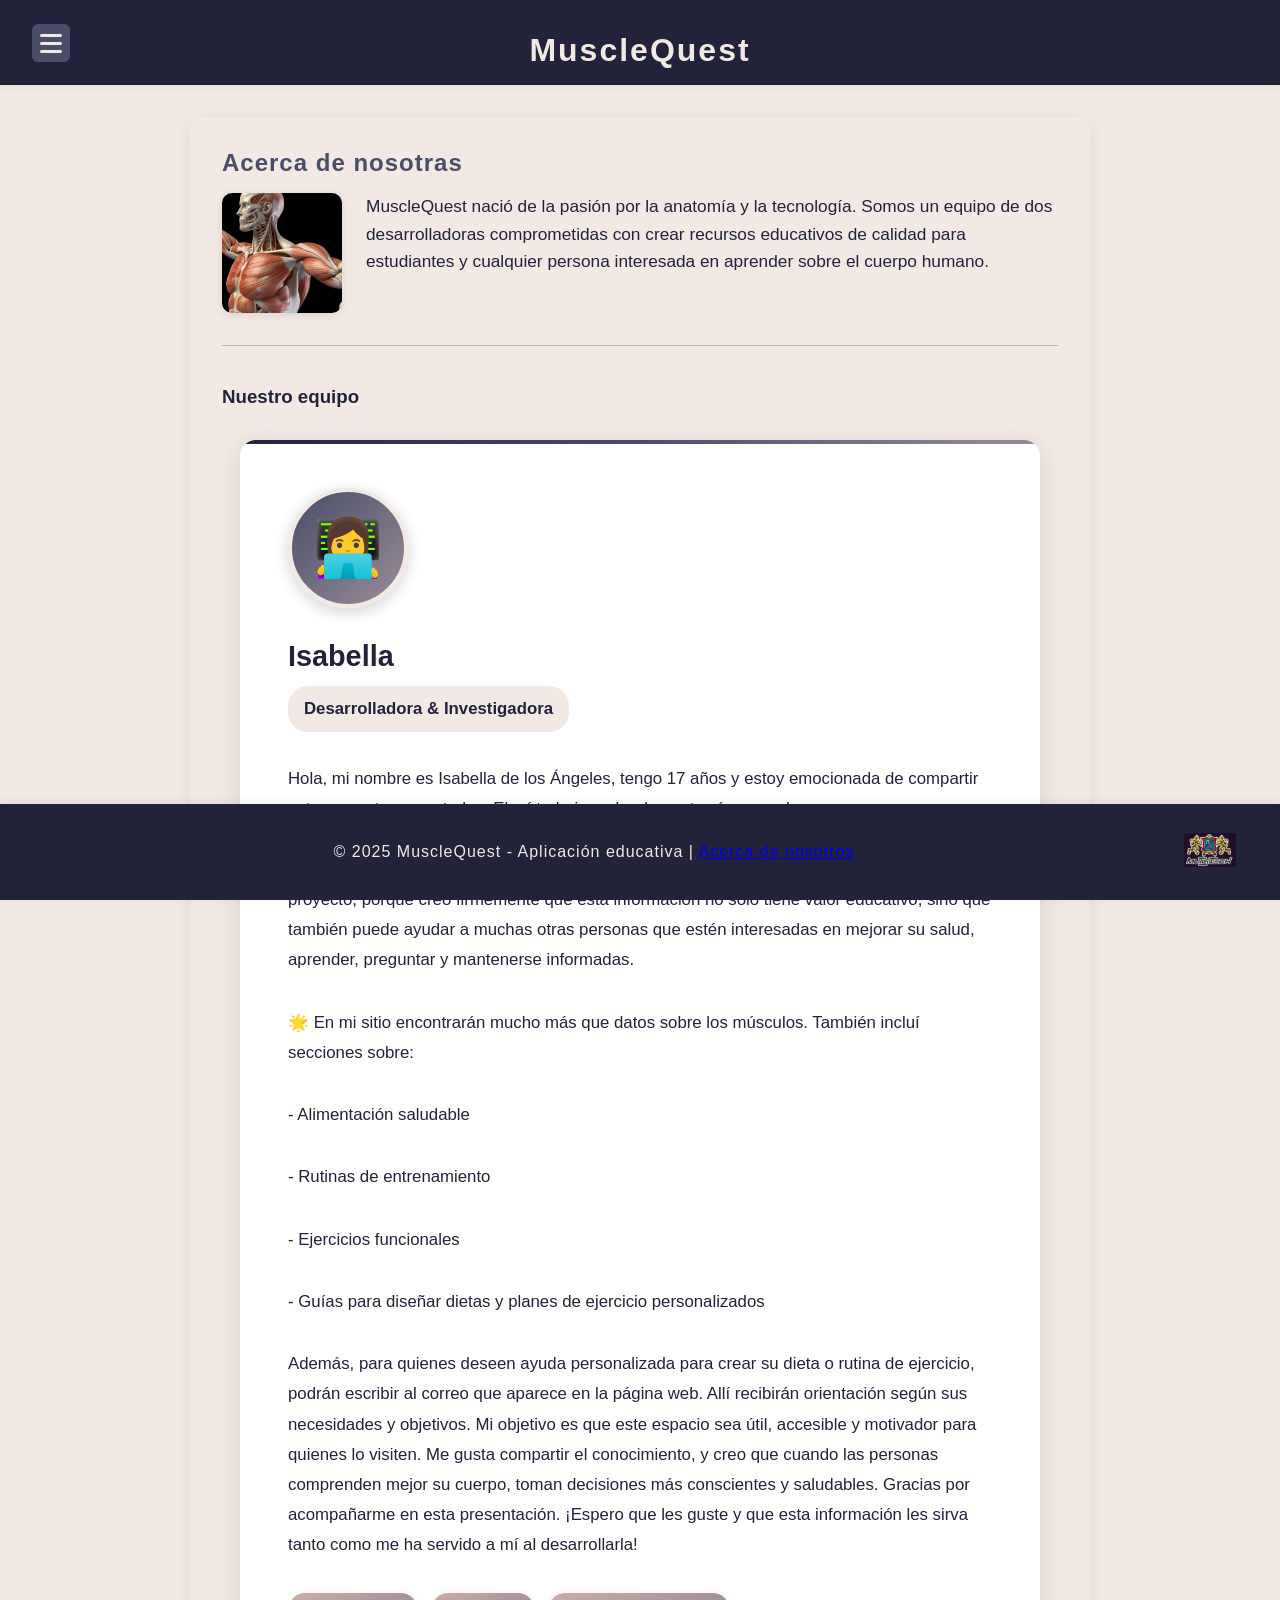
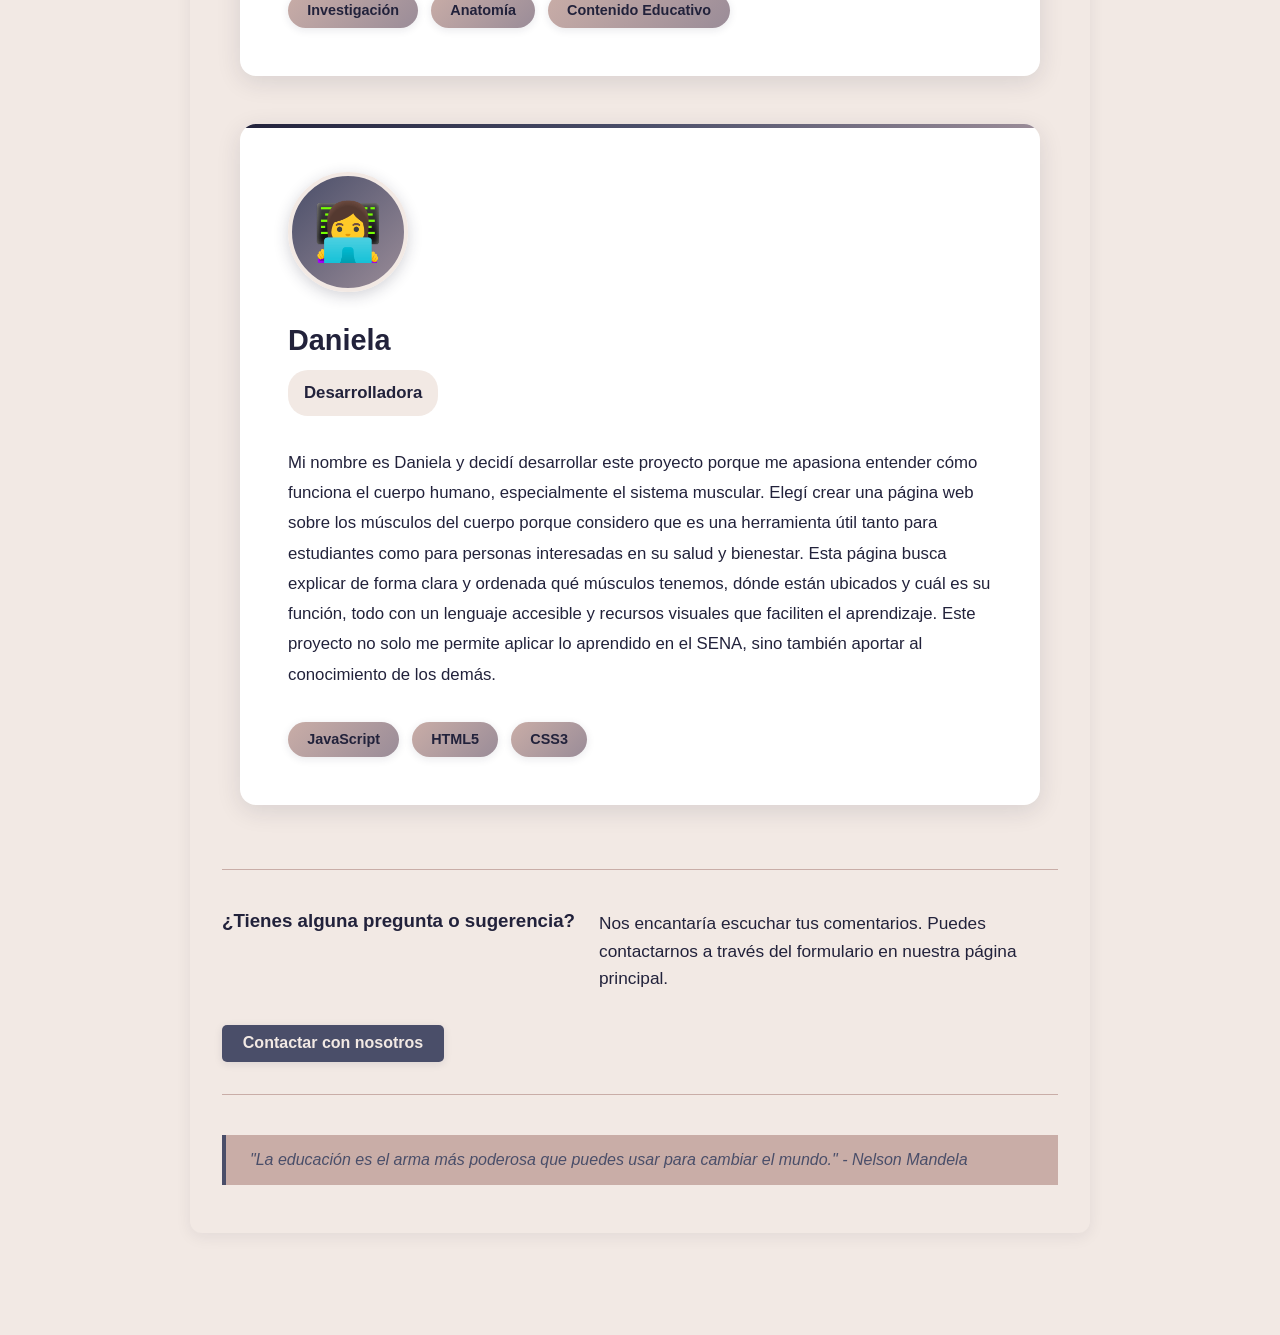
<file: acerca-de-nosotros.html>
<!DOCTYPE html>
<html lang="es">
<head>
    <meta charset="UTF-8">
    <meta name="viewport" content="width=device-width, initial-scale=1.0">
    <title>Acerca de nosotros - MuscleQuest</title>
    <link rel="icon" type="image/x-icon" href="img/favicon.ico">
    <meta name="description" content="Conoce al equipo detrás de MuscleQuest, tu guía de anatomía muscular.">
    <link rel="stylesheet" href="css/styles.css">
</head>
<body>
    <!-- Header con botón hamburguesa -->
    <header>
        <h1 style="margin: 0;">MuscleQuest</h1>
        <button id="menu-btn" aria-label="Abrir menú" aria-expanded="false">
            <span></span>
            <span></span>
            <span></span>
        </button>
    </header>

    <!-- Menú de navegación -->
    <nav id="main-nav">
        <ul>
            <li><a href="index.html">Inicio</a></li>
            <li><a href="que-son-los-musculos.html">¿Qué son los músculos?</a></li>
            <li><a href="tipos-de-musculos.html">Tipos de músculos</a></li>
            <li><a href="funciones-de-los-musculos.html">Funciones de los músculos</a></li>
            <li><a href="anatomia-muscular.html">Anatomía muscular</a></li>
            <li><a href="enfermedades-y-lesiones.html">Enfermedades y lesiones</a></li>
            <li><a href="nutricion-y-musculos.html">Nutrición y músculos</a></li>
            <li><a href="ejercicios-y-entrenamiento-muscular.html">Ejercicios y entrenamiento muscular</a></li>
            <li><a href="todos-los-musculos.html">Todos los músculos</a></li>
            <li><a href="quizzes.html">Quizzes</a></li>
            <li><a href="acerca-de-nosotros.html" class="active">Acerca de nosotros</a></li>
        </ul>
    </nav>

    <!-- Contenido principal -->
    <main>
        <h2>Acerca de nosotras</h2>

        <!-- Sección de introducción -->
        <section class="contenido-seccion">
            <img src="img/musculo-principal.jpg" alt="Equipo MuscleQuest" class="img-seccion">
            <p>MuscleQuest nació de la pasión por la anatomía y la tecnología. Somos un equipo de dos desarrolladoras comprometidas con crear recursos educativos de calidad para estudiantes y cualquier persona interesada en aprender sobre el cuerpo humano.</p>
        </section>

        <!-- Sección del equipo -->
        <section>
            <h3>Nuestro equipo</h3>
            <div class="equipo-grid">
                <div class="miembro-equipo">
                    <div class="avatar-placeholder">
                        <span>👩‍💻</span>
                    </div>
                    <h4>Isabella</h4>
                    <p class="rol">Desarrolladora & Investigadora</p>
                    <p>Hola, mi nombre es Isabella de los Ángeles, tengo 17 años y estoy emocionada de compartir este proyecto con ustedes. Elegí trabajar sobre la anatomía muscular porque me parece un tema fascinante: entender cómo funciona nuestro cuerpo desde adentro me inspira y me motiva a seguir aprendiendo.
                        Decidí crear una página web interactiva como parte de este proyecto, porque creo firmemente que esta información no solo tiene valor educativo, sino que también puede ayudar a muchas otras personas que estén interesadas en mejorar su salud, aprender, preguntar y mantenerse informadas.
                        <p>🌟 En mi sitio encontrarán mucho más que datos sobre los músculos. También incluí secciones sobre:</p>
                        <p>-  Alimentación saludable</p>
                        <p>-  Rutinas de entrenamiento</p>
                        <p>-  Ejercicios funcionales</p>
                        <p>-  Guías para diseñar dietas y planes de ejercicio personalizados</p>
                        </p>
                    <p>Además, para quienes deseen ayuda personalizada para crear su dieta o rutina de ejercicio, podrán escribir al correo que aparece en la página web. Allí recibirán orientación según sus necesidades y objetivos.
                        Mi objetivo es que este espacio sea útil, accesible y motivador para quienes lo visiten. Me gusta compartir el conocimiento, y creo que cuando las personas comprenden mejor su cuerpo, toman decisiones más conscientes y saludables.
                        Gracias por acompañarme en esta presentación. ¡Espero que les guste y que esta información les sirva tanto como me ha servido a mí al desarrollarla!</p>
                    <div class="habilidades">
                        <span class="habilidad">Investigación</span>
                        <span class="habilidad">Anatomía</span>
                        <span class="habilidad">Contenido Educativo</span>
                    </div>
                </div>

                <div class="miembro-equipo">
                    <div class="avatar-placeholder">
                        <span>👩‍💻</span>
                    </div>
                    <h4>Daniela</h4>
                    <p class="rol">Desarrolladora</p>
                    <p>Mi nombre es Daniela y decidí desarrollar este proyecto porque me apasiona entender cómo funciona el cuerpo humano, especialmente el sistema muscular. Elegí crear una página web sobre los músculos del cuerpo porque considero que es una herramienta útil tanto para estudiantes como para personas interesadas en su salud y bienestar. Esta página busca explicar de forma clara y ordenada qué músculos tenemos, dónde están ubicados y cuál es su función, todo con un lenguaje accesible y recursos visuales que faciliten el aprendizaje. Este proyecto no solo me permite aplicar lo aprendido en el SENA, sino también aportar al conocimiento de los demás.</p>
                    
                    <div class="habilidades">
                        
                        <span class="habilidad">JavaScript</span>
                        <span class="habilidad">HTML5</span>
                        <span class="habilidad">CSS3</span>
                    </div>
                </div>
            </div>
        </section>


        <!-- Sección de contacto -->
        <section class="contenido-seccion">
            <h3>¿Tienes alguna pregunta o sugerencia?</h3>
            <p>Nos encantaría escuchar tus comentarios. Puedes contactarnos a través del formulario en nuestra página principal.</p>
            <a href="index.html#contacto" class="boton-nav">Contactar con nosotros</a>
        </section>

        <!-- Cita destacada -->
        <blockquote>
            "La educación es el arma más poderosa que puedes usar para cambiar el mundo." - Nelson Mandela
        </blockquote>
    </main>

    <!-- Footer -->
    <footer>
        <div class="footer-content">
            <div class="footer-text">
                © 2025 MuscleQuest - Aplicación educativa | <a href="acerca-de-nosotros.html">Acerca de nosotros</a>
            </div>
            <div class="footer-logo">
                <img src="img/escudo-colegio(1).jpg" alt="Escudo del colegio" class="escudo-colegio">
            </div>
        </div>
    </footer>

    <!-- Scripts -->
    <script src="js/menu.js"></script>
</body>
</html>
</file>
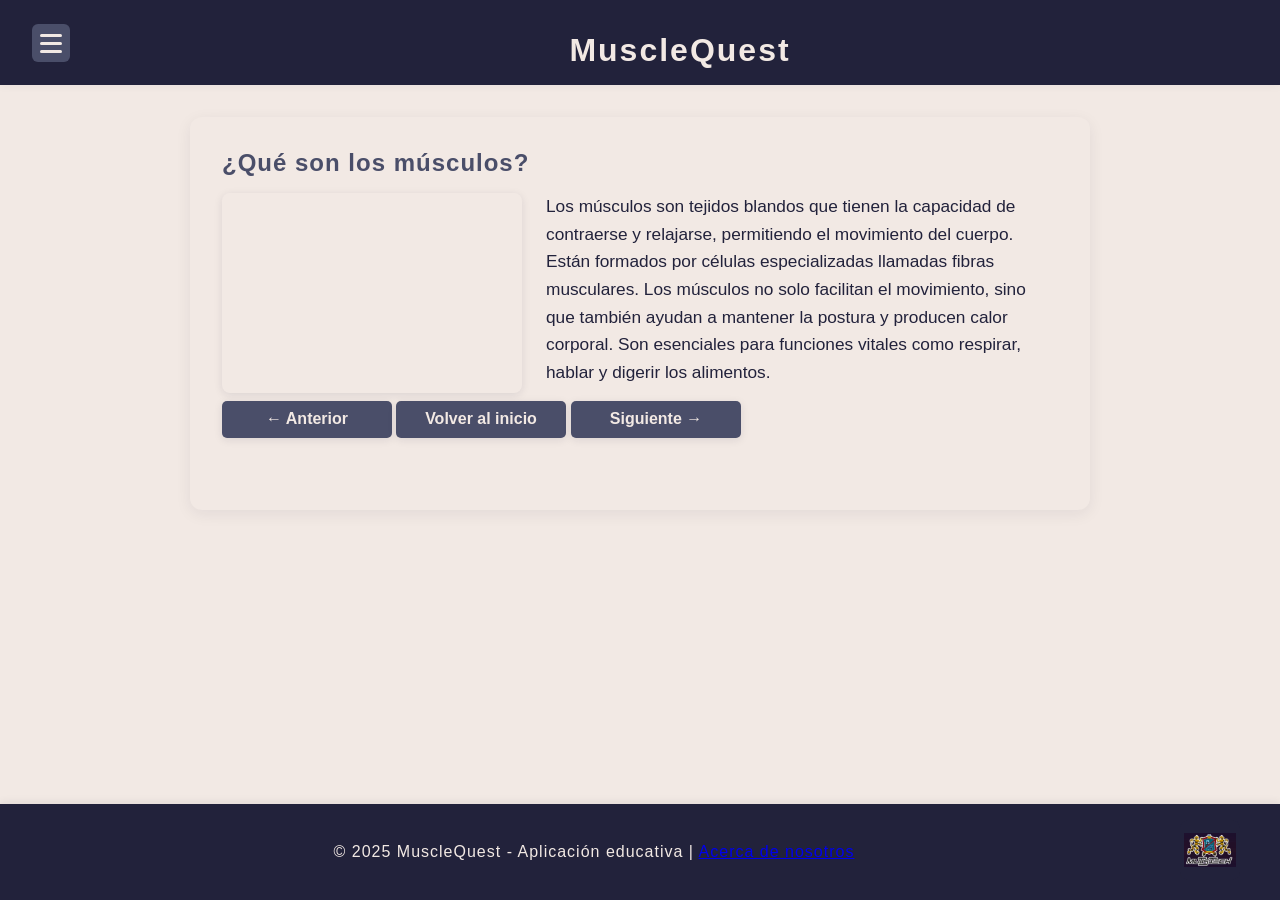
<file: que-son-los-musculos.html>
<!DOCTYPE html>
<html lang="es">
<head>
    <meta charset="UTF-8">
    <meta name="viewport" content="width=device-width, initial-scale=1.0">
    <title>¿Qué son los músculos? | MuscleQuest</title>
    <meta name="description" content="Aprende qué son los músculos y su importancia en el cuerpo humano.">
    <link rel="stylesheet" href="css/styles.css">
    <link rel="icon" type="image/x-icon" href="img/favicon.ico">
</head>
<body>
    <!-- Header con botón hamburguesa -->
    <header>
        <h1>MuscleQuest</h1>
        <button id="menu-btn" aria-label="Abrir menú" aria-expanded="false">
            <span></span>
            <span></span>
            <span></span>
        </button>
    </header>

    <!-- Menú de navegación -->
    <nav id="main-nav">
        <ul>
            <li><a href="index.html">Inicio</a></li>
            <li><a href="que-son-los-musculos.html">¿Qué son los músculos?</a></li>
            <li><a href="tipos-de-musculos.html">Tipos de músculos</a></li>
            <li><a href="funciones-de-los-musculos.html">Funciones de los músculos</a></li>
            <li><a href="anatomia-muscular.html">Anatomía muscular</a></li>
            <li><a href="enfermedades-y-lesiones.html">Enfermedades y lesiones</a></li>
            <li><a href="nutricion-y-musculos.html">Nutrición y músculos</a></li>
            <li><a href="ejercicios-y-entrenamiento-muscular.html">Ejercicios y entrenamiento muscular</a></li>
            <li><a href="todos-los-musculos.html">Todos los músculos</a></li>
            <li><a href="quizzes.html">Quizzes</a></li>
            <li><a href="acerca-de-nosotros.html">Acerca de nosotros</a></li>
        </ul>
    </nav>

    <!-- Contenido principal -->
    <main>
        <section>
            <h2>¿Qué son los músculos?</h2>
            <div class="contenido-seccion">
                <iframe src="https://www.youtube.com/embed/ij_PEFJ_ko0" width="560" height="315" frameborder="0" allowfullscreen class="imagen-derecha"></iframe>
                <p>
                    Los músculos son tejidos blandos que tienen la capacidad de contraerse y relajarse, 
                    permitiendo el movimiento del cuerpo. Están formados por células especializadas 
                    llamadas fibras musculares. Los músculos no solo facilitan el movimiento, sino que 
                    también ayudan a mantener la postura y producen calor corporal. Son esenciales para 
                    funciones vitales como respirar, hablar y digerir los alimentos.
                </p>
            </div>

            <!-- Navegación entre secciones -->
            <div class="navegacion-secciones">
                <a href="ejercicios-y-entrenamiento-muscular.html" class="boton-nav">← Anterior</a>
                <a href="index.html" class="boton-volver">Volver al inicio</a>
                <a href="tipos-de-musculos.html" class="boton-nav">Siguiente →</a>
            </div>
        </section>
    </main>

    <!-- Footer -->
    <footer>
        <div class="footer-content">
            <div class="footer-text">
                © 2025 MuscleQuest - Aplicación educativa | <a href="acerca-de-nosotros.html">Acerca de nosotros</a>
            </div>
            <div class="footer-logo">
                <img src="img/escudo-colegio(1).jpg" alt="Escudo del colegio" class="escudo-colegio">
            </div>
        </div>
    </footer>

    <!-- Scripts -->
    <script src="js/menu.js"></script>
</body>
</html>
</file>
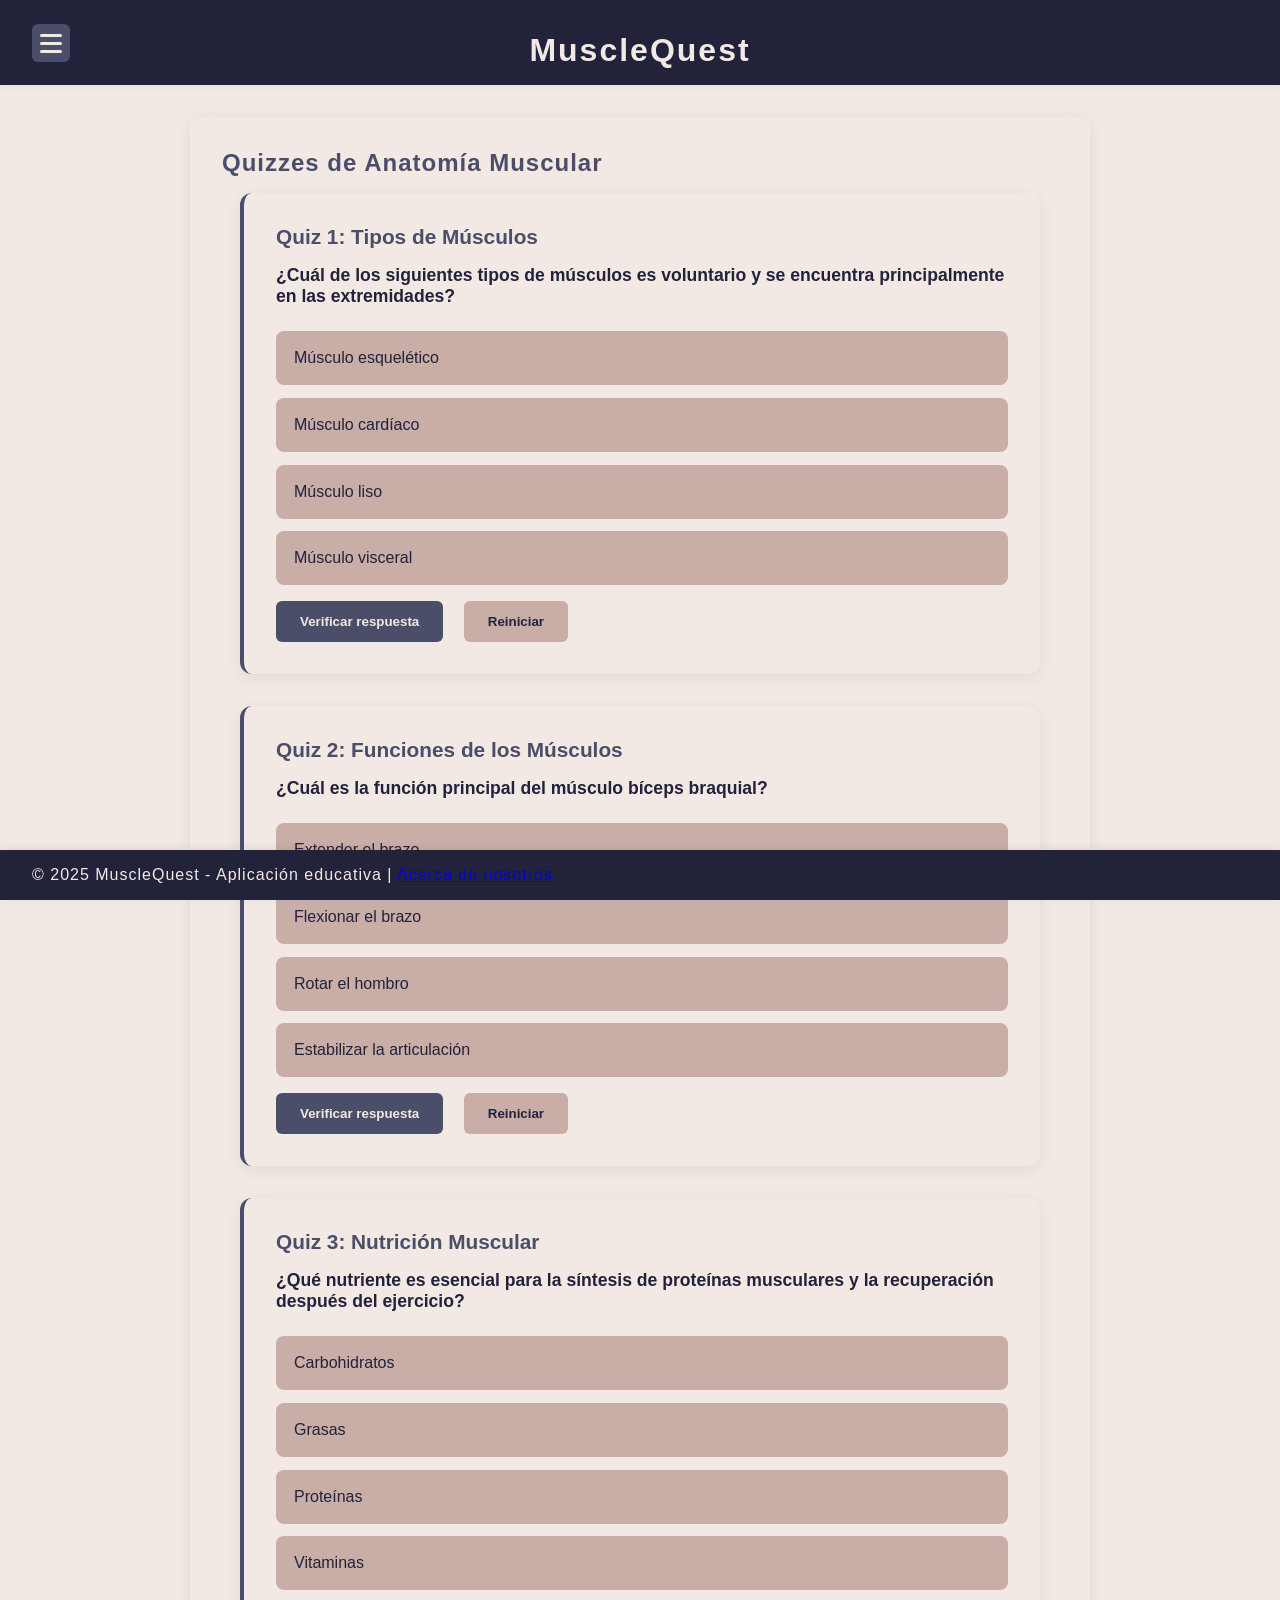
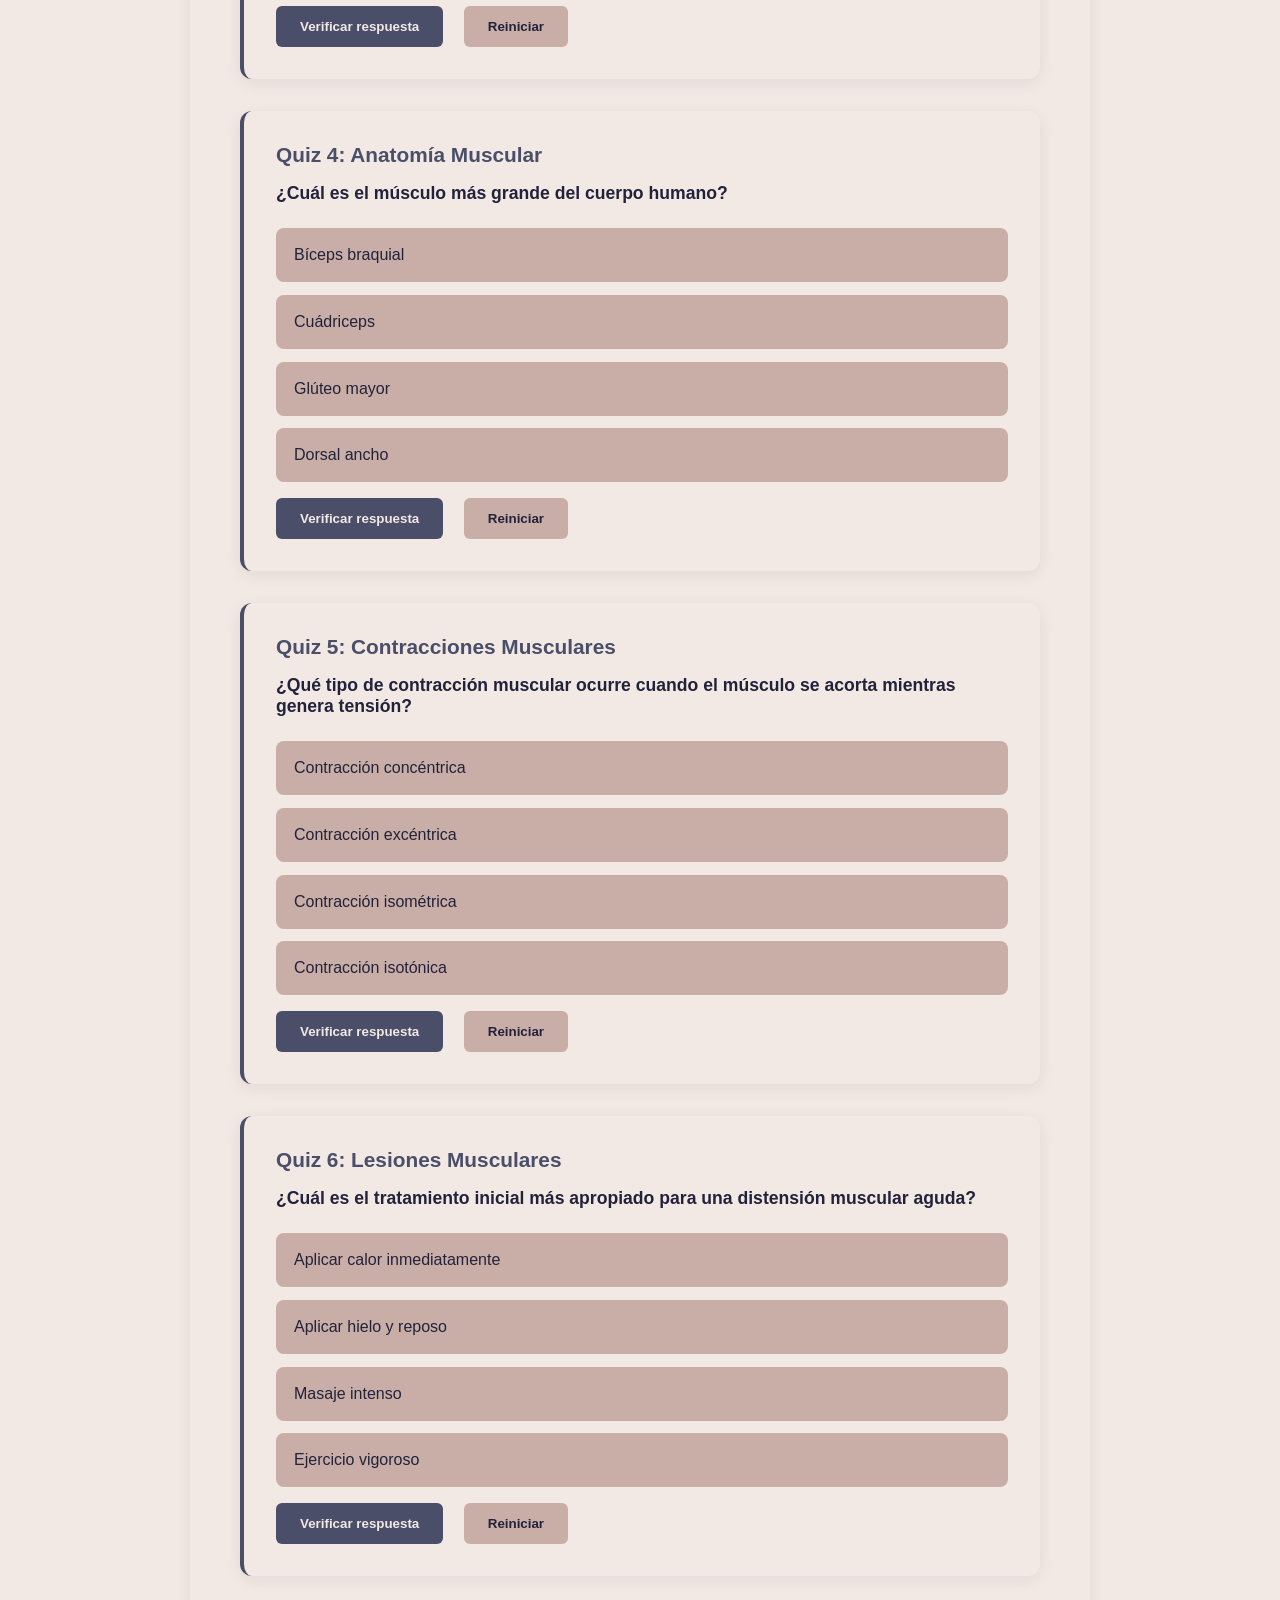
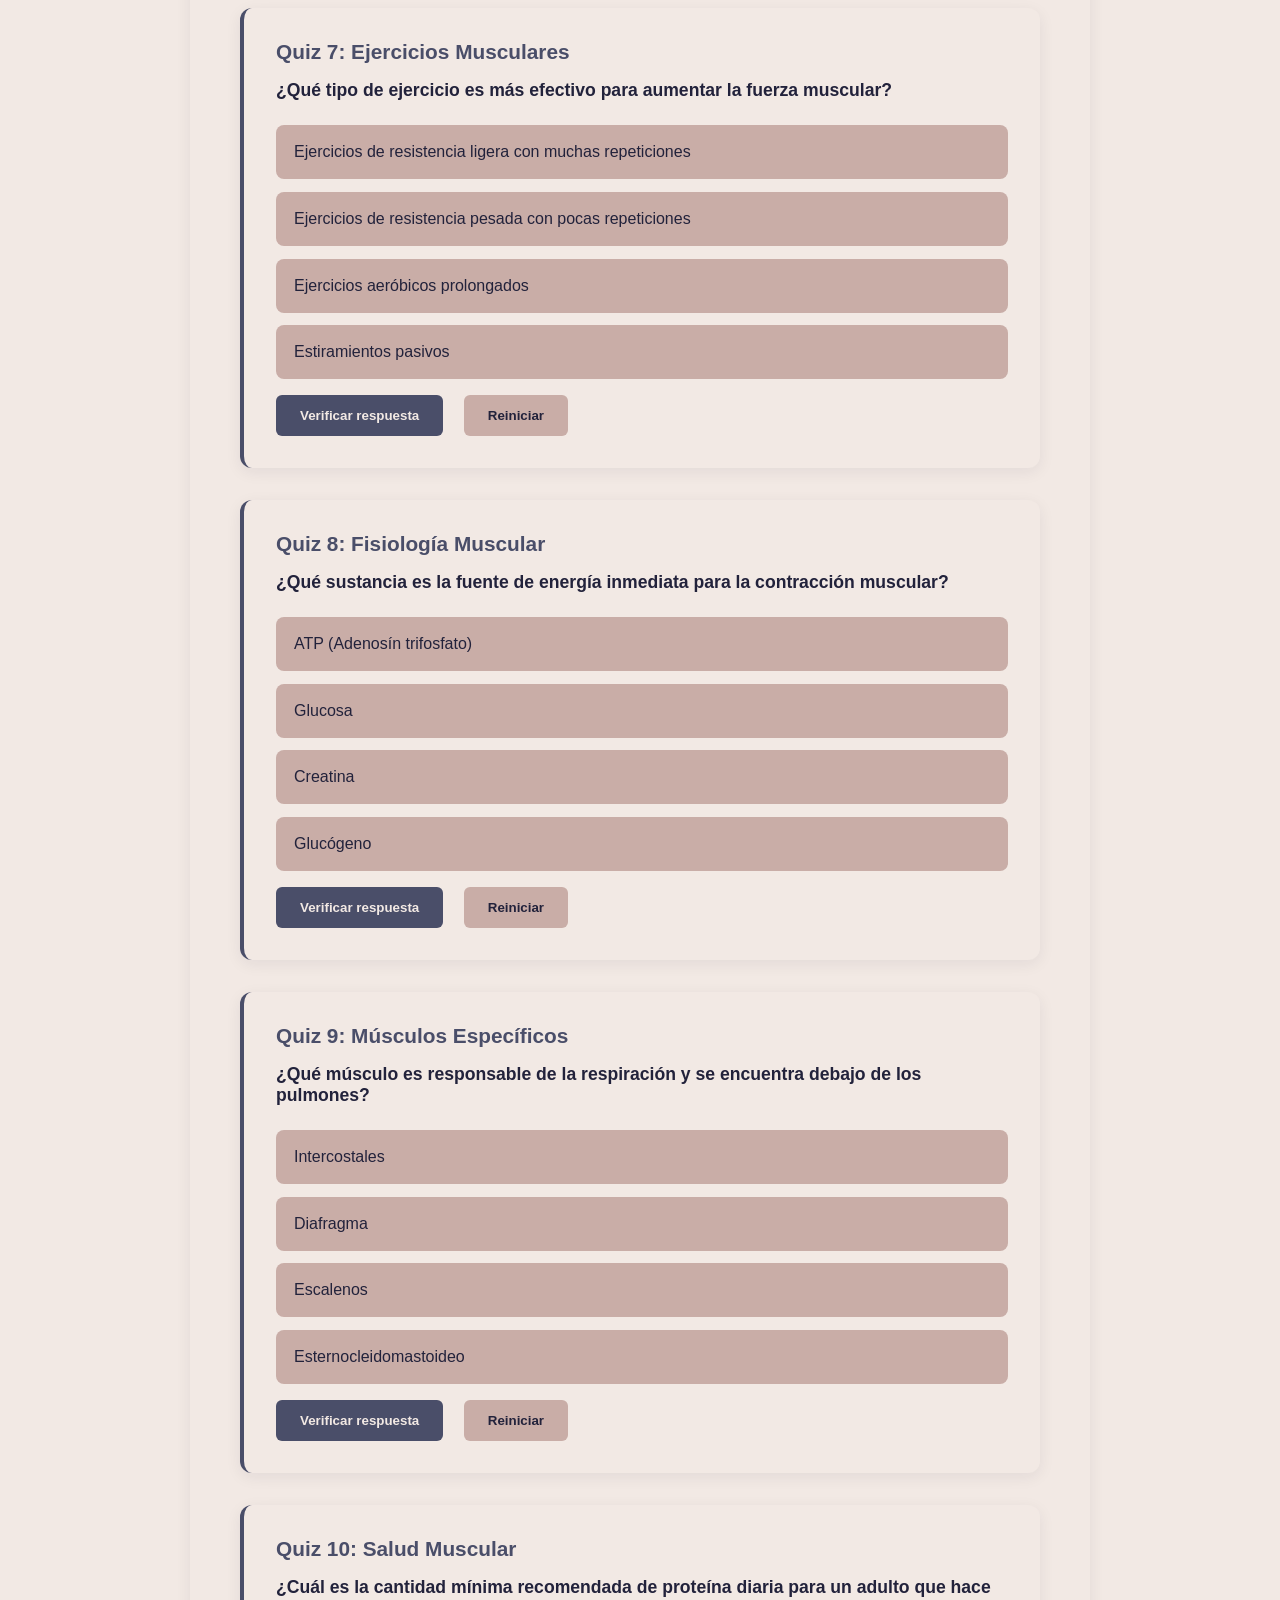
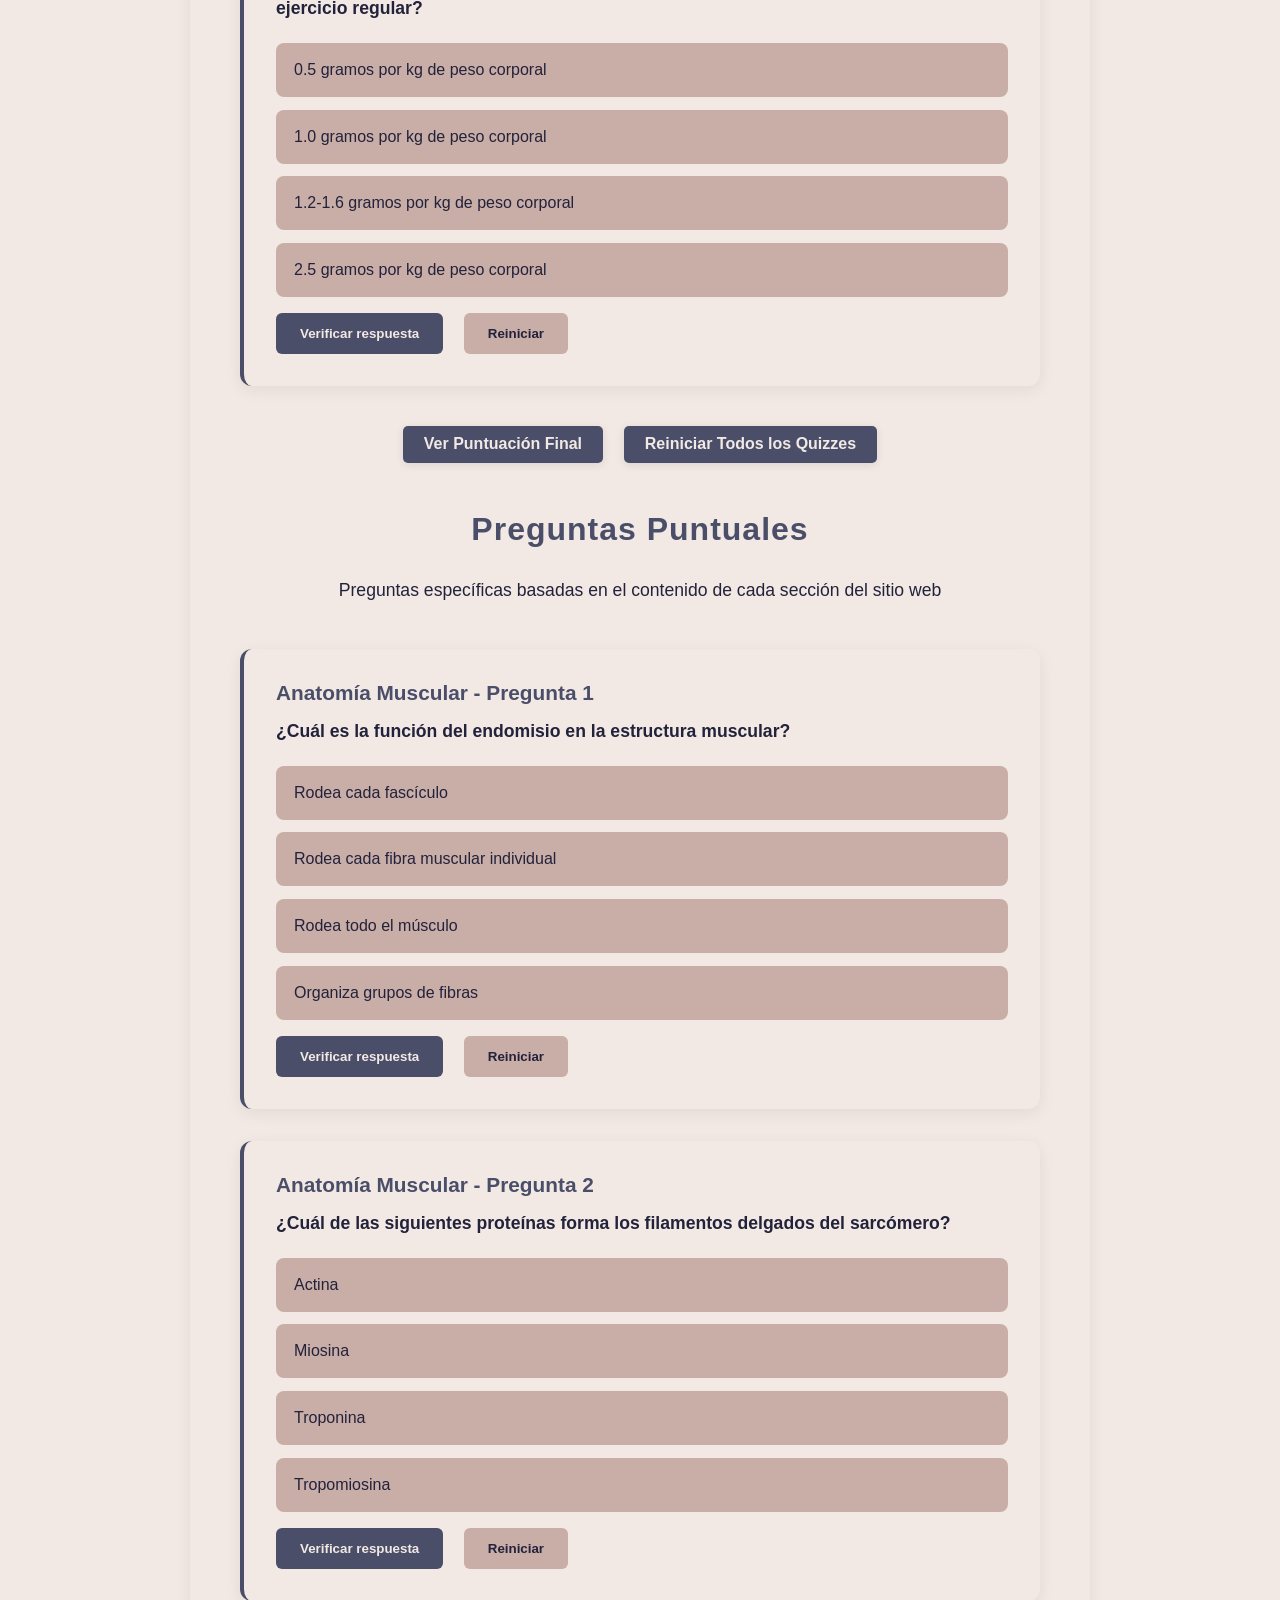
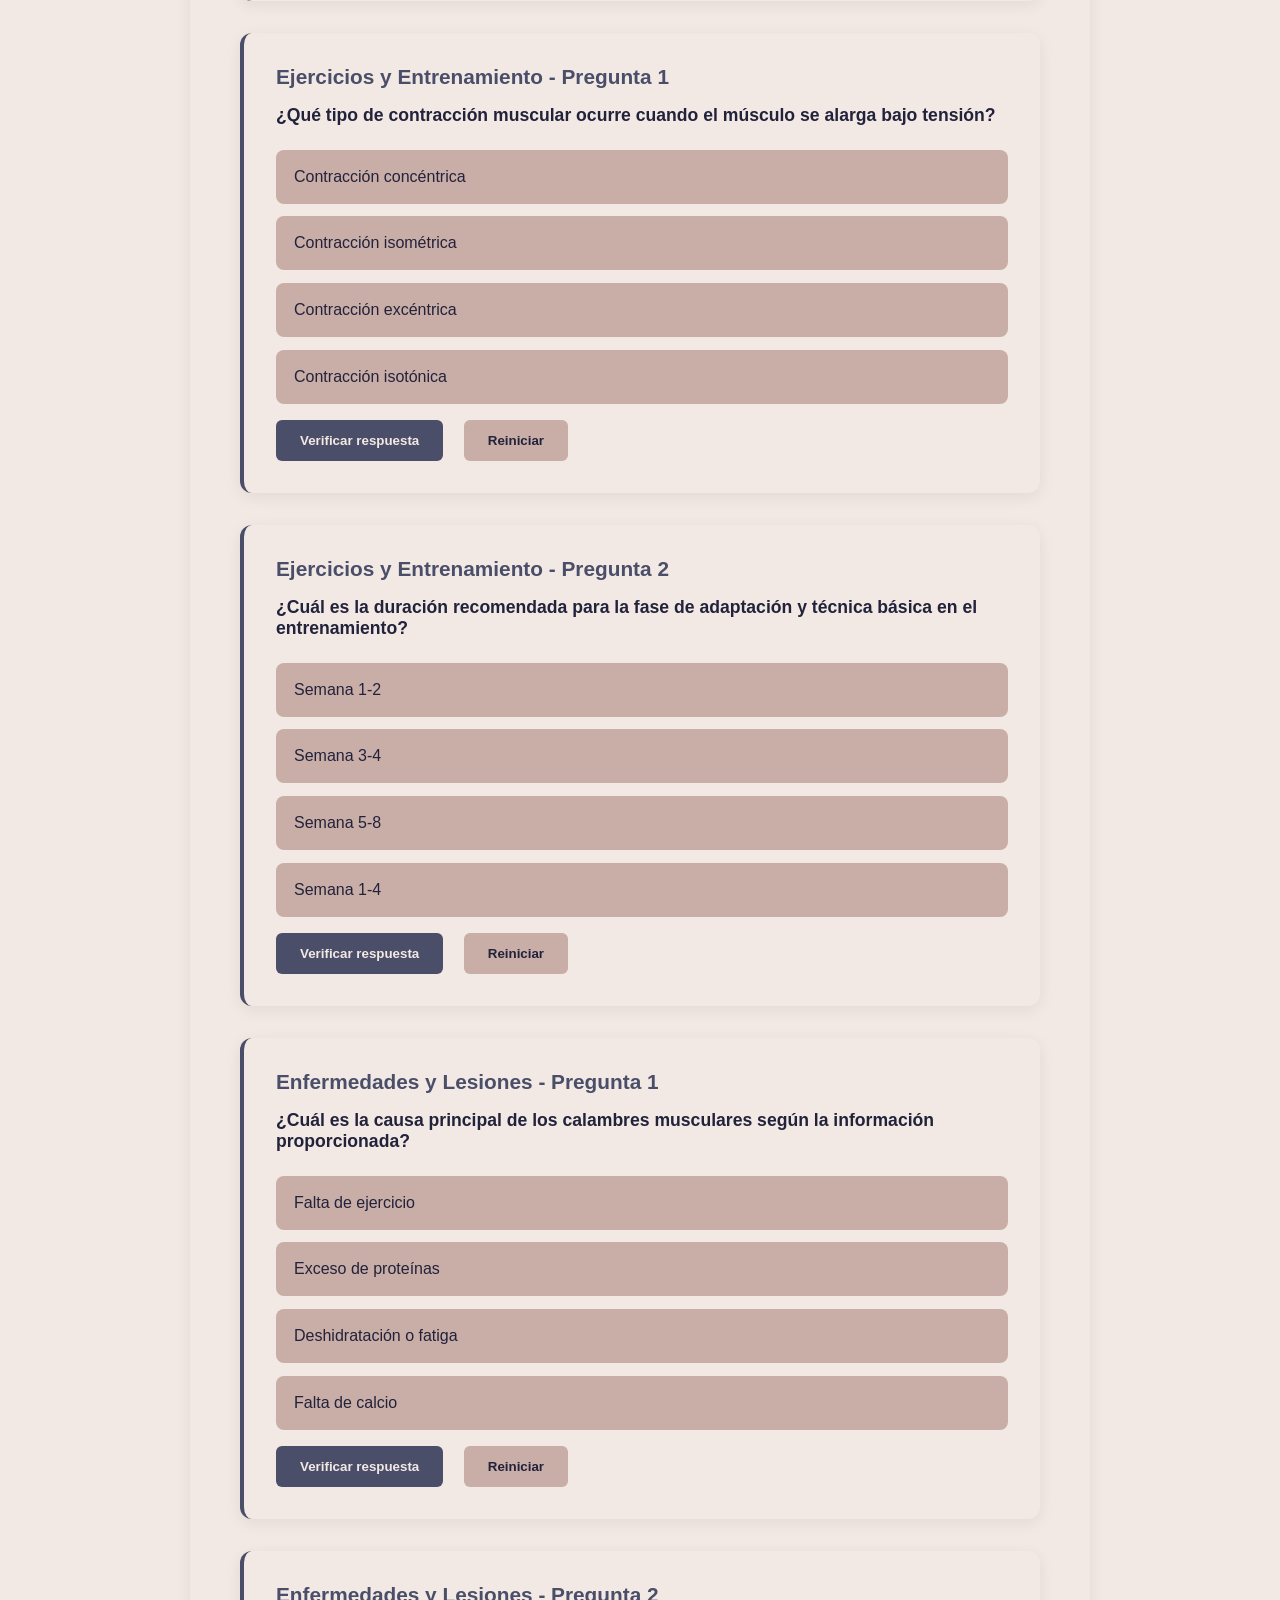
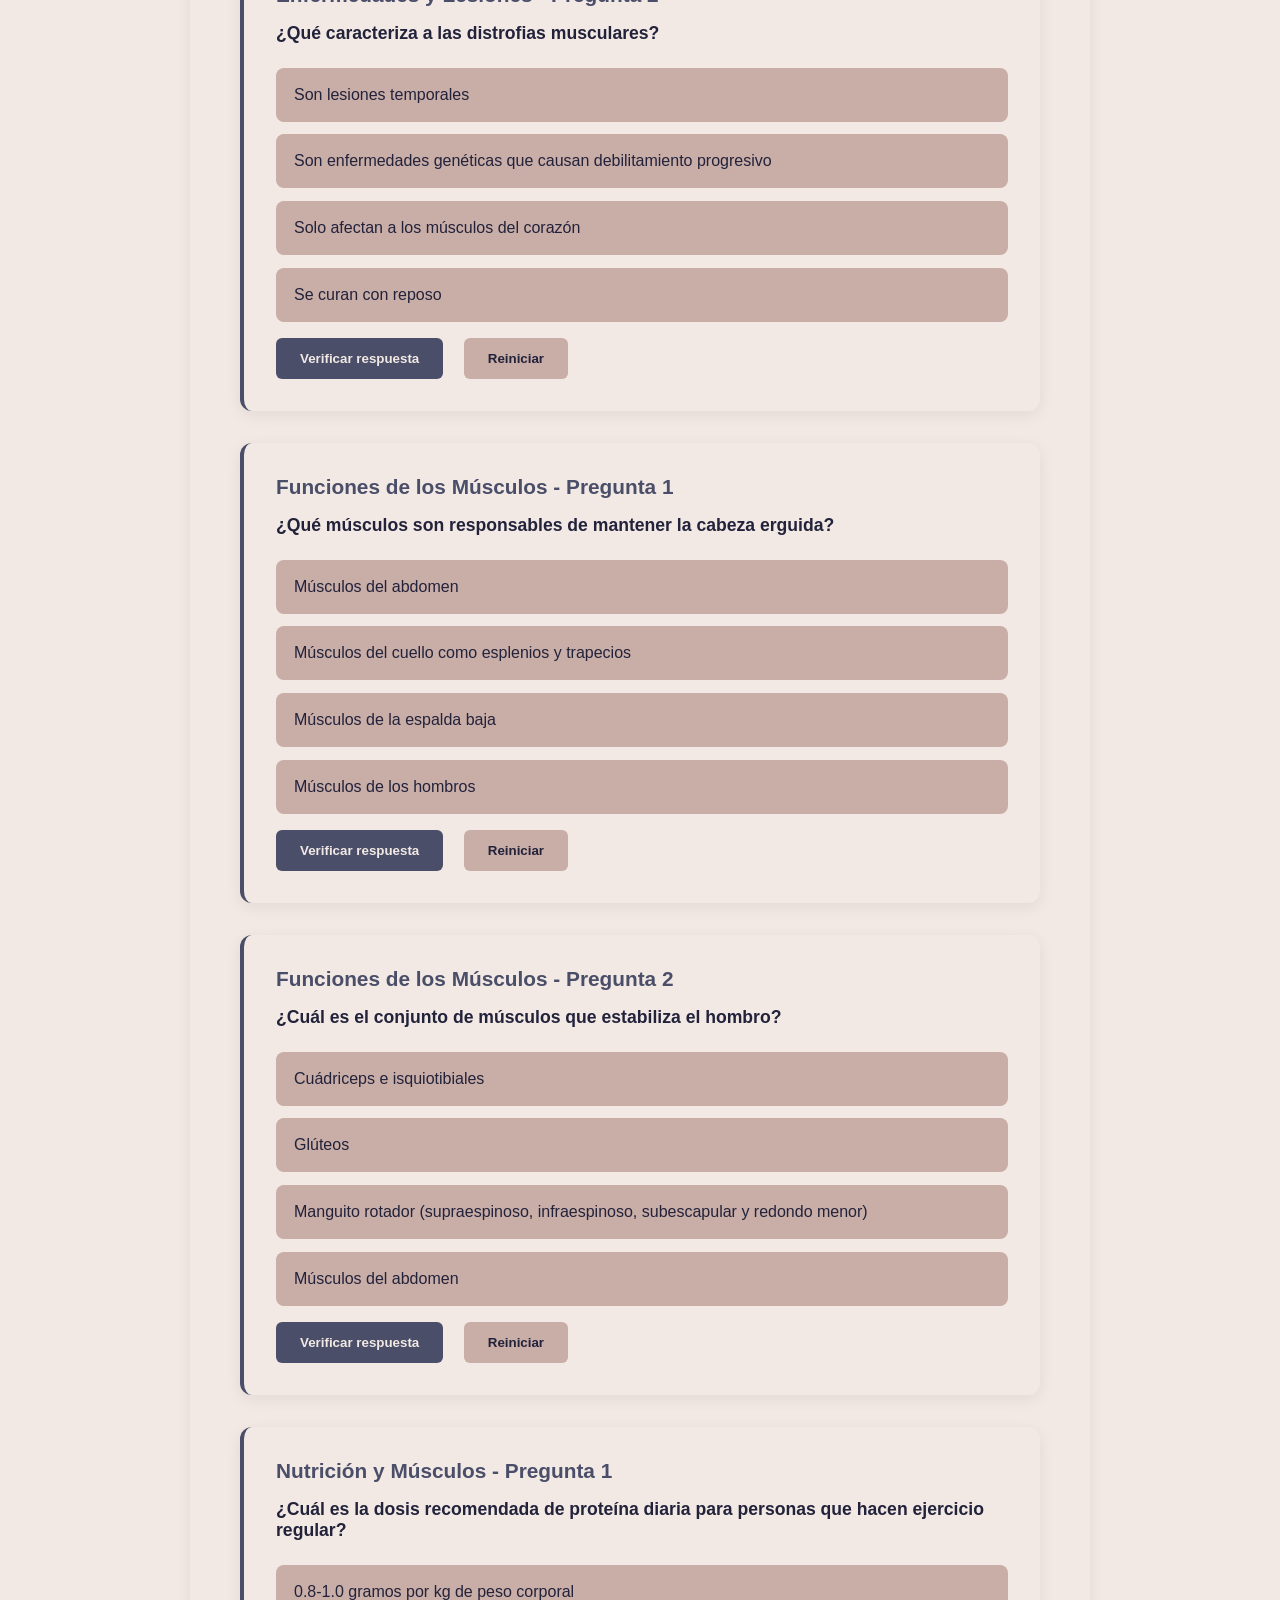
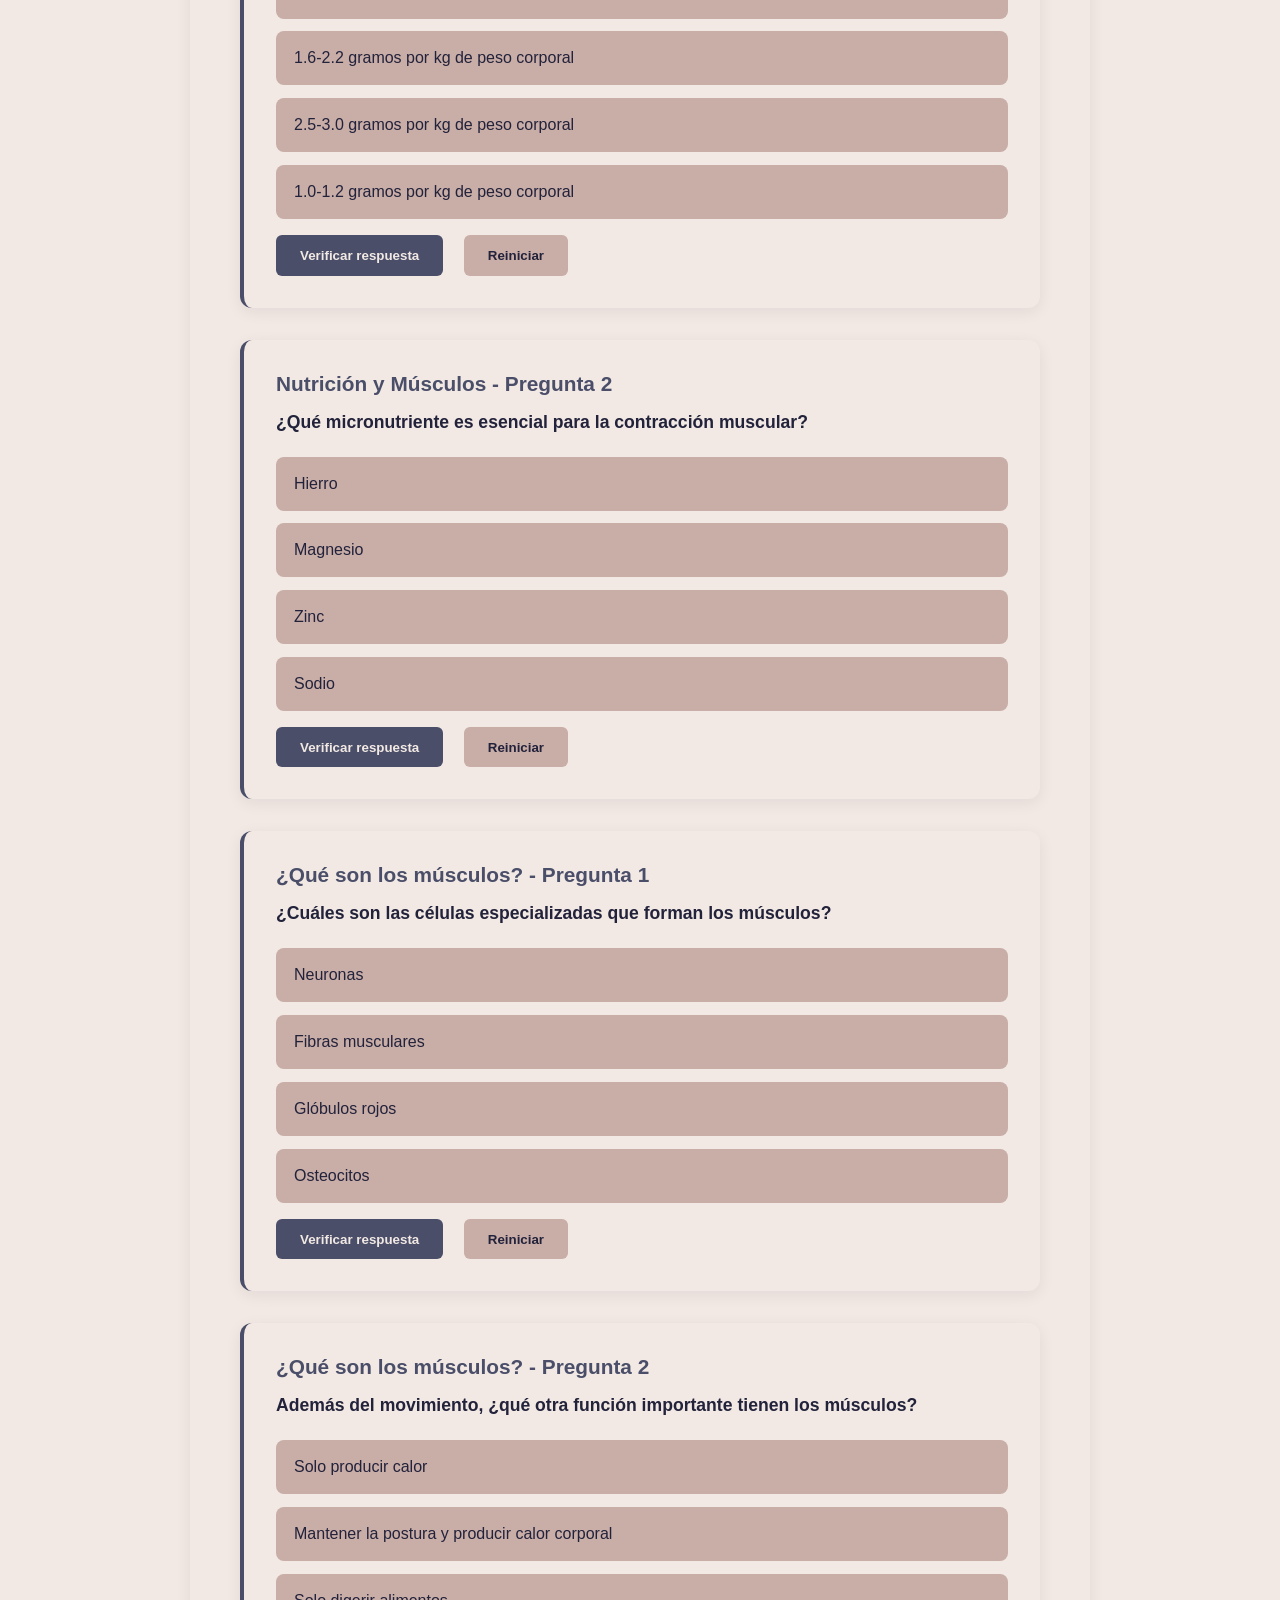
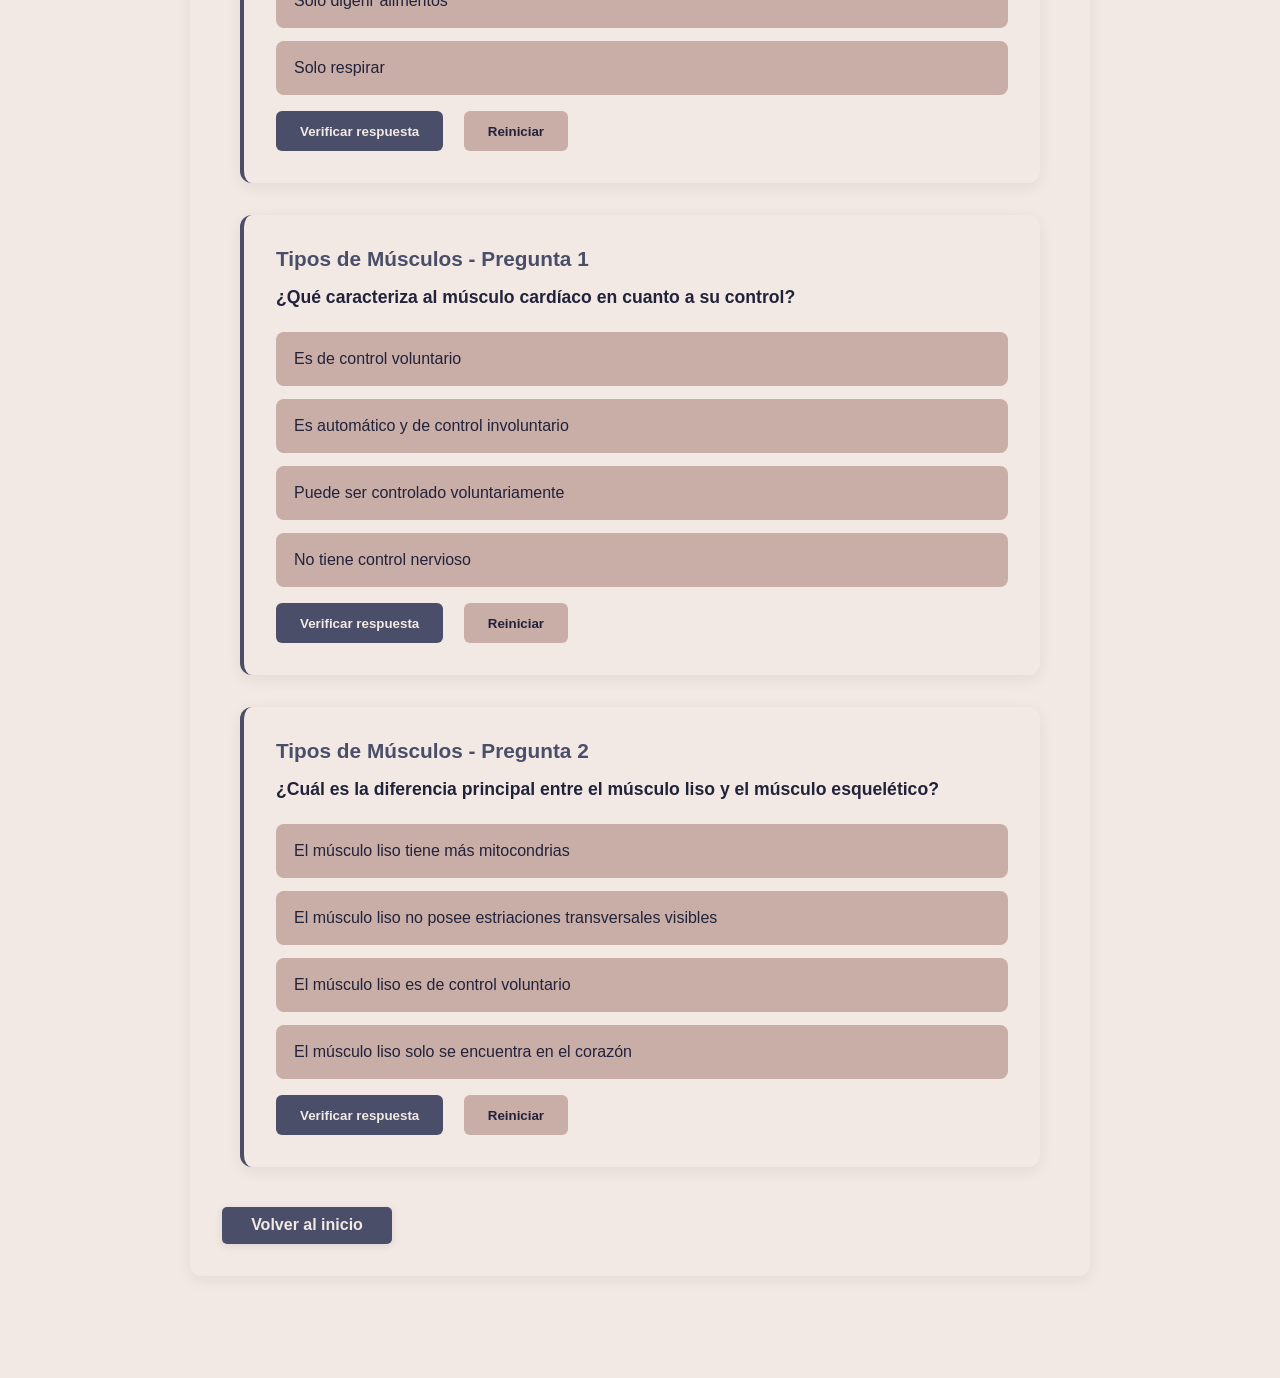
<file: quizzes.html>
<!DOCTYPE html>
<html lang="es">
<head>
    <meta charset="UTF-8">
    <meta name="viewport" content="width=device-width, initial-scale=1.0">
    <title>Quizzes - MuscleQuest</title>
    <meta name="description" content="Pon a prueba tus conocimientos sobre anatomía muscular con nuestros quizzes interactivos.">
    <link rel="stylesheet" href="css/styles.css">
    <link rel="icon" type="image/x-icon" href="img/favicon.ico">
    <style>
        .quiz-container {
            max-width: 800px;
            margin: 0 auto;
        }
        
        .quiz-card {
            background: var(--crema);
            border-radius: 12px;
            padding: 2rem;
            margin-bottom: 2rem;
            box-shadow: 0 4px 16px rgba(34,34,59,0.07);
            border-left: 4px solid var(--azul-gris);
        }
        
        .quiz-title {
            color: var(--azul-gris);
            margin-bottom: 1rem;
            font-size: 1.3rem;
        }
        
        .quiz-question {
            font-size: 1.1rem;
            margin-bottom: 1.5rem;
            color: var(--azul-oscuro);
            font-weight: 600;
        }
        
        .quiz-options {
            display: flex;
            flex-direction: column;
            gap: 0.8rem;
        }
        
        .quiz-option {
            padding: 1rem;
            background: var(--rosa-gris);
            border: 2px solid transparent;
            border-radius: 8px;
            cursor: pointer;
            transition: all 0.3s;
            font-size: 1rem;
        }
        
        .quiz-option:hover {
            background: var(--lila-gris);
            transform: translateX(10px);
        }
        
        .quiz-option.selected {
            background: var(--azul-gris);
            color: var(--crema);
            border-color: var(--azul-oscuro);
        }
        
        .quiz-option.correct {
            background: #4CAF50;
            color: white;
            border-color: #2E7D32;
        }
        
        .quiz-option.incorrect {
            background: #f44336;
            color: white;
            border-color: #c62828;
        }
        
        .quiz-result {
            margin-top: 1rem;
            padding: 1rem;
            border-radius: 8px;
            font-weight: bold;
            display: none;
        }
        
        .quiz-result.correct {
            background: #E8F5E8;
            color: #2E7D32;
            border: 1px solid #4CAF50;
        }
        
        .quiz-result.incorrect {
            background: #FFEBEE;
            color: #c62828;
            border: 1px solid #f44336;
        }
        
        .quiz-explanation {
            margin-top: 1rem;
            padding: 1rem;
            background: var(--lila-gris);
            border-radius: 8px;
            display: none;
            font-style: italic;
        }
        
        .quiz-submit {
            background: var(--azul-gris);
            color: var(--crema);
            padding: 0.8rem 1.5rem;
            border: none;
            border-radius: 6px;
            cursor: pointer;
            font-weight: bold;
            margin-top: 1rem;
            transition: all 0.3s;
        }
        
        .quiz-submit:hover {
            background: var(--lila-gris);
            color: var(--azul-oscuro);
            transform: translateY(-2px);
        }
        
        .quiz-submit:disabled {
            background: #ccc;
            cursor: not-allowed;
            transform: none;
        }
        
        .quiz-reset {
            background: var(--rosa-gris);
            color: var(--azul-oscuro);
            padding: 0.8rem 1.5rem;
            border: none;
            border-radius: 6px;
            cursor: pointer;
            font-weight: bold;
            margin-top: 1rem;
            margin-left: 1rem;
            transition: all 0.3s;
        }
        
        .quiz-reset:hover {
            background: var(--lila-gris);
            transform: translateY(-2px);
        }
        
        .score-display {
            text-align: center;
            margin: 2rem 0;
            padding: 1rem;
            background: var(--azul-gris);
            color: var(--crema);
            border-radius: 8px;
            font-size: 1.2rem;
            font-weight: bold;
        }
        
        .progress-bar {
            width: 100%;
            height: 20px;
            background: var(--rosa-gris);
            border-radius: 10px;
            overflow: hidden;
            margin: 1rem 0;
        }
        
        .progress-fill {
            height: 100%;
            background: var(--azul-gris);
            transition: width 0.3s;
            width: 0%;
        }
    </style>
</head>
<body>
    <!-- Header con botón hamburguesa -->
    <header>
        <div style="display: flex; align-items: center; justify-content: center; gap: 1rem; position: relative;">
            
            <h1 style="margin: 0;">MuscleQuest</h1>
        </div>
        <button id="menu-btn" aria-label="Abrir menú" aria-expanded="false">
            <span></span>
            <span></span>
            <span></span>
        </button>
    </header>

    <!-- Menú de navegación -->
    <nav id="main-nav">
        <ul>
            <li><a href="index.html">Inicio</a></li>
            <li><a href="que-son-los-musculos.html">¿Qué son los músculos?</a></li>
            <li><a href="tipos-de-musculos.html">Tipos de músculos</a></li>
            <li><a href="funciones-de-los-musculos.html">Funciones de los músculos</a></li>
            <li><a href="anatomia-muscular.html">Anatomía muscular</a></li>
            <li><a href="enfermedades-y-lesiones.html">Enfermedades y lesiones</a></li>
            <li><a href="nutricion-y-musculos.html">Nutrición y músculos</a></li>
            <li><a href="ejercicios-y-entrenamiento-muscular.html">Ejercicios y entrenamiento muscular</a></li>
            <li><a href="todos-los-musculos.html">Todos los músculos</a></li>
            <li><a href="quizzes.html" class="active">Quizzes</a></li>
            <li><a href="acerca-de-nosotros.html">Acerca de nosotros</a></li>
        </ul>
    </nav>

    <!-- Contenido principal -->
    <main>
        <h2>Quizzes de Anatomía Muscular</h2>
        
        <div class="score-display" id="score-display" style="display: none;">
            <div>Puntuación: <span id="score">0</span>/10</div>
            <div class="progress-bar">
                <div class="progress-fill" id="progress-fill"></div>
            </div>
        </div>

        <div class="quiz-container">
            <!-- Quiz 1: Tipos de músculos -->
            <div class="quiz-card" id="quiz1">
                <h3 class="quiz-title">Quiz 1: Tipos de Músculos</h3>
                <p class="quiz-question">¿Cuál de los siguientes tipos de músculos es voluntario y se encuentra principalmente en las extremidades?</p>
                <div class="quiz-options">
                    <div class="quiz-option" data-correct="true">Músculo esquelético</div>
                    <div class="quiz-option" data-correct="false">Músculo cardíaco</div>
                    <div class="quiz-option" data-correct="false">Músculo liso</div>
                    <div class="quiz-option" data-correct="false">Músculo visceral</div>
                </div>
                <div class="quiz-result" id="result1"></div>
                <div class="quiz-explanation" id="explanation1">
                    El músculo esquelético es el único tipo de músculo voluntario, lo que significa que podemos controlarlo conscientemente. Se encuentra principalmente en las extremidades y está unido a los huesos.
                </div>
                <button class="quiz-submit" onclick="checkAnswer(1)">Verificar respuesta</button>
                <button class="quiz-reset" onclick="resetQuiz(1)">Reiniciar</button>
            </div>

            <!-- Quiz 2: Funciones musculares -->
            <div class="quiz-card" id="quiz2">
                <h3 class="quiz-title">Quiz 2: Funciones de los Músculos</h3>
                <p class="quiz-question">¿Cuál es la función principal del músculo bíceps braquial?</p>
                <div class="quiz-options">
                    <div class="quiz-option" data-correct="false">Extender el brazo</div>
                    <div class="quiz-option" data-correct="true">Flexionar el brazo</div>
                    <div class="quiz-option" data-correct="false">Rotar el hombro</div>
                    <div class="quiz-option" data-correct="false">Estabilizar la articulación</div>
                </div>
                <div class="quiz-result" id="result2"></div>
                <div class="quiz-explanation" id="explanation2">
                    El bíceps braquial es el principal músculo flexor del brazo. Su función principal es flexionar el codo, acercando el antebrazo hacia el brazo.
                </div>
                <button class="quiz-submit" onclick="checkAnswer(2)">Verificar respuesta</button>
                <button class="quiz-reset" onclick="resetQuiz(2)">Reiniciar</button>
            </div>

            <!-- Quiz 3: Nutrición muscular -->
            <div class="quiz-card" id="quiz3">
                <h3 class="quiz-title">Quiz 3: Nutrición Muscular</h3>
                <p class="quiz-question">¿Qué nutriente es esencial para la síntesis de proteínas musculares y la recuperación después del ejercicio?</p>
                <div class="quiz-options">
                    <div class="quiz-option" data-correct="false">Carbohidratos</div>
                    <div class="quiz-option" data-correct="false">Grasas</div>
                    <div class="quiz-option" data-correct="true">Proteínas</div>
                    <div class="quiz-option" data-correct="false">Vitaminas</div>
                </div>
                <div class="quiz-result" id="result3"></div>
                <div class="quiz-explanation" id="explanation3">
                    Las proteínas son fundamentales para la síntesis de proteínas musculares. Los aminoácidos que contienen son los bloques de construcción necesarios para reparar y construir tejido muscular.
                </div>
                <button class="quiz-submit" onclick="checkAnswer(3)">Verificar respuesta</button>
                <button class="quiz-reset" onclick="resetQuiz(3)">Reiniciar</button>
            </div>

            <!-- Quiz 4: Anatomía muscular -->
            <div class="quiz-card" id="quiz4">
                <h3 class="quiz-title">Quiz 4: Anatomía Muscular</h3>
                <p class="quiz-question">¿Cuál es el músculo más grande del cuerpo humano?</p>
                <div class="quiz-options">
                    <div class="quiz-option" data-correct="false">Bíceps braquial</div>
                    <div class="quiz-option" data-correct="false">Cuádriceps</div>
                    <div class="quiz-option" data-correct="true">Glúteo mayor</div>
                    <div class="quiz-option" data-correct="false">Dorsal ancho</div>
                </div>
                <div class="quiz-result" id="result4"></div>
                <div class="quiz-explanation" id="explanation4">
                    El glúteo mayor es el músculo más grande del cuerpo humano. Es responsable de la extensión de la cadera y es fundamental para actividades como caminar, correr y subir escaleras.
                </div>
                <button class="quiz-submit" onclick="checkAnswer(4)">Verificar respuesta</button>
                <button class="quiz-reset" onclick="resetQuiz(4)">Reiniciar</button>
            </div>

            <!-- Quiz 5: Contracciones musculares -->
            <div class="quiz-card" id="quiz5">
                <h3 class="quiz-title">Quiz 5: Contracciones Musculares</h3>
                <p class="quiz-question">¿Qué tipo de contracción muscular ocurre cuando el músculo se acorta mientras genera tensión?</p>
                <div class="quiz-options">
                    <div class="quiz-option" data-correct="true">Contracción concéntrica</div>
                    <div class="quiz-option" data-correct="false">Contracción excéntrica</div>
                    <div class="quiz-option" data-correct="false">Contracción isométrica</div>
                    <div class="quiz-option" data-correct="false">Contracción isotónica</div>
                </div>
                <div class="quiz-result" id="result5"></div>
                <div class="quiz-explanation" id="explanation5">
                    En una contracción concéntrica, el músculo se acorta mientras genera tensión. Un ejemplo es cuando levantas una pesa flexionando el brazo (el bíceps se acorta).
                </div>
                <button class="quiz-submit" onclick="checkAnswer(5)">Verificar respuesta</button>
                <button class="quiz-reset" onclick="resetQuiz(5)">Reiniciar</button>
            </div>

            <!-- Quiz 6: Lesiones musculares -->
            <div class="quiz-card" id="quiz6">
                <h3 class="quiz-title">Quiz 6: Lesiones Musculares</h3>
                <p class="quiz-question">¿Cuál es el tratamiento inicial más apropiado para una distensión muscular aguda?</p>
                <div class="quiz-options">
                    <div class="quiz-option" data-correct="false">Aplicar calor inmediatamente</div>
                    <div class="quiz-option" data-correct="true">Aplicar hielo y reposo</div>
                    <div class="quiz-option" data-correct="false">Masaje intenso</div>
                    <div class="quiz-option" data-correct="false">Ejercicio vigoroso</div>
                </div>
                <div class="quiz-result" id="result6"></div>
                <div class="quiz-explanation" id="explanation6">
                    El protocolo RICE (Reposo, Hielo, Compresión, Elevación) es el tratamiento inicial estándar para lesiones musculares agudas. El hielo reduce la inflamación y el dolor.
                </div>
                <button class="quiz-submit" onclick="checkAnswer(6)">Verificar respuesta</button>
                <button class="quiz-reset" onclick="resetQuiz(6)">Reiniciar</button>
            </div>

            <!-- Quiz 7: Ejercicios musculares -->
            <div class="quiz-card" id="quiz7">
                <h3 class="quiz-title">Quiz 7: Ejercicios Musculares</h3>
                <p class="quiz-question">¿Qué tipo de ejercicio es más efectivo para aumentar la fuerza muscular?</p>
                <div class="quiz-options">
                    <div class="quiz-option" data-correct="false">Ejercicios de resistencia ligera con muchas repeticiones</div>
                    <div class="quiz-option" data-correct="true">Ejercicios de resistencia pesada con pocas repeticiones</div>
                    <div class="quiz-option" data-correct="false">Ejercicios aeróbicos prolongados</div>
                    <div class="quiz-option" data-correct="false">Estiramientos pasivos</div>
                </div>
                <div class="quiz-result" id="result7"></div>
                <div class="quiz-explanation" id="explanation7">
                    Para aumentar la fuerza muscular, se recomiendan ejercicios con cargas pesadas (70-85% del máximo) y pocas repeticiones (1-6). Esto estimula la hipertrofia y el reclutamiento de fibras musculares.
                </div>
                <button class="quiz-submit" onclick="checkAnswer(7)">Verificar respuesta</button>
                <button class="quiz-reset" onclick="resetQuiz(7)">Reiniciar</button>
            </div>

            <!-- Quiz 8: Fisiología muscular -->
            <div class="quiz-card" id="quiz8">
                <h3 class="quiz-title">Quiz 8: Fisiología Muscular</h3>
                <p class="quiz-question">¿Qué sustancia es la fuente de energía inmediata para la contracción muscular?</p>
                <div class="quiz-options">
                    <div class="quiz-option" data-correct="true">ATP (Adenosín trifosfato)</div>
                    <div class="quiz-option" data-correct="false">Glucosa</div>
                    <div class="quiz-option" data-correct="false">Creatina</div>
                    <div class="quiz-option" data-correct="false">Glucógeno</div>
                </div>
                <div class="quiz-result" id="result8"></div>
                <div class="quiz-explanation" id="explanation8">
                    El ATP es la molécula de energía universal que proporciona la energía inmediata necesaria para la contracción muscular. Cuando el ATP se descompone en ADP, libera energía que permite que las fibras musculares se contraigan.
                </div>
                <button class="quiz-submit" onclick="checkAnswer(8)">Verificar respuesta</button>
                <button class="quiz-reset" onclick="resetQuiz(8)">Reiniciar</button>
            </div>

            <!-- Quiz 9: Músculos específicos -->
            <div class="quiz-card" id="quiz9">
                <h3 class="quiz-title">Quiz 9: Músculos Específicos</h3>
                <p class="quiz-question">¿Qué músculo es responsable de la respiración y se encuentra debajo de los pulmones?</p>
                <div class="quiz-options">
                    <div class="quiz-option" data-correct="false">Intercostales</div>
                    <div class="quiz-option" data-correct="true">Diafragma</div>
                    <div class="quiz-option" data-correct="false">Escalenos</div>
                    <div class="quiz-option" data-correct="false">Esternocleidomastoideo</div>
                </div>
                <div class="quiz-result" id="result9"></div>
                <div class="quiz-explanation" id="explanation9">
                    El diafragma es el músculo principal de la respiración. Cuando se contrae, se aplana y aumenta el volumen de la cavidad torácica, permitiendo que los pulmones se expandan y se llene de aire.
                </div>
                <button class="quiz-submit" onclick="checkAnswer(9)">Verificar respuesta</button>
                <button class="quiz-reset" onclick="resetQuiz(9)">Reiniciar</button>
            </div>

            <!-- Quiz 10: Salud muscular -->
            <div class="quiz-card" id="quiz10">
                <h3 class="quiz-title">Quiz 10: Salud Muscular</h3>
                <p class="quiz-question">¿Cuál es la cantidad mínima recomendada de proteína diaria para un adulto que hace ejercicio regular?</p>
                <div class="quiz-options">
                    <div class="quiz-option" data-correct="false">0.5 gramos por kg de peso corporal</div>
                    <div class="quiz-option" data-correct="false">1.0 gramos por kg de peso corporal</div>
                    <div class="quiz-option" data-correct="true">1.2-1.6 gramos por kg de peso corporal</div>
                    <div class="quiz-option" data-correct="false">2.5 gramos por kg de peso corporal</div>
                </div>
                <div class="quiz-result" id="result10"></div>
                <div class="quiz-explanation" id="explanation10">
                    Para personas que hacen ejercicio regular, se recomienda consumir entre 1.2-1.6 gramos de proteína por kg de peso corporal al día. Esto ayuda a la recuperación muscular y al desarrollo de masa muscular.
                </div>
                <button class="quiz-submit" onclick="checkAnswer(10)">Verificar respuesta</button>
                <button class="quiz-reset" onclick="resetQuiz(10)">Reiniciar</button>
            </div>
        </div>

        <div style="text-align: center; margin: 2rem 0;">
            <button class="boton-nav" onclick="showFinalScore()">Ver Puntuación Final</button>
            <button class="boton-nav" onclick="resetAllQuizzes()" style="margin-left: 1rem;">Reiniciar Todos los Quizzes</button>
        </div>

        <!-- Sección de Preguntas Puntuales -->
        <div class="quiz-container">
            <h2 style="text-align: center; color: var(--azul-gris); margin: 3rem 0 2rem 0; font-size: 2rem;">Preguntas Puntuales</h2>
            <p style="text-align: center; margin-bottom: 3rem; color: var(--azul-oscuro); font-size: 1.1rem;">
                Preguntas específicas basadas en el contenido de cada sección del sitio web
            </p>

            <!-- Preguntas de Anatomía Muscular -->
            <div class="quiz-card" id="pregunta-anatomia-1">
                <h3 class="quiz-title">Anatomía Muscular - Pregunta 1</h3>
                <p class="quiz-question">¿Cuál es la función del endomisio en la estructura muscular?</p>
                <div class="quiz-options">
                    <div class="quiz-option" data-correct="false">Rodea cada fascículo</div>
                    <div class="quiz-option" data-correct="true">Rodea cada fibra muscular individual</div>
                    <div class="quiz-option" data-correct="false">Rodea todo el músculo</div>
                    <div class="quiz-option" data-correct="false">Organiza grupos de fibras</div>
                </div>
                <div class="quiz-result" id="result-anatomia-1"></div>
                <div class="quiz-explanation" id="explanation-anatomia-1">
                    El endomisio es la capa de tejido conectivo que rodea cada fibra muscular individual, proporcionando protección y aislamiento a cada célula muscular.
                </div>
                <button class="quiz-submit" onclick="checkAnswer('anatomia-1')">Verificar respuesta</button>
                <button class="quiz-reset" onclick="resetQuiz('anatomia-1')">Reiniciar</button>
            </div>

            <div class="quiz-card" id="pregunta-anatomia-2">
                <h3 class="quiz-title">Anatomía Muscular - Pregunta 2</h3>
                <p class="quiz-question">¿Cuál de las siguientes proteínas forma los filamentos delgados del sarcómero?</p>
                <div class="quiz-options">
                    <div class="quiz-option" data-correct="true">Actina</div>
                    <div class="quiz-option" data-correct="false">Miosina</div>
                    <div class="quiz-option" data-correct="false">Troponina</div>
                    <div class="quiz-option" data-correct="false">Tropomiosina</div>
                </div>
                <div class="quiz-result" id="result-anatomia-2"></div>
                <div class="quiz-explanation" id="explanation-anatomia-2">
                    La actina es la proteína que forma los filamentos delgados del sarcómero, mientras que la miosina forma los filamentos gruesos.
                </div>
                <button class="quiz-submit" onclick="checkAnswer('anatomia-2')">Verificar respuesta</button>
                <button class="quiz-reset" onclick="resetQuiz('anatomia-2')">Reiniciar</button>
            </div>

            <!-- Preguntas de Ejercicios y Entrenamiento -->
            <div class="quiz-card" id="pregunta-ejercicios-1">
                <h3 class="quiz-title">Ejercicios y Entrenamiento - Pregunta 1</h3>
                <p class="quiz-question">¿Qué tipo de contracción muscular ocurre cuando el músculo se alarga bajo tensión?</p>
                <div class="quiz-options">
                    <div class="quiz-option" data-correct="false">Contracción concéntrica</div>
                    <div class="quiz-option" data-correct="false">Contracción isométrica</div>
                    <div class="quiz-option" data-correct="true">Contracción excéntrica</div>
                    <div class="quiz-option" data-correct="false">Contracción isotónica</div>
                </div>
                <div class="quiz-result" id="result-ejercicios-1"></div>
                <div class="quiz-explanation" id="explanation-ejercicios-1">
                    En una contracción excéntrica, el músculo se alarga bajo tensión. Un ejemplo es cuando bajas una pesa lentamente (el bíceps se alarga mientras resiste el peso).
                </div>
                <button class="quiz-submit" onclick="checkAnswer('ejercicios-1')">Verificar respuesta</button>
                <button class="quiz-reset" onclick="resetQuiz('ejercicios-1')">Reiniciar</button>
            </div>

            <div class="quiz-card" id="pregunta-ejercicios-2">
                <h3 class="quiz-title">Ejercicios y Entrenamiento - Pregunta 2</h3>
                <p class="quiz-question">¿Cuál es la duración recomendada para la fase de adaptación y técnica básica en el entrenamiento?</p>
                <div class="quiz-options">
                    <div class="quiz-option" data-correct="true">Semana 1-2</div>
                    <div class="quiz-option" data-correct="false">Semana 3-4</div>
                    <div class="quiz-option" data-correct="false">Semana 5-8</div>
                    <div class="quiz-option" data-correct="false">Semana 1-4</div>
                </div>
                <div class="quiz-result" id="result-ejercicios-2"></div>
                <div class="quiz-explanation" id="explanation-ejercicios-2">
                    Las primeras 1-2 semanas del entrenamiento deben enfocarse en la adaptación del cuerpo y el aprendizaje de la técnica correcta antes de incrementar la intensidad.
                </div>
                <button class="quiz-submit" onclick="checkAnswer('ejercicios-2')">Verificar respuesta</button>
                <button class="quiz-reset" onclick="resetQuiz('ejercicios-2')">Reiniciar</button>
            </div>

            <!-- Preguntas de Enfermedades y Lesiones -->
            <div class="quiz-card" id="pregunta-enfermedades-1">
                <h3 class="quiz-title">Enfermedades y Lesiones - Pregunta 1</h3>
                <p class="quiz-question">¿Cuál es la causa principal de los calambres musculares según la información proporcionada?</p>
                <div class="quiz-options">
                    <div class="quiz-option" data-correct="false">Falta de ejercicio</div>
                    <div class="quiz-option" data-correct="false">Exceso de proteínas</div>
                    <div class="quiz-option" data-correct="true">Deshidratación o fatiga</div>
                    <div class="quiz-option" data-correct="false">Falta de calcio</div>
                </div>
                <div class="quiz-result" id="result-enfermedades-1"></div>
                <div class="quiz-explanation" id="explanation-enfermedades-1">
                    Los calambres son contracciones involuntarias dolorosas que a menudo ocurren por deshidratación o fatiga muscular.
                </div>
                <button class="quiz-submit" onclick="checkAnswer('enfermedades-1')">Verificar respuesta</button>
                <button class="quiz-reset" onclick="resetQuiz('enfermedades-1')">Reiniciar</button>
            </div>

            <div class="quiz-card" id="pregunta-enfermedades-2">
                <h3 class="quiz-title">Enfermedades y Lesiones - Pregunta 2</h3>
                <p class="quiz-question">¿Qué caracteriza a las distrofias musculares?</p>
                <div class="quiz-options">
                    <div class="quiz-option" data-correct="false">Son lesiones temporales</div>
                    <div class="quiz-option" data-correct="true">Son enfermedades genéticas que causan debilitamiento progresivo</div>
                    <div class="quiz-option" data-correct="false">Solo afectan a los músculos del corazón</div>
                    <div class="quiz-option" data-correct="false">Se curan con reposo</div>
                </div>
                <div class="quiz-result" id="result-enfermedades-2"></div>
                <div class="quiz-explanation" id="explanation-enfermedades-2">
                    Las distrofias musculares son enfermedades genéticas que causan debilitamiento progresivo de los músculos, como la Distrofia muscular de Duchenne.
                </div>
                <button class="quiz-submit" onclick="checkAnswer('enfermedades-2')">Verificar respuesta</button>
                <button class="quiz-reset" onclick="resetQuiz('enfermedades-2')">Reiniciar</button>
            </div>

            <!-- Preguntas de Funciones de los Músculos -->
            <div class="quiz-card" id="pregunta-funciones-1">
                <h3 class="quiz-title">Funciones de los Músculos - Pregunta 1</h3>
                <p class="quiz-question">¿Qué músculos son responsables de mantener la cabeza erguida?</p>
                <div class="quiz-options">
                    <div class="quiz-option" data-correct="false">Músculos del abdomen</div>
                    <div class="quiz-option" data-correct="true">Músculos del cuello como esplenios y trapecios</div>
                    <div class="quiz-option" data-correct="false">Músculos de la espalda baja</div>
                    <div class="quiz-option" data-correct="false">Músculos de los hombros</div>
                </div>
                <div class="quiz-result" id="result-funciones-1"></div>
                <div class="quiz-explanation" id="explanation-funciones-1">
                    Los músculos del cuello, como los esplenios y trapecios, son los responsables de mantener la cabeza erguida y en posición correcta.
                </div>
                <button class="quiz-submit" onclick="checkAnswer('funciones-1')">Verificar respuesta</button>
                <button class="quiz-reset" onclick="resetQuiz('funciones-1')">Reiniciar</button>
            </div>

            <div class="quiz-card" id="pregunta-funciones-2">
                <h3 class="quiz-title">Funciones de los Músculos - Pregunta 2</h3>
                <p class="quiz-question">¿Cuál es el conjunto de músculos que estabiliza el hombro?</p>
                <div class="quiz-options">
                    <div class="quiz-option" data-correct="false">Cuádriceps e isquiotibiales</div>
                    <div class="quiz-option" data-correct="false">Glúteos</div>
                    <div class="quiz-option" data-correct="true">Manguito rotador (supraespinoso, infraespinoso, subescapular y redondo menor)</div>
                    <div class="quiz-option" data-correct="false">Músculos del abdomen</div>
                </div>
                <div class="quiz-result" id="result-funciones-2"></div>
                <div class="quiz-explanation" id="explanation-funciones-2">
                    El manguito rotador es un conjunto de 4 músculos (supraespinoso, infraespinoso, subescapular y redondo menor) que estabilizan el hombro.
                </div>
                <button class="quiz-submit" onclick="checkAnswer('funciones-2')">Verificar respuesta</button>
                <button class="quiz-reset" onclick="resetQuiz('funciones-2')">Reiniciar</button>
            </div>

            <!-- Preguntas de Nutrición y Músculos -->
            <div class="quiz-card" id="pregunta-nutricion-1">
                <h3 class="quiz-title">Nutrición y Músculos - Pregunta 1</h3>
                <p class="quiz-question">¿Cuál es la dosis recomendada de proteína diaria para personas que hacen ejercicio regular?</p>
                <div class="quiz-options">
                    <div class="quiz-option" data-correct="false">0.8-1.0 gramos por kg de peso corporal</div>
                    <div class="quiz-option" data-correct="true">1.6-2.2 gramos por kg de peso corporal</div>
                    <div class="quiz-option" data-correct="false">2.5-3.0 gramos por kg de peso corporal</div>
                    <div class="quiz-option" data-correct="false">1.0-1.2 gramos por kg de peso corporal</div>
                </div>
                <div class="quiz-result" id="result-nutricion-1"></div>
                <div class="quiz-explanation" id="explanation-nutricion-1">
                    Para personas que hacen ejercicio regular, se recomienda consumir entre 1.6-2.2 gramos de proteína por kg de peso corporal al día para optimizar la recuperación y el crecimiento muscular.
                </div>
                <button class="quiz-submit" onclick="checkAnswer('nutricion-1')">Verificar respuesta</button>
                <button class="quiz-reset" onclick="resetQuiz('nutricion-1')">Reiniciar</button>
            </div>

            <div class="quiz-card" id="pregunta-nutricion-2">
                <h3 class="quiz-title">Nutrición y Músculos - Pregunta 2</h3>
                <p class="quiz-question">¿Qué micronutriente es esencial para la contracción muscular?</p>
                <div class="quiz-options">
                    <div class="quiz-option" data-correct="false">Hierro</div>
                    <div class="quiz-option" data-correct="true">Magnesio</div>
                    <div class="quiz-option" data-correct="false">Zinc</div>
                    <div class="quiz-option" data-correct="false">Sodio</div>
                </div>
                <div class="quiz-result" id="result-nutricion-2"></div>
                <div class="quiz-explanation" id="explanation-nutricion-2">
                    El magnesio es esencial para la contracción muscular y se encuentra en verduras de hoja verde y nueces.
                </div>
                <button class="quiz-submit" onclick="checkAnswer('nutricion-2')">Verificar respuesta</button>
                <button class="quiz-reset" onclick="resetQuiz('nutricion-2')">Reiniciar</button>
            </div>

            <!-- Preguntas de ¿Qué son los músculos? -->
            <div class="quiz-card" id="pregunta-que-son-1">
                <h3 class="quiz-title">¿Qué son los músculos? - Pregunta 1</h3>
                <p class="quiz-question">¿Cuáles son las células especializadas que forman los músculos?</p>
                <div class="quiz-options">
                    <div class="quiz-option" data-correct="false">Neuronas</div>
                    <div class="quiz-option" data-correct="true">Fibras musculares</div>
                    <div class="quiz-option" data-correct="false">Glóbulos rojos</div>
                    <div class="quiz-option" data-correct="false">Osteocitos</div>
                </div>
                <div class="quiz-result" id="result-que-son-1"></div>
                <div class="quiz-explanation" id="explanation-que-son-1">
                    Los músculos están formados por células especializadas llamadas fibras musculares, que tienen la capacidad de contraerse y relajarse.
                </div>
                <button class="quiz-submit" onclick="checkAnswer('que-son-1')">Verificar respuesta</button>
                <button class="quiz-reset" onclick="resetQuiz('que-son-1')">Reiniciar</button>
            </div>

            <div class="quiz-card" id="pregunta-que-son-2">
                <h3 class="quiz-title">¿Qué son los músculos? - Pregunta 2</h3>
                <p class="quiz-question">Además del movimiento, ¿qué otra función importante tienen los músculos?</p>
                <div class="quiz-options">
                    <div class="quiz-option" data-correct="false">Solo producir calor</div>
                    <div class="quiz-option" data-correct="true">Mantener la postura y producir calor corporal</div>
                    <div class="quiz-option" data-correct="false">Solo digerir alimentos</div>
                    <div class="quiz-option" data-correct="false">Solo respirar</div>
                </div>
                <div class="quiz-result" id="result-que-son-2"></div>
                <div class="quiz-explanation" id="explanation-que-son-2">
                    Los músculos no solo facilitan el movimiento, sino que también ayudan a mantener la postura y producen calor corporal, siendo esenciales para funciones vitales.
                </div>
                <button class="quiz-submit" onclick="checkAnswer('que-son-2')">Verificar respuesta</button>
                <button class="quiz-reset" onclick="resetQuiz('que-son-2')">Reiniciar</button>
            </div>

            <!-- Preguntas de Tipos de Músculos -->
            <div class="quiz-card" id="pregunta-tipos-1">
                <h3 class="quiz-title">Tipos de Músculos - Pregunta 1</h3>
                <p class="quiz-question">¿Qué caracteriza al músculo cardíaco en cuanto a su control?</p>
                <div class="quiz-options">
                    <div class="quiz-option" data-correct="false">Es de control voluntario</div>
                    <div class="quiz-option" data-correct="true">Es automático y de control involuntario</div>
                    <div class="quiz-option" data-correct="false">Puede ser controlado voluntariamente</div>
                    <div class="quiz-option" data-correct="false">No tiene control nervioso</div>
                </div>
                <div class="quiz-result" id="result-tipos-1"></div>
                <div class="quiz-explanation" id="explanation-tipos-1">
                    El músculo cardíaco es automático, es decir, es capaz de producir su propia estimulación sin necesidad del sistema nervioso, y es de control involuntario.
                </div>
                <button class="quiz-submit" onclick="checkAnswer('tipos-1')">Verificar respuesta</button>
                <button class="quiz-reset" onclick="resetQuiz('tipos-1')">Reiniciar</button>
            </div>

            <div class="quiz-card" id="pregunta-tipos-2">
                <h3 class="quiz-title">Tipos de Músculos - Pregunta 2</h3>
                <p class="quiz-question">¿Cuál es la diferencia principal entre el músculo liso y el músculo esquelético?</p>
                <div class="quiz-options">
                    <div class="quiz-option" data-correct="false">El músculo liso tiene más mitocondrias</div>
                    <div class="quiz-option" data-correct="true">El músculo liso no posee estriaciones transversales visibles</div>
                    <div class="quiz-option" data-correct="false">El músculo liso es de control voluntario</div>
                    <div class="quiz-option" data-correct="false">El músculo liso solo se encuentra en el corazón</div>
                </div>
                <div class="quiz-result" id="result-tipos-2"></div>
                <div class="quiz-explanation" id="explanation-tipos-2">
                    El músculo liso se diferencia del músculo esquelético en que no posee estriaciones transversales visibles al microscopio, aunque también tiene actina y miosina como aparato contráctil.
                </div>
                <button class="quiz-submit" onclick="checkAnswer('tipos-2')">Verificar respuesta</button>
                <button class="quiz-reset" onclick="resetQuiz('tipos-2')">Reiniciar</button>
            </div>
        </div>

        <!-- Navegación entre secciones -->
        <div class="navegacion-secciones">
            <a href="index.html" class="boton-volver">Volver al inicio</a>
        </div>
    </main>
    
    <!-- Footer -->
    <footer>
        © 2025 MuscleQuest - Aplicación educativa | <a href="acerca-de-nosotros.html">Acerca de nosotros</a>
    </footer>

    <!-- Scripts -->
    <script src="js/menu.js"></script>
    <script>
        let quizScores = {
            1: false, 2: false, 3: false, 4: false, 5: false,
            6: false, 7: false, 8: false, 9: false, 10: false
        };

        function selectOption(quizId, optionElement) {
            const quizCard = document.getElementById(`quiz${quizId}`) || document.getElementById(`pregunta-${quizId}`);
            const options = quizCard.querySelectorAll('.quiz-option');
            
            // Remover selección previa
            options.forEach(option => option.classList.remove('selected'));
            
            // Seleccionar nueva opción
            optionElement.classList.add('selected');
        }

        function checkAnswer(quizId) {
            const quizCard = document.getElementById(`quiz${quizId}`) || document.getElementById(`pregunta-${quizId}`);
            const selectedOption = quizCard.querySelector('.quiz-option.selected');
            const resultDiv = document.getElementById(`result${quizId}`) || document.getElementById(`result-${quizId}`);
            const explanationDiv = document.getElementById(`explanation${quizId}`) || document.getElementById(`explanation-${quizId}`);
            const submitBtn = quizCard.querySelector('.quiz-submit');
            
            if (!selectedOption) {
                alert('Por favor selecciona una respuesta antes de verificar.');
                return;
            }

            const isCorrect = selectedOption.getAttribute('data-correct') === 'true';
            const options = quizCard.querySelectorAll('.quiz-option');
            
            // Mostrar resultados
            options.forEach(option => {
                if (option.getAttribute('data-correct') === 'true') {
                    option.classList.add('correct');
                } else if (option.classList.contains('selected')) {
                    option.classList.add('incorrect');
                }
            });

            // Mostrar mensaje de resultado
            resultDiv.style.display = 'block';
            if (isCorrect) {
                resultDiv.textContent = '¡Correcto!';
                resultDiv.className = 'quiz-result correct';
                quizScores[quizId] = true;
            } else {
                resultDiv.textContent = 'Incorrecto.';
                resultDiv.className = 'quiz-result incorrect';
                quizScores[quizId] = false;
            }

            // Mostrar explicación
            explanationDiv.style.display = 'block';
            
            // Deshabilitar botón
            submitBtn.disabled = true;
            submitBtn.textContent = 'Respondido';
        }

        function resetQuiz(quizId) {
            const quizCard = document.getElementById(`quiz${quizId}`) || document.getElementById(`pregunta-${quizId}`);
            const options = quizCard.querySelectorAll('.quiz-option');
            const resultDiv = document.getElementById(`result${quizId}`) || document.getElementById(`result-${quizId}`);
            const explanationDiv = document.getElementById(`explanation${quizId}`) || document.getElementById(`explanation-${quizId}`);
            const submitBtn = quizCard.querySelector('.quiz-submit');
            
            // Limpiar selecciones
            options.forEach(option => {
                option.classList.remove('selected', 'correct', 'incorrect');
            });
            
            // Ocultar resultados
            resultDiv.style.display = 'none';
            explanationDiv.style.display = 'none';
            
            // Habilitar botón
            submitBtn.disabled = false;
            submitBtn.textContent = 'Verificar respuesta';
            
            // Resetear puntuación
            quizScores[quizId] = false;
        }

        function showFinalScore() {
            const correctAnswers = Object.values(quizScores).filter(score => score).length;
            const scoreDisplay = document.getElementById('score-display');
            const scoreElement = document.getElementById('score');
            const progressFill = document.getElementById('progress-fill');
            
            scoreElement.textContent = correctAnswers;
            progressFill.style.width = `${(correctAnswers / 10) * 100}%`;
            scoreDisplay.style.display = 'block';
            
            // Scroll to score
            scoreDisplay.scrollIntoView({ behavior: 'smooth' });
        }

        function resetAllQuizzes() {
            for (let i = 1; i <= 10; i++) {
                resetQuiz(i);
            }
            document.getElementById('score-display').style.display = 'none';
        }

        // Agregar event listeners para selección de opciones
        document.addEventListener('DOMContentLoaded', function() {
            const options = document.querySelectorAll('.quiz-option');
            options.forEach(option => {
                option.addEventListener('click', function() {
                    const quizCard = this.closest('.quiz-card');
                    let quizId = quizCard.id.replace('quiz', '');
                    if (quizId === quizCard.id) {
                        // Para las preguntas puntuales
                        quizId = quizCard.id.replace('pregunta-', '');
                    }
                    selectOption(quizId, this);
                });
            });
        });
    </script>
</body>
</html>
</file>
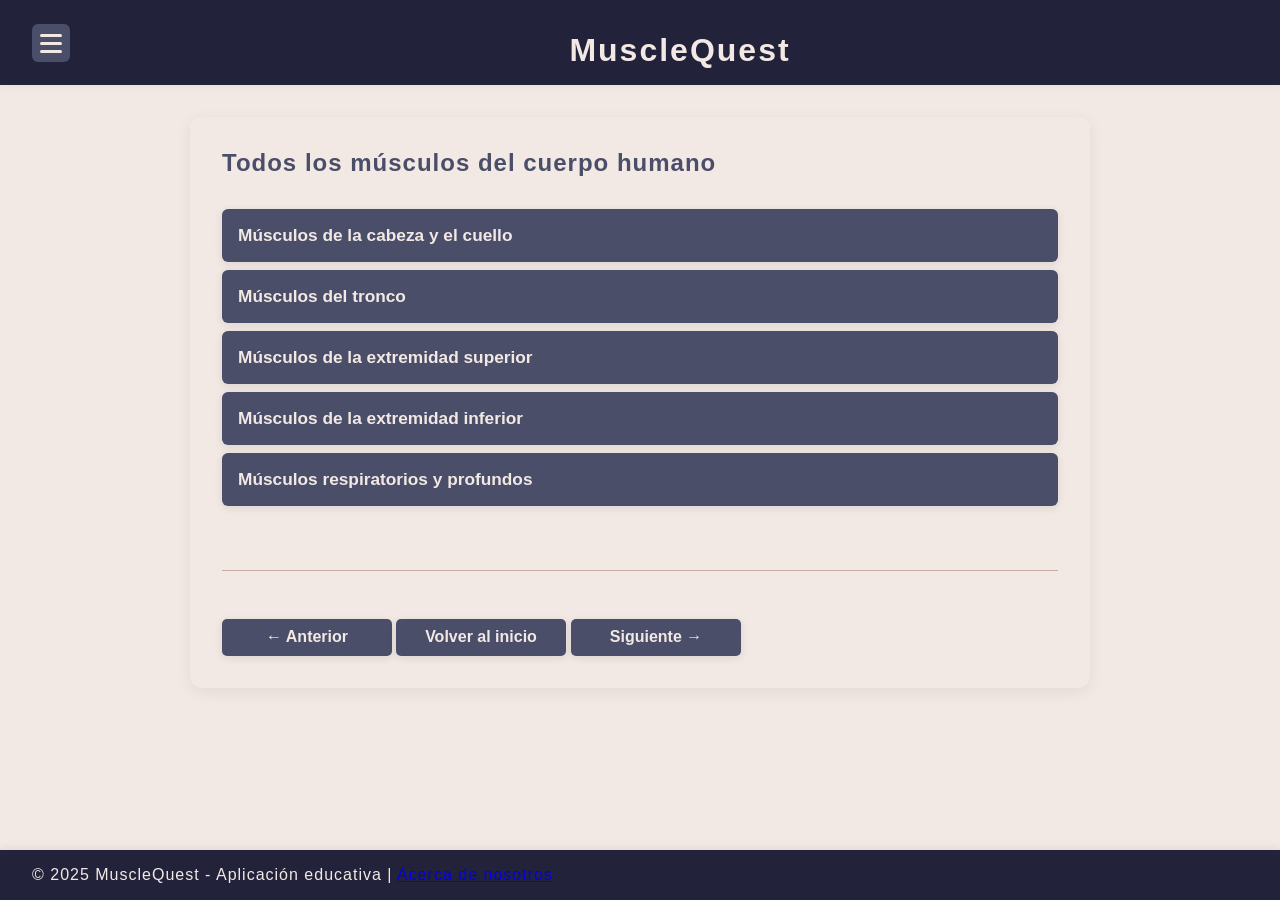
<file: todos-los-musculos.html>
<!DOCTYPE html>
<html lang="es">
<head>
    <meta charset="UTF-8">
    <meta name="viewport" content="width=device-width, initial-scale=1.0">
    <title>Todos los músculos | MuscleQuest</title>
    <meta name="description" content="Explora los 150 músculos del cuerpo humano organizados por regiones.">
    <link rel="stylesheet" href="css/styles.css">
    <link rel="icon" type="image/x-icon" href="img/favicon.ico">
</head>
<body>
    <!-- Header con botón hamburguesa -->
    <header>
        <h1>MuscleQuest</h1>
        <button id="menu-btn" aria-label="Abrir menú" aria-expanded="false">
            <span></span>
            <span></span>
            <span></span>
        </button>
    </header>

    <!-- Menú de navegación -->
    <nav id="main-nav">
        <ul>
            <li><a href="index.html">Inicio</a></li>
            <li><a href="que-son-los-musculos.html">¿Qué son los músculos?</a></li>
            <li><a href="tipos-de-musculos.html">Tipos de músculos</a></li>
            <li><a href="funciones-de-los-musculos.html">Funciones de los músculos</a></li>
            <li><a href="anatomia-muscular.html">Anatomía muscular</a></li>
            <li><a href="enfermedades-y-lesiones.html">Enfermedades y lesiones</a></li>
            <li><a href="nutricion-y-musculos.html">Nutrición y músculos</a></li>
            <li><a href="ejercicios-y-entrenamiento-muscular.html">Ejercicios y entrenamiento muscular</a></li>
            <li><a href="todos-los-musculos.html" class="active">Todos los músculos</a></li>
            <li><a href="quizzes.html">Quizzes</a></li>
            <li><a href="acerca-de-nosotros.html">Acerca de nosotros</a></li>
        </ul>
    </nav>

    <!-- Contenido principal -->
    <main>
        <h2>Todos los músculos del cuerpo humano</h2>
        
        <!-- Acordeón de músculos por región -->
        <section class="seccion-acordeon">
            <div class="acordeon">
                <!-- Músculos de la cabeza -->
                <div class="acordeon-item">
                    <button class="acordeon-boton">Músculos de la cabeza y el cuello</button>
                    <div class="acordeon-contenido">
                        <div class="contenido-flex">
                            <div class="texto-contenido">
                                <h3>Músculos de la cabeza y el cuello</h3>
                                <p>Los músculos de la cabeza y el cuello se dividen en músculos de la expresión facial y músculos de la masticación.</p>
                                <ul class="lista-musculos">
                                    <li>
                                        <button class="musculo-btn">Frontal</button>
                                        <div class="musculo-info">
                                            <div class="info-contenido">
                                                <h4>Músculo Frontal</h4>
                                                <p>El músculo frontal es un músculo plano y delgado que se extiende desde la frente hasta la línea del cabello. Es responsable de elevar las cejas y crear las arrugas horizontales en la frente.</p>
                                                <ul class="caracteristicas-musculo">
                                                    <li><strong>Origen:</strong> Aponeurosis epicraneal</li>
                                                    <li><strong>Inserción:</strong> Piel de la frente</li>
                                                    <li><strong>Función:</strong> Elevación de las cejas</li>
                                                </ul>
                                                <img src="img/musculo-frontal.jpg" alt="Músculo frontal" class="musculo-imagen">
                                            </div>
                                        </div>
                                    </li>
                                    <li>
                                        <button class="musculo-btn">Orbicular de los ojos</button>
                                        <div class="musculo-info">
                                            <div class="info-contenido">
                                                <h4>Músculo Orbicular de los Ojos</h4>
                                                <p>El músculo orbicular de los ojos es un músculo circular que rodea el ojo. Es responsable de cerrar los párpados y proteger el ojo.</p>
                                                <ul class="caracteristicas-musculo">
                                                    <li><strong>Origen:</strong> Huesos nasales y frontal</li>
                                                    <li><strong>Inserción:</strong> Piel alrededor del ojo</li>
                                                    <li><strong>Función:</strong> Cierre de los párpados</li>
                                                </ul>
                                                <img src="img/musculo-orbicular.jpg" alt="Músculo orbicular de los ojos" class="musculo-imagen">
                                            </div>
                                        </div>
                                    </li>
                                    <li>
                                        <button class="musculo-btn">Buccinador</button>
                                        <div class="musculo-info">
                                            <div class="info-contenido">
                                                <h4>Músculo Buccinador</h4>
                                                <p>El músculo buccinador es un músculo plano y delgado que forma la pared lateral de la mejilla. Es esencial para la masticación y el silbido.</p>
                                                <ul class="caracteristicas-musculo">
                                                    <li><strong>Origen:</strong> Proceso alveolar del maxilar y mandíbula</li>
                                                    <li><strong>Inserción:</strong> Ángulo de la boca</li>
                                                    <li><strong>Función:</strong> Masticación y succión</li>
                                                </ul>
                                                <img src="img/musculo-buccinador.jpg" alt="Músculo buccinador" class="musculo-imagen">
                                            </div>
                                        </div>
                                    </li>
                                    <li>
                                        <button class="musculo-btn">Orbicular de los labios</button>
                                        <div class="musculo-info">
                                            <div class="info-contenido">
                                                <h4>Músculo Orbicular de los Labios</h4>
                                                <p>El músculo orbicular de los labios es un músculo circular que rodea la boca. Es fundamental para el habla y la expresión facial.</p>
                                                <ul class="caracteristicas-musculo">
                                                    <li><strong>Origen:</strong> Múltiples puntos alrededor de la boca</li>
                                                    <li><strong>Inserción:</strong> Piel de los labios</li>
                                                    <li><strong>Función:</strong> Cierre de la boca y movimientos labiales</li>
                                                </ul>
                                                <img src="img/musculo-orbicular-labios.jpg" alt="Músculo orbicular de los labios" class="musculo-imagen">
                                            </div>
                                        </div>
                                    </li>
                                    <li>
                                        <button class="musculo-btn">Platisma</button>
                                        <div class="musculo-info">
                                            <div class="info-contenido">
                                                <h4>Músculo Platisma</h4>
                                                <p>El platisma es un músculo superficial del cuello que se extiende desde el tórax hasta la mandíbula. Contribuye a la expresión facial y al movimiento del cuello.</p>
                                                <ul class="caracteristicas-musculo">
                                                    <li><strong>Origen:</strong> Fascia del tórax</li>
                                                    <li><strong>Inserción:</strong> Mandíbula y piel de la cara</li>
                                                    <li><strong>Función:</strong> Tensión de la piel del cuello</li>
                                                </ul>
                                                <img src="img/musculo-platisma.jpg" alt="Músculo platisma" class="musculo-imagen">
                                            </div>
                                        </div>
                                    </li>
                                    <li>
                                        <button class="musculo-btn">Milohioideo</button>
                                        <div class="musculo-info">
                                            <div class="info-contenido">
                                                <h4>Músculo Milohioideo</h4>
                                                <p>El milohioideo es un músculo plano que forma el suelo de la boca. Es importante para la deglución y el habla.</p>
                                                <ul class="caracteristicas-musculo">
                                                    <li><strong>Origen:</strong> Línea milohioidea de la mandíbula</li>
                                                    <li><strong>Inserción:</strong> Hueso hioides</li>
                                                    <li><strong>Función:</strong> Elevación del hueso hioides</li>
                                                </ul>
                                                <img src="img/musculo-milohioideo.jpg" alt="Músculo milohioideo" class="musculo-imagen">
                                            </div>
                                        </div>
                                    </li>
                                    <li>
                                        <button class="musculo-btn">Digástrico</button>
                                        <div class="musculo-info">
                                            <div class="info-contenido">
                                                <h4>Músculo Digástrico</h4>
                                                <p>El músculo digástrico tiene dos vientres conectados por un tendón intermedio. Es importante para la deglución y el habla.</p>
                                                <ul class="caracteristicas-musculo">
                                                    <li><strong>Origen:</strong> Vientre anterior: mandíbula; Vientre posterior: apófisis mastoides</li>
                                                    <li><strong>Inserción:</strong> Hueso hioides</li>
                                                    <li><strong>Función:</strong> Depresión de la mandíbula</li>
                                                </ul>
                                                <img src="img/musculo-digastrico.jpg" alt="Músculo digástrico" class="musculo-imagen">
                                            </div>
                                        </div>
                                    </li>
                                    <li>
                                        <button class="musculo-btn">Estilohioideo</button>
                                        <div class="musculo-info">
                                            <div class="info-contenido">
                                                <h4>Músculo Estilohioideo</h4>
                                                <p>El estilohioideo es un músculo delgado que se extiende desde la apófisis estiloides hasta el hueso hioides.</p>
                                                <ul class="caracteristicas-musculo">
                                                    <li><strong>Origen:</strong> Apófisis estiloides del temporal</li>
                                                    <li><strong>Inserción:</strong> Hueso hioides</li>
                                                    <li><strong>Función:</strong> Elevación del hueso hioides</li>
                                                </ul>
                                                <img src="img/musculo-estilohioideo.jpg" alt="Músculo estilohioideo" class="musculo-imagen">
                                            </div>
                                        </div>
                                    </li>
                                    <li>
                                        <button class="musculo-btn">Genihioideo</button>
                                        <div class="musculo-info">
                                            <div class="info-contenido">
                                                <h4>Músculo Genihioideo</h4>
                                                <p>El genihioideo es un músculo que conecta la mandíbula con el hueso hioides. Contribuye a la deglución y el habla.</p>
                                                <ul class="caracteristicas-musculo">
                                                    <li><strong>Origen:</strong> Apófisis geni de la mandíbula</li>
                                                    <li><strong>Inserción:</strong> Hueso hioides</li>
                                                    <li><strong>Función:</strong> Elevación del hueso hioides</li>
                                                </ul>
                                                <img src="img/musculo-genihioideo.jpg" alt="Músculo genihioideo" class="musculo-imagen">
                                            </div>
                                        </div>
                                    </li>
                                    <li>
                                        <button class="musculo-btn">Omohioideo</button>
                                        <div class="musculo-info">
                                            <div class="info-contenido">
                                                <h4>Músculo Omohioideo</h4>
                                                <p>El omohioideo es un músculo del cuello que tiene dos vientres conectados por un tendón intermedio.</p>
                                                <ul class="caracteristicas-musculo">
                                                    <li><strong>Origen:</strong> Borde superior de la escápula</li>
                                                    <li><strong>Inserción:</strong> Hueso hioides</li>
                                                    <li><strong>Función:</strong> Depresión del hueso hioides</li>
                                                </ul>
                                                <img src="img/musculo-omohioideo.jpg" alt="Músculo omohioideo" class="musculo-imagen">
                                            </div>
                                        </div>
                                    </li>
                                    <li>
                                        <button class="musculo-btn">Tirohioideo</button>
                                        <div class="musculo-info">
                                            <div class="info-contenido">
                                                <h4>Músculo Tirohioideo</h4>
                                                <p>El tirohioideo es un músculo corto que conecta el cartílago tiroides con el hueso hioides.</p>
                                                <ul class="caracteristicas-musculo">
                                                    <li><strong>Origen:</strong> Cartílago tiroides</li>
                                                    <li><strong>Inserción:</strong> Hueso hioides</li>
                                                    <li><strong>Función:</strong> Depresión del hueso hioides</li>
                                                </ul>
                                                <img src="img/musculo-tirohioideo.jpg" alt="Músculo tirohioideo" class="musculo-imagen">
                                            </div>
                                        </div>
                                    </li>
                                    <li>
                                        <button class="musculo-btn">Esternotiroideo</button>
                                        <div class="musculo-info">
                                            <div class="info-contenido">
                                                <h4>Músculo Esternotiroideo</h4>
                                                <p>El esternotiroideo es un músculo del cuello que se extiende desde el esternón hasta el cartílago tiroides.</p>
                                                <ul class="caracteristicas-musculo">
                                                    <li><strong>Origen:</strong> Manubrio del esternón</li>
                                                    <li><strong>Inserción:</strong> Cartílago tiroides</li>
                                                    <li><strong>Función:</strong> Depresión del cartílago tiroides</li>
                                                </ul>
                                                <img src="img/musculo-esternotiroideo.jpg" alt="Músculo esternotiroideo" class="musculo-imagen">
                                            </div>
                                        </div>
                                    </li>
                                    <li>
                                        <button class="musculo-btn">Occipitofrontal</button>
                                        <div class="musculo-info">
                                            <div class="info-contenido">
                                                <h4>Músculo Occipitofrontal</h4>
                                                <p>El occipitofrontal es un músculo que cubre la parte superior del cráneo, formando parte del músculo epicraneal.</p>
                                                <ul class="caracteristicas-musculo">
                                                    <li><strong>Origen:</strong> Hueso occipital</li>
                                                    <li><strong>Inserción:</strong> Piel de la frente</li>
                                                    <li><strong>Función:</strong> Movimiento del cuero cabelludo</li>
                                                </ul>
                                                <img src="img/musculo-occipitofrontal.jpg" alt="Músculo occipitofrontal" class="musculo-imagen">
                                            </div>
                                        </div>
                                    </li>
                                    <li>
                                        <button class="musculo-btn">Auricular anterior</button>
                                        <div class="musculo-info">
                                            <div class="info-contenido">
                                                <h4>Músculo Auricular Anterior</h4>
                                                <p>El auricular anterior es uno de los músculos que mueven la oreja. Es el más pequeño de los músculos auriculares.</p>
                                                <ul class="caracteristicas-musculo">
                                                    <li><strong>Origen:</strong> Fascia temporal</li>
                                                    <li><strong>Inserción:</strong> Hélix de la oreja</li>
                                                    <li><strong>Función:</strong> Movimiento de la oreja hacia adelante</li>
                                                </ul>
                                                <img src="img/musculo-auricular-anterior.jpg" alt="Músculo auricular anterior" class="musculo-imagen">
                                            </div>
                                        </div>
                                    </li>
                                    <li>
                                        <button class="musculo-btn">Auricular Superior</button>
                                        <div class="musculo-info">
                                            <div class="info-contenido">
                                                <h4>Músculo Auricular Superior</h4>
                                                <p>El auricular superior es el más grande de los músculos auriculares y se encarga de elevar la oreja.</p>
                                                <ul class="caracteristicas-musculo">
                                                    <li><strong>Origen:</strong> Aponeurosis epicraneal</li>
                                                    <li><strong>Inserción:</strong> Superficie craneal de la oreja</li>
                                                    <li><strong>Función:</strong> Elevación de la oreja</li>
                                                </ul>
                                                <img src="img/musculo-auricular-superior.jpg" alt="Músculo auricular superior" class="musculo-imagen">
                                            </div>
                                        </div>
                                    </li>
                                    <li>
                                        <button class="musculo-btn">Risorio</button>
                                        <div class="musculo-info">
                                            <div class="info-contenido">
                                                <h4>Músculo Risorio</h4>
                                                <p>El risorio es un músculo delgado que contribuye a la expresión de la sonrisa.</p>
                                                <ul class="caracteristicas-musculo">
                                                    <li><strong>Origen:</strong> Fascia parotídea</li>
                                                    <li><strong>Inserción:</strong> Ángulo de la boca</li>
                                                    <li><strong>Función:</strong> Tracción lateral de la comisura labial</li>
                                                </ul>
                                                <img src="img/musculo-risorio.jpg" alt="Músculo risorio" class="musculo-imagen">
                                            </div>
                                        </div>
                                    </li>
                                    <li>
                                        <button class="musculo-btn">Cigomático mayor</button>
                                        <div class="musculo-info">
                                            <div class="info-contenido">
                                                <h4>Músculo Cigomático Mayor</h4>
                                                <p>El cigomático mayor es un músculo que contribuye a la expresión de la sonrisa y la risa.</p>
                                                <ul class="caracteristicas-musculo">
                                                    <li><strong>Origen:</strong> Hueso cigomático</li>
                                                    <li><strong>Inserción:</strong> Ángulo de la boca</li>
                                                    <li><strong>Función:</strong> Elevación y tracción lateral de la comisura labial</li>
                                                </ul>
                                                <img src="img/musculo-cigomatico-mayor.jpg" alt="Músculo cigomático mayor" class="musculo-imagen">
                                            </div>
                                        </div>
                                    </li>
                                    <li>
                                        <button class="musculo-btn">Cigomático menor</button>
                                        <div class="musculo-info">
                                            <div class="info-contenido">
                                                <h4>Músculo Cigomático Menor</h4>
                                                <p>El cigomático menor es un músculo más pequeño que el mayor y contribuye a la expresión facial.</p>
                                                <ul class="caracteristicas-musculo">
                                                    <li><strong>Origen:</strong> Hueso cigomático</li>
                                                    <li><strong>Inserción:</strong> Piel del labio superior</li>
                                                    <li><strong>Función:</strong> Elevación del labio superior</li>
                                                </ul>
                                                <img src="img/musculo-cigomatico-menor.jpg" alt="Músculo cigomático menor" class="musculo-imagen">
                                            </div>
                                        </div>
                                    </li>
                                    <li>
                                        <button class="musculo-btn">Depresor del labio inferior</button>
                                        <div class="musculo-info">
                                            <div class="info-contenido">
                                                <h4>Músculo Depresor del Labio Inferior</h4>
                                                <p>El depresor del labio inferior es un músculo que contribuye a la expresión facial, especialmente a la expresión de tristeza.</p>
                                                <ul class="caracteristicas-musculo">
                                                    <li><strong>Origen:</strong> Línea oblicua de la mandíbula</li>
                                                    <li><strong>Inserción:</strong> Piel del labio inferior</li>
                                                    <li><strong>Función:</strong> Depresión del labio inferior</li>
                                                </ul>
                                                <img src="img/musculo-depresor-labio.jpg" alt="Músculo depresor del labio inferior" class="musculo-imagen">
                                            </div>
                                        </div>
                                    </li>
                                    <li>
                                        <button class="musculo-btn">Mentoneano</button>
                                        <div class="musculo-info">
                                            <div class="info-contenido">
                                                <h4>Músculo Mentoneano</h4>
                                                <p>El mentoneano es un músculo pequeño que contribuye a la expresión facial y al movimiento del mentón.</p>
                                                <ul class="caracteristicas-musculo">
                                                    <li><strong>Origen:</strong> Fosa incisiva de la mandíbula</li>
                                                    <li><strong>Inserción:</strong> Piel del mentón</li>
                                                    <li><strong>Función:</strong> Elevación y protrusión del labio inferior</li>
                                                </ul>
                                                <img src="img/musculo-mentoneano.jpg" alt="Músculo mentoneano" class="musculo-imagen">
                                            </div>
                                        </div>
                                    </li>
                                    <li>
                                        <button class="musculo-btn">Temporal</button>
                                        <div class="musculo-info">
                                            <div class="info-contenido">
                                                <h4>Músculo Temporal</h4>
                                                <p>El músculo temporal es un músculo de la masticación que se encuentra en la fosa temporal.</p>
                                                <ul class="caracteristicas-musculo">
                                                    <li><strong>Origen:</strong> Fosa temporal y fascia temporal</li>
                                                    <li><strong>Inserción:</strong> Apófisis coronoides de la mandíbula</li>
                                                    <li><strong>Función:</strong> Elevación y retracción de la mandíbula</li>
                                                </ul>
                                                <img src="img/musculo-temporal.jpg" alt="Músculo temporal" class="musculo-imagen">
                                            </div>
                                        </div>
                                    </li>
                                    <li>
                                        <button class="musculo-btn">Masetero</button>
                                        <div class="musculo-info">
                                            <div class="info-contenido">
                                                <h4>Músculo Masetero</h4>
                                                <p>El masetero es un músculo potente de la masticación que se encuentra en la mejilla.</p>
                                                <ul class="caracteristicas-musculo">
                                                    <li><strong>Origen:</strong> Arco cigomático</li>
                                                    <li><strong>Inserción:</strong> Rama de la mandíbula</li>
                                                    <li><strong>Función:</strong> Elevación y protrusión de la mandíbula</li>
                                                </ul>
                                                <img src="img/musculo-masetero.jpg" alt="Músculo masetero" class="musculo-imagen">
                                            </div>
                                        </div>
                                    </li>
                                    <li>
                                        <button class="musculo-btn">Pterigoideo Lateral</button>
                                        <div class="musculo-info">
                                            <div class="info-contenido">
                                                <h4>Músculo Pterigoideo Lateral</h4>
                                                <p>El pterigoideo lateral es un músculo de la masticación que se encuentra en la fosa infratemporal.</p>
                                                <ul class="caracteristicas-musculo">
                                                    <li><strong>Origen:</strong> Ala mayor del esfenoides y apófisis pterigoides</li>
                                                    <li><strong>Inserción:</strong> Cóndilo de la mandíbula y disco articular</li>
                                                    <li><strong>Función:</strong> Protrusión y movimiento lateral de la mandíbula</li>
                                                </ul>
                                                <img src="img/musculo-pterigoideo-lateral.jpg" alt="Músculo pterigoideo lateral" class="musculo-imagen">
                                            </div>
                                        </div>
                                    </li>
                                    <li>
                                        <button class="musculo-btn">Pterigoideo Medial</button>
                                        <div class="musculo-info">
                                            <div class="info-contenido">
                                                <h4>Músculo Pterigoideo Medial</h4>
                                                <p>El pterigoideo medial es un músculo de la masticación que se encuentra en la fosa infratemporal.</p>
                                                <ul class="caracteristicas-musculo">
                                                    <li><strong>Origen:</strong> Apófisis pterigoides del esfenoides</li>
                                                    <li><strong>Inserción:</strong> Ángulo de la mandíbula</li>
                                                    <li><strong>Función:</strong> Elevación y protrusión de la mandíbula</li>
                                                </ul>
                                                <img src="img/musculo-pterigoideo-medial.jpg" alt="Músculo pterigoideo medial" class="musculo-imagen">
                                            </div>
                                        </div>
                                    </li>
                                    <li>
                                        <button class="musculo-btn">Esternocleidomastoideo</button>
                                        <div class="musculo-info">
                                            <div class="info-contenido">
                                                <h4>Músculo Esternocleidomastoideo</h4>
                                                <p>El esternocleidomastoideo es un músculo largo y superficial del cuello que forma parte de la musculatura cervical.</p>
                                                <ul class="caracteristicas-musculo">
                                                    <li><strong>Origen:</strong> Manubrio del esternón y tercio medial de la clavícula</li>
                                                    <li><strong>Inserción:</strong> Apófisis mastoides del temporal</li>
                                                    <li><strong>Función:</strong> Rotación y flexión de la cabeza</li>
                                                </ul>
                                                <img src="img/musculo-esternocleidomastoideo.jpg" alt="Músculo esternocleidomastoideo" class="musculo-imagen">
                                            </div>
                                        </div>
                                    </li>
                                    
                                    <!-- Músculos extraoculares -->
                                    <li>
                                        <button class="musculo-btn">Recto superior</button>
                                        <div class="musculo-info">
                                            <div class="info-contenido">
                                                <h4>Músculo Recto Superior</h4>
                                                <p>El músculo recto superior es uno de los músculos extraoculares que controla los movimientos del ojo.</p>
                                                <ul class="caracteristicas-musculo">
                                                    <li><strong>Origen:</strong> Anillo tendinoso común</li>
                                                    <li><strong>Inserción:</strong> Esclerótica del ojo</li>
                                                    <li><strong>Función:</strong> Mueve el ojo hacia arriba</li>
                                                </ul>
                                                <img src="img/musculo-recto-superior.jpg" alt="Músculo recto superior" class="musculo-imagen">
                                            </div>
                                        </div>
                                    </li>
                                    
                                    <li>
                                        <button class="musculo-btn">Recto inferior</button>
                                        <div class="musculo-info">
                                            <div class="info-contenido">
                                                <h4>Músculo Recto Inferior</h4>
                                                <p>El músculo recto inferior es uno de los músculos extraoculares que controla los movimientos del ojo.</p>
                                                <ul class="caracteristicas-musculo">
                                                    <li><strong>Origen:</strong> Anillo tendinoso común</li>
                                                    <li><strong>Inserción:</strong> Esclerótica del ojo</li>
                                                    <li><strong>Función:</strong> Mueve el ojo hacia abajo</li>
                                                </ul>
                                                <img src="img/musculo-recto-inferior.jpg" alt="Músculo recto inferior" class="musculo-imagen">
                                            </div>
                                        </div>
                                    </li>
                                    
                                    <li>
                                        <button class="musculo-btn">Recto medial</button>
                                        <div class="musculo-info">
                                            <div class="info-contenido">
                                                <h4>Músculo Recto Medial</h4>
                                                <p>El músculo recto medial es uno de los músculos extraoculares que controla los movimientos del ojo.</p>
                                                <ul class="caracteristicas-musculo">
                                                    <li><strong>Origen:</strong> Anillo tendinoso común</li>
                                                    <li><strong>Inserción:</strong> Esclerótica del ojo</li>
                                                    <li><strong>Función:</strong> Mueve el ojo hacia adentro (hacia la nariz)</li>
                                                </ul>
                                                <img src="img/musculo-recto-medial.jpg" alt="Músculo recto medial" class="musculo-imagen">
                                            </div>
                                        </div>
                                    </li>
                                    
                                    <li>
                                        <button class="musculo-btn">Recto lateral</button>
                                        <div class="musculo-info">
                                            <div class="info-contenido">
                                                <h4>Músculo Recto Lateral</h4>
                                                <p>El músculo recto lateral es uno de los músculos extraoculares que controla los movimientos del ojo.</p>
                                                <ul class="caracteristicas-musculo">
                                                    <li><strong>Origen:</strong> Anillo tendinoso común</li>
                                                    <li><strong>Inserción:</strong> Esclerótica del ojo</li>
                                                    <li><strong>Función:</strong> Mueve el ojo hacia afuera (hacia la sien)</li>
                                                </ul>
                                                <img src="img/musculo-recto-lateral.jpg" alt="Músculo recto lateral" class="musculo-imagen">
                                            </div>
                                        </div>
                                    </li>
                                    
                                    <li>
                                        <button class="musculo-btn">Oblicuo superior</button>
                                        <div class="musculo-info">
                                            <div class="info-contenido">
                                                <h4>Músculo Oblicuo Superior</h4>
                                                <p>El músculo oblicuo superior es uno de los músculos extraoculares que controla los movimientos del ojo.</p>
                                                <ul class="caracteristicas-musculo">
                                                    <li><strong>Origen:</strong> Anillo tendinoso común</li>
                                                    <li><strong>Inserción:</strong> Esclerótica del ojo</li>
                                                    <li><strong>Función:</strong> Rota el ojo y ayuda a moverlo hacia abajo y hacia afuera</li>
                                                </ul>
                                                <img src="img/musculo-recto-lateral.jpg" alt="Músculo oblicuo superior" class="musculo-imagen">
                                            </div>
                                        </div>
                                    </li>
                                    
                                    <li>
                                        <button class="musculo-btn">Oblicuo inferior</button>
                                        <div class="musculo-info">
                                            <div class="info-contenido">
                                                <h4>Músculo Oblicuo Inferior</h4>
                                                <p>El músculo oblicuo inferior es uno de los músculos extraoculares que controla los movimientos del ojo.</p>
                                                <ul class="caracteristicas-musculo">
                                                    <li><strong>Origen:</strong> Hueso maxilar</li>
                                                    <li><strong>Inserción:</strong> Esclerótica del ojo</li>
                                                    <li><strong>Función:</strong> Rota el ojo y ayuda a moverlo hacia arriba y hacia afuera</li>
                                                </ul>
                                                <img src="img/musculo-recto-lateral.jpg" alt="Músculo oblicuo inferior" class="musculo-imagen">
                                            </div>
                                        </div>
                                    </li>
                                    
                                    <!-- Músculos intraoculares -->
                                    <li>
                                        <button class="musculo-btn">Músculo ciliar</button>
                                        <div class="musculo-info">
                                            <div class="info-contenido">
                                                <h4>Músculo Ciliar</h4>
                                                <p>El músculo ciliar es un músculo intraocular que controla la forma del cristalino para enfocar la luz.</p>
                                                <ul class="caracteristicas-musculo">
                                                    <li><strong>Origen:</strong> Cuerpo ciliar</li>
                                                    <li><strong>Inserción:</strong> Cristalino</li>
                                                    <li><strong>Función:</strong> Controla la forma del cristalino para enfocar la luz</li>
                                                </ul>
                                                <img src="img/musculo-ciliario.jpg" alt="Músculo ciliar" class="musculo-imagen">
                                            </div>
                                        </div>
                                    </li>
                                    
                                    <li>
                                        <button class="musculo-btn">Músculo dilatador de la pupila</button>
                                        <div class="musculo-info">
                                            <div class="info-contenido">
                                                <h4>Músculo Dilatador de la Pupila</h4>
                                                <p>El músculo dilatador de la pupila es un músculo intraocular que controla el tamaño de la pupila.</p>
                                                <ul class="caracteristicas-musculo">
                                                    <li><strong>Origen:</strong> Iris</li>
                                                    <li><strong>Inserción:</strong> Pupila</li>
                                                    <li><strong>Función:</strong> Dilata la pupila para permitir que entre más luz</li>
                                                </ul>
                                                <img src="img/musculo-dilatador-pupila.jpg" alt="Músculo dilatador de la pupila" class="musculo-imagen">
                                            </div>
                                        </div>
                                    </li>
                                    
                                    <li>
                                        <button class="musculo-btn">Músculo esfínter de la pupila</button>
                                        <div class="musculo-info">
                                            <div class="info-contenido">
                                                <h4>Músculo Esfínter de la Pupila</h4>
                                                <p>El músculo esfínter de la pupila es un músculo intraocular que controla el tamaño de la pupila.</p>
                                                <ul class="caracteristicas-musculo">
                                                    <li><strong>Origen:</strong> Iris</li>
                                                    <li><strong>Inserción:</strong> Pupila</li>
                                                    <li><strong>Función:</strong> Contrae la pupila para reducir la cantidad de luz que entra</li>
                                                </ul>
                                                <img src="img/musculo-esfinter-pupila.jpg" alt="Músculo esfínter de la pupila" class="musculo-imagen">
                                            </div>
                                        </div>
                                    </li>
                                    
                                    <li>
                                        <button class="musculo-btn">Elevador del párpado superior</button>
                                        <div class="musculo-info">
                                            <div class="info-contenido">
                                                <h4>Músculo Elevador del Párpado Superior</h4>
                                                <p>El músculo elevador del párpado superior es responsable de levantar el párpado superior.</p>
                                                <ul class="caracteristicas-musculo">
                                                    <li><strong>Origen:</strong> Ala menor del esfenoides</li>
                                                    <li><strong>Inserción:</strong> Párpado superior</li>
                                                    <li><strong>Función:</strong> Levanta el párpado superior</li>
                                                </ul>
                                                <img src="img/musculo-elevador-parpado-superior.jpg" alt="Músculo elevador del párpado superior" class="musculo-imagen">
                                            </div>
                                        </div>
                                    </li>
                                    
                                    <!-- Músculos de la oreja -->
                                    <li>
                                        <button class="musculo-btn">Músculo mayor del hélix</button>
                                        <div class="musculo-info">
                                            <div class="info-contenido">
                                                <h4>Músculo Mayor del Hélix</h4>
                                                <p>El músculo mayor del hélix es uno de los músculos intrínsecos de la oreja.</p>
                                                <ul class="caracteristicas-musculo">
                                                    <li><strong>Origen:</strong> Hélix de la oreja</li>
                                                    <li><strong>Inserción:</strong> Hélix de la oreja</li>
                                                    <li><strong>Función:</strong> Movimiento del hélix</li>
                                                </ul>
                                                <img src="img/musculo-mayor-helix.jpg" alt="Músculo mayor del hélix" class="musculo-imagen">
                                            </div>
                                        </div>
                                    </li>
                                    
                                    <li>
                                        <button class="musculo-btn">Músculo menor del hélix</button>
                                        <div class="musculo-info">
                                            <div class="info-contenido">
                                                <h4>Músculo Menor del Hélix</h4>
                                                <p>El músculo menor del hélix es uno de los músculos intrínsecos de la oreja.</p>
                                                <ul class="caracteristicas-musculo">
                                                    <li><strong>Origen:</strong> Hélix de la oreja</li>
                                                    <li><strong>Inserción:</strong> Hélix de la oreja</li>
                                                    <li><strong>Función:</strong> Movimiento del hélix</li>
                                                </ul>
                                                <img src="img/musculo-menor-helix.jpg" alt="Músculo menor del hélix" class="musculo-imagen">
                                            </div>
                                        </div>
                                    </li>
                                    
                                    <li>
                                        <button class="musculo-btn">Trago</button>
                                        <div class="musculo-info">
                                            <div class="info-contenido">
                                                <h4>Músculo Trago</h4>
                                                <p>El músculo trago es uno de los músculos intrínsecos de la oreja.</p>
                                                <ul class="caracteristicas-musculo">
                                                    <li><strong>Origen:</strong> Trago</li>
                                                    <li><strong>Inserción:</strong> Trago</li>
                                                    <li><strong>Función:</strong> Movimiento del trago</li>
                                                </ul>
                                                <img src="img/musculo-trago.jpg" alt="Músculo trago" class="musculo-imagen">
                                            </div>
                                        </div>
                                    </li>
                                    
                                    <li>
                                        <button class="musculo-btn">Músculo piramidal de la oreja</button>
                                        <div class="musculo-info">
                                            <div class="info-contenido">
                                                <h4>Músculo Piramidal de la Oreja</h4>
                                                <p>El músculo piramidal de la oreja es uno de los músculos intrínsecos de la oreja.</p>
                                                <ul class="caracteristicas-musculo">
                                                    <li><strong>Origen:</strong> Antihélix</li>
                                                    <li><strong>Inserción:</strong> Antihélix</li>
                                                    <li><strong>Función:</strong> Movimiento del antihélix</li>
                                                </ul>
                                                <img src="img/musculo-piramidal-oreja.jpg" alt="Músculo piramidal de la oreja" class="musculo-imagen">
                                            </div>
                                        </div>
                                    </li>
                                    
                                    <li>
                                        <button class="musculo-btn">Músculo del antitrago</button>
                                        <div class="musculo-info">
                                            <div class="info-contenido">
                                                <h4>Músculo del Antitrago</h4>
                                                <p>El músculo del antitrago es uno de los músculos intrínsecos de la oreja.</p>
                                                <ul class="caracteristicas-musculo">
                                                    <li><strong>Origen:</strong> Antitrago</li>
                                                    <li><strong>Inserción:</strong> Antitrago</li>
                                                    <li><strong>Función:</strong> Movimiento del antitrago</li>
                                                </ul>
                                                <img src="img/musculo-antitrago.jpg" alt="Músculo del antitrago" class="musculo-imagen">
                                            </div>
                                        </div>
                                    </li>
                                    
                                    <li>
                                        <button class="musculo-btn">Músculo transverso de la oreja</button>
                                        <div class="musculo-info">
                                            <div class="info-contenido">
                                                <h4>Músculo Transverso de la Oreja</h4>
                                                <p>El músculo transverso de la oreja es uno de los músculos intrínsecos de la oreja.</p>
                                                <ul class="caracteristicas-musculo">
                                                    <li><strong>Origen:</strong> Fosa triangular</li>
                                                    <li><strong>Inserción:</strong> Fosa triangular</li>
                                                    <li><strong>Función:</strong> Movimiento de la fosa triangular</li>
                                                </ul>
                                                <img src="img/musculo-transverso-oreja.jpg" alt="Músculo transverso de la oreja" class="musculo-imagen">
                                            </div>
                                        </div>
                                    </li>
                                    
                                    <li>
                                        <button class="musculo-btn">Músculo oblicuo de la oreja</button>
                                        <div class="musculo-info">
                                            <div class="info-contenido">
                                                <h4>Músculo Oblicuo de la Oreja</h4>
                                                <p>El músculo oblicuo de la oreja es uno de los músculos intrínsecos de la oreja.</p>
                                                <ul class="caracteristicas-musculo">
                                                    <li><strong>Origen:</strong> Antihélix</li>
                                                    <li><strong>Inserción:</strong> Antihélix</li>
                                                    <li><strong>Función:</strong> Movimiento del antihélix</li>
                                                </ul>
                                                <img src="img/musculo-oblicuo-oreja.jpg" alt="Músculo oblicuo de la oreja" class="musculo-imagen">
                                            </div>
                                        </div>
                                    </li>
                                    
                                    <!-- Músculos de la lengua -->
                                    <li>
                                        <button class="musculo-btn">Músculo longitudinal superior</button>
                                        <div class="musculo-info">
                                            <div class="info-contenido">
                                                <h4>Músculo Longitudinal Superior</h4>
                                                <p>El músculo longitudinal superior es uno de los músculos intrínsecos de la lengua.</p>
                                                <ul class="caracteristicas-musculo">
                                                    <li><strong>Origen:</strong> Membrana hioidea</li>
                                                    <li><strong>Inserción:</strong> Punta de la lengua</li>
                                                    <li><strong>Función:</strong> Acorta y eleva la lengua</li>
                                                </ul>
                                                <img src="img/musculo-logitudinal-superior.jpg" alt="Músculo longitudinal superior" class="musculo-imagen">
                                            </div>
                                        </div>
                                    </li>
                                    
                                    <li>
                                        <button class="musculo-btn">Músculo longitudinal inferior</button>
                                        <div class="musculo-info">
                                            <div class="info-contenido">
                                                <h4>Músculo Longitudinal Inferior</h4>
                                                <p>El músculo longitudinal inferior es uno de los músculos intrínsecos de la lengua.</p>
                                                <ul class="caracteristicas-musculo">
                                                    <li><strong>Origen:</strong> Membrana hioidea</li>
                                                    <li><strong>Inserción:</strong> Punta de la lengua</li>
                                                    <li><strong>Función:</strong> Acorta y deprime la lengua</li>
                                                </ul>
                                                <img src="img/musculo-longitunidal-inferior.jpg" alt="Músculo longitudinal inferior" class="musculo-imagen">
                                            </div>
                                        </div>
                                    </li>
                                    
                                    <li>
                                        <button class="musculo-btn">Músculo vertical</button>
                                        <div class="musculo-info">
                                            <div class="info-contenido">
                                                <h4>Músculo Vertical</h4>
                                                <p>El músculo vertical es uno de los músculos intrínsecos de la lengua.</p>
                                                <ul class="caracteristicas-musculo">
                                                    <li><strong>Origen:</strong> Membrana hioidea</li>
                                                    <li><strong>Inserción:</strong> Dorso de la lengua</li>
                                                    <li><strong>Función:</strong> Aplana la lengua</li>
                                                </ul>
                                                <img src="img/musculo-vertical.jpg" alt="Músculo vertical" class="musculo-imagen">
                                            </div>
                                        </div>
                                    </li>
                                    
                                    <li>
                                        <button class="musculo-btn">Músculo transverso</button>
                                        <div class="musculo-info">
                                            <div class="info-contenido">
                                                <h4>Músculo Transverso</h4>
                                                <p>El músculo transverso es uno de los músculos intrínsecos de la lengua.</p>
                                                <ul class="caracteristicas-musculo">
                                                    <li><strong>Origen:</strong> Septo lingual</li>
                                                    <li><strong>Inserción:</strong> Bordes laterales de la lengua</li>
                                                    <li><strong>Función:</strong> Estrecha y alarga la lengua</li>
                                                </ul>
                                                <img src="img/musculo-vertical.jpg" alt="Músculo transverso" class="musculo-imagen">
                                            </div>
                                        </div>
                                    </li>
                                    
                                    <li>
                                        <button class="musculo-btn">Músculo geniogloso</button>
                                        <div class="musculo-info">
                                            <div class="info-contenido">
                                                <h4>Músculo Geniogloso</h4>
                                                <p>El músculo geniogloso es uno de los músculos extrínsecos de la lengua.</p>
                                                <ul class="caracteristicas-musculo">
                                                    <li><strong>Origen:</strong> Apófisis geni de la mandíbula</li>
                                                    <li><strong>Inserción:</strong> Hueso hioides y lengua</li>
                                                    <li><strong>Función:</strong> Protrusión y depresión de la lengua</li>
                                                </ul>
                                                <img src="img/musculo-geniogloso.jpg" alt="Músculo geniogloso" class="musculo-imagen">
                                            </div>
                                        </div>
                                    </li>
                                    
                                    <li>
                                        <button class="musculo-btn">Músculo hiogloso</button>
                                        <div class="musculo-info">
                                            <div class="info-contenido">
                                                <h4>Músculo Hiogloso</h4>
                                                <p>El músculo hiogloso es uno de los músculos extrínsecos de la lengua.</p>
                                                <ul class="caracteristicas-musculo">
                                                    <li><strong>Origen:</strong> Hueso hioides</li>
                                                    <li><strong>Inserción:</strong> Lengua</li>
                                                    <li><strong>Función:</strong> Depresión y retracción de la lengua</li>
                                                </ul>
                                                <img src="img/musculo-hiogloso.jpg" alt="Músculo hiogloso" class="musculo-imagen">
                                            </div>
                                        </div>
                                    </li>
                                    
                                    <li>
                                        <button class="musculo-btn">Músculo estilogloso</button>
                                        <div class="musculo-info">
                                            <div class="info-contenido">
                                                <h4>Músculo Estilogloso</h4>
                                                <p>El músculo estilogloso es uno de los músculos extrínsecos de la lengua.</p>
                                                <ul class="caracteristicas-musculo">
                                                    <li><strong>Origen:</strong> Apófisis estiloides</li>
                                                    <li><strong>Inserción:</strong> Lengua</li>
                                                    <li><strong>Función:</strong> Retracción y elevación de la lengua</li>
                                                </ul>
                                                <img src="img/musculo-estilogloso.jpg" alt="Músculo estilogloso" class="musculo-imagen">
                                            </div>
                                        </div>
                                    </li>
                                    
                                    <li>
                                        <button class="musculo-btn">Músculo palatogloso</button>
                                        <div class="musculo-info">
                                            <div class="info-contenido">
                                                <h4>Músculo Palatogloso</h4>
                                                <p>El músculo palatogloso es uno de los músculos extrínsecos de la lengua.</p>
                                                <ul class="caracteristicas-musculo">
                                                    <li><strong>Origen:</strong> Paladar blando</li>
                                                    <li><strong>Inserción:</strong> Lengua</li>
                                                    <li><strong>Función:</strong> Elevación de la lengua y depresión del paladar</li>
                                                </ul>
                                                <img src="img/musculo-estilogloso.jpg" alt="Músculo palatogloso" class="musculo-imagen">
                                            </div>
                                        </div>
                                    </li>
                                    
                                    <!-- Músculos adicionales de cabeza y cuello -->
                                    <li>
                                        <button class="musculo-btn">Recto superior</button>
                                        <div class="musculo-info">
                                            <div class="info-contenido">
                                                <h4>Músculo Recto Superior</h4>
                                                <p>El músculo recto superior es uno de los músculos extraoculares que controla los movimientos del ojo.</p>
                                                <ul class="caracteristicas-musculo">
                                                    <li><strong>Origen:</strong> Anillo tendinoso común</li>
                                                    <li><strong>Inserción:</strong> Esclerótica del ojo</li>
                                                    <li><strong>Función:</strong> Mueve el ojo hacia arriba</li>
                                                </ul>
                                                <img src="img/musculo-recto-superior.jpg" alt="Músculo recto superior" class="musculo-imagen">
                                            </div>
                                        </div>
                                    </li>
                                    
                                    <li>
                                        <button class="musculo-btn">Recto inferior</button>
                                        <div class="musculo-info">
                                            <div class="info-contenido">
                                                <h4>Músculo Recto Inferior</h4>
                                                <p>El músculo recto inferior es uno de los músculos extraoculares que controla los movimientos del ojo.</p>
                                                <ul class="caracteristicas-musculo">
                                                    <li><strong>Origen:</strong> Anillo tendinoso común</li>
                                                    <li><strong>Inserción:</strong> Esclerótica del ojo</li>
                                                    <li><strong>Función:</strong> Mueve el ojo hacia abajo</li>
                                                </ul>
                                                <img src="img/musculo-recto-inferior.jpg" alt="Músculo recto inferior" class="musculo-imagen">
                                            </div>
                                        </div>
                                    </li>
                                    
                                    <li>
                                        <button class="musculo-btn">Recto medial</button>
                                        <div class="musculo-info">
                                            <div class="info-contenido">
                                                <h4>Músculo Recto Medial</h4>
                                                <p>El músculo recto medial es uno de los músculos extraoculares que controla los movimientos del ojo.</p>
                                                <ul class="caracteristicas-musculo">
                                                    <li><strong>Origen:</strong> Anillo tendinoso común</li>
                                                    <li><strong>Inserción:</strong> Esclerótica del ojo</li>
                                                    <li><strong>Función:</strong> Mueve el ojo hacia adentro (hacia la nariz)</li>
                                                </ul>
                                                <img src="img/musculo-recto-medial.jpg" alt="Músculo recto medial" class="musculo-imagen">
                                            </div>
                                        </div>
                                    </li>
                                    
                                    <li>
                                        <button class="musculo-btn">Recto lateral</button>
                                        <div class="musculo-info">
                                            <div class="info-contenido">
                                                <h4>Músculo Recto Lateral</h4>
                                                <p>El músculo recto lateral es uno de los músculos extraoculares que controla los movimientos del ojo.</p>
                                                <ul class="caracteristicas-musculo">
                                                    <li><strong>Origen:</strong> Anillo tendinoso común</li>
                                                    <li><strong>Inserción:</strong> Esclerótica del ojo</li>
                                                    <li><strong>Función:</strong> Mueve el ojo hacia afuera (hacia la sien)</li>
                                                </ul>
                                                <img src="img/musculo-recto-lateral.jpg" alt="Músculo recto lateral" class="musculo-imagen">
                                            </div>
                                        </div>
                                    </li>
                                    
                                    <li>
                                        <button class="musculo-btn">Oblicuo superior</button>
                                        <div class="musculo-info">
                                            <div class="info-contenido">
                                                <h4>Músculo Oblicuo Superior</h4>
                                                <p>El músculo oblicuo superior es uno de los músculos extraoculares que controla los movimientos del ojo.</p>
                                                <ul class="caracteristicas-musculo">
                                                    <li><strong>Origen:</strong> Anillo tendinoso común</li>
                                                    <li><strong>Inserción:</strong> Esclerótica del ojo</li>
                                                    <li><strong>Función:</strong> Rota el ojo y ayuda a moverlo hacia abajo y hacia afuera</li>
                                                </ul>
                                                <img src="img/musculo-recto-lateral.jpg" alt="Músculo oblicuo superior" class="musculo-imagen">
                                            </div>
                                        </div>
                                    </li>
                                    
                                    <li>
                                        <button class="musculo-btn">Oblicuo inferior</button>
                                        <div class="musculo-info">
                                            <div class="info-contenido">
                                                <h4>Músculo Oblicuo Inferior</h4>
                                                <p>El músculo oblicuo inferior es uno de los músculos extraoculares que controla los movimientos del ojo.</p>
                                                <ul class="caracteristicas-musculo">
                                                    <li><strong>Origen:</strong> Hueso maxilar</li>
                                                    <li><strong>Inserción:</strong> Esclerótica del ojo</li>
                                                    <li><strong>Función:</strong> Rota el ojo y ayuda a moverlo hacia arriba y hacia afuera</li>
                                                </ul>
                                                <img src="img/musculo-recto-lateral.jpg" alt="Músculo oblicuo inferior" class="musculo-imagen">
                                            </div>
                                        </div>
                                    </li>
                                    
                                    <li>
                                        <button class="musculo-btn">Músculo ciliar</button>
                                        <div class="musculo-info">
                                            <div class="info-contenido">
                                                <h4>Músculo Ciliar</h4>
                                                <p>El músculo ciliar es un músculo intraocular que controla la forma del cristalino para enfocar la luz.</p>
                                                <ul class="caracteristicas-musculo">
                                                    <li><strong>Origen:</strong> Cuerpo ciliar</li>
                                                    <li><strong>Inserción:</strong> Cristalino</li>
                                                    <li><strong>Función:</strong> Controla la forma del cristalino para enfocar la luz</li>
                                                </ul>
                                                <img src="img/musculo-ciliario.jpg" alt="Músculo ciliar" class="musculo-imagen">
                                            </div>
                                        </div>
                                    </li>
                                    
                                    <li>
                                        <button class="musculo-btn">Músculo dilatador de la pupila</button>
                                        <div class="musculo-info">
                                            <div class="info-contenido">
                                                <h4>Músculo Dilatador de la Pupila</h4>
                                                <p>El músculo dilatador de la pupila es un músculo intraocular que controla el tamaño de la pupila.</p>
                                                <ul class="caracteristicas-musculo">
                                                    <li><strong>Origen:</strong> Iris</li>
                                                    <li><strong>Inserción:</strong> Pupila</li>
                                                    <li><strong>Función:</strong> Dilata la pupila para permitir que entre más luz</li>
                                                </ul>
                                                <img src="img/musculo-dilatador-pupila.jpg" alt="Músculo dilatador de la pupila" class="musculo-imagen">
                                            </div>
                                        </div>
                                    </li>
                                    
                                    <li>
                                        <button class="musculo-btn">Músculo esfínter de la pupila</button>
                                        <div class="musculo-info">
                                            <div class="info-contenido">
                                                <h4>Músculo Esfínter de la Pupila</h4>
                                                <p>El músculo esfínter de la pupila es un músculo intraocular que controla el tamaño de la pupila.</p>
                                                <ul class="caracteristicas-musculo">
                                                    <li><strong>Origen:</strong> Iris</li>
                                                    <li><strong>Inserción:</strong> Pupila</li>
                                                    <li><strong>Función:</strong> Contrae la pupila para reducir la cantidad de luz que entra</li>
                                                </ul>
                                                <img src="img/musculo-esfinter-pupila.jpg" alt="Músculo esfínter de la pupila" class="musculo-imagen">
                                            </div>
                                        </div>
                                    </li>
                                    
                                    <li>
                                        <button class="musculo-btn">Elevador del párpado superior</button>
                                        <div class="musculo-info">
                                            <div class="info-contenido">
                                                <h4>Músculo Elevador del Párpado Superior</h4>
                                                <p>El músculo elevador del párpado superior es responsable de levantar el párpado superior.</p>
                                                <ul class="caracteristicas-musculo">
                                                    <li><strong>Origen:</strong> Ala menor del esfenoides</li>
                                                    <li><strong>Inserción:</strong> Párpado superior</li>
                                                    <li><strong>Función:</strong> Levanta el párpado superior</li>
                                                </ul>
                                                <img src="img/musculo-elevador-parpado-superior.jpg" alt="Músculo elevador del párpado superior" class="musculo-imagen">
                                            </div>
                                        </div>
                                    </li>
                                    
                                    <li>
                                        <button class="musculo-btn">Músculo mayor del hélix</button>
                                        <div class="musculo-info">
                                            <div class="info-contenido">
                                                <h4>Músculo Mayor del Hélix</h4>
                                                <p>El músculo mayor del hélix es uno de los músculos intrínsecos de la oreja.</p>
                                                <ul class="caracteristicas-musculo">
                                                    <li><strong>Origen:</strong> Hélix de la oreja</li>
                                                    <li><strong>Inserción:</strong> Hélix de la oreja</li>
                                                    <li><strong>Función:</strong> Movimiento del hélix</li>
                                                </ul>
                                                <img src="img/musculo-mayor-helix.jpg" alt="Músculo mayor del hélix" class="musculo-imagen">
                                            </div>
                                        </div>
                                    </li>
                                    
                                    <li>
                                        <button class="musculo-btn">Músculo menor del hélix</button>
                                        <div class="musculo-info">
                                            <div class="info-contenido">
                                                <h4>Músculo Menor del Hélix</h4>
                                                <p>El músculo menor del hélix es uno de los músculos intrínsecos de la oreja.</p>
                                                <ul class="caracteristicas-musculo">
                                                    <li><strong>Origen:</strong> Hélix de la oreja</li>
                                                    <li><strong>Inserción:</strong> Hélix de la oreja</li>
                                                    <li><strong>Función:</strong> Movimiento del hélix</li>
                                                </ul>
                                                <img src="img/musculo-menor-helix.jpg" alt="Músculo menor del hélix" class="musculo-imagen">
                                            </div>
                                        </div>
                                    </li>
                                    
                                    <li>
                                        <button class="musculo-btn">Trago</button>
                                        <div class="musculo-info">
                                            <div class="info-contenido">
                                                <h4>Músculo Trago</h4>
                                                <p>El músculo trago es uno de los músculos intrínsecos de la oreja.</p>
                                                <ul class="caracteristicas-musculo">
                                                    <li><strong>Origen:</strong> Trago</li>
                                                    <li><strong>Inserción:</strong> Trago</li>
                                                    <li><strong>Función:</strong> Movimiento del trago</li>
                                                </ul>
                                                <img src="img/musculo-trago.jpg" alt="Músculo trago" class="musculo-imagen">
                                            </div>
                                        </div>
                                    </li>
                                    
                                    <li>
                                        <button class="musculo-btn">Músculo piramidal de la oreja</button>
                                        <div class="musculo-info">
                                            <div class="info-contenido">
                                                <h4>Músculo Piramidal de la Oreja</h4>
                                                <p>El músculo piramidal de la oreja es uno de los músculos intrínsecos de la oreja.</p>
                                                <ul class="caracteristicas-musculo">
                                                    <li><strong>Origen:</strong> Antihélix</li>
                                                    <li><strong>Inserción:</strong> Antihélix</li>
                                                    <li><strong>Función:</strong> Movimiento del antihélix</li>
                                                </ul>
                                                <img src="img/musculo-piramidal-oreja.jpg" alt="Músculo piramidal de la oreja" class="musculo-imagen">
                                            </div>
                                        </div>
                                    </li>
                                    
                                    <li>
                                        <button class="musculo-btn">Músculo del antitrago</button>
                                        <div class="musculo-info">
                                            <div class="info-contenido">
                                                <h4>Músculo del Antitrago</h4>
                                                <p>El músculo del antitrago es uno de los músculos intrínsecos de la oreja.</p>
                                                <ul class="caracteristicas-musculo">
                                                    <li><strong>Origen:</strong> Antitrago</li>
                                                    <li><strong>Inserción:</strong> Antitrago</li>
                                                    <li><strong>Función:</strong> Movimiento del antitrago</li>
                                                </ul>
                                                <img src="img/musculo-antitrago.jpg" alt="Músculo del antitrago" class="musculo-imagen">
                                            </div>
                                        </div>
                                    </li>
                                    
                                    <li>
                                        <button class="musculo-btn">Músculo transverso de la oreja</button>
                                        <div class="musculo-info">
                                            <div class="info-contenido">
                                                <h4>Músculo Transverso de la Oreja</h4>
                                                <p>El músculo transverso de la oreja es uno de los músculos intrínsecos de la oreja.</p>
                                                <ul class="caracteristicas-musculo">
                                                    <li><strong>Origen:</strong> Fosa triangular</li>
                                                    <li><strong>Inserción:</strong> Fosa triangular</li>
                                                    <li><strong>Función:</strong> Movimiento de la fosa triangular</li>
                                                </ul>
                                                <img src="img/musculo-transverso-oreja.jpg" alt="Músculo transverso de la oreja" class="musculo-imagen">
                                            </div>
                                        </div>
                                    </li>
                                    
                                    <li>
                                        <button class="musculo-btn">Músculo oblicuo de la oreja</button>
                                        <div class="musculo-info">
                                            <div class="info-contenido">
                                                <h4>Músculo Oblicuo de la Oreja</h4>
                                                <p>El músculo oblicuo de la oreja es uno de los músculos intrínsecos de la oreja.</p>
                                                <ul class="caracteristicas-musculo">
                                                    <li><strong>Origen:</strong> Antihélix</li>
                                                    <li><strong>Inserción:</strong> Antihélix</li>
                                                    <li><strong>Función:</strong> Movimiento del antihélix</li>
                                                </ul>
                                                <img src="img/musculo-oblicuo-oreja.jpg" alt="Músculo oblicuo de la oreja" class="musculo-imagen">
                                            </div>
                                        </div>
                                    </li>
                                    
                                    <li>
                                        <button class="musculo-btn">Músculo longitudinal superior</button>
                                        <div class="musculo-info">
                                            <div class="info-contenido">
                                                <h4>Músculo Longitudinal Superior</h4>
                                                <p>El músculo longitudinal superior es uno de los músculos intrínsecos de la lengua.</p>
                                                <ul class="caracteristicas-musculo">
                                                    <li><strong>Origen:</strong> Membrana hioidea</li>
                                                    <li><strong>Inserción:</strong> Punta de la lengua</li>
                                                    <li><strong>Función:</strong> Acorta y eleva la lengua</li>
                                                </ul>
                                                <img src="img/musculo-logitudinal-superior.jpg" alt="Músculo longitudinal superior" class="musculo-imagen">
                                            </div>
                                        </div>
                                    </li>
                                    
                                    <li>
                                        <button class="musculo-btn">Músculo longitudinal inferior</button>
                                        <div class="musculo-info">
                                            <div class="info-contenido">
                                                <h4>Músculo Longitudinal Inferior</h4>
                                                <p>El músculo longitudinal inferior es uno de los músculos intrínsecos de la lengua.</p>
                                                <ul class="caracteristicas-musculo">
                                                    <li><strong>Origen:</strong> Membrana hioidea</li>
                                                    <li><strong>Inserción:</strong> Punta de la lengua</li>
                                                    <li><strong>Función:</strong> Acorta y deprime la lengua</li>
                                                </ul>
                                                <img src="img/musculo-longitunidal-inferior.jpg" alt="Músculo longitudinal inferior" class="musculo-imagen">
                                            </div>
                                        </div>
                                    </li>
                                    
                                    <li>
                                        <button class="musculo-btn">Músculo vertical</button>
                                        <div class="musculo-info">
                                            <div class="info-contenido">
                                                <h4>Músculo Vertical</h4>
                                                <p>El músculo vertical es uno de los músculos intrínsecos de la lengua.</p>
                                                <ul class="caracteristicas-musculo">
                                                    <li><strong>Origen:</strong> Membrana hioidea</li>
                                                    <li><strong>Inserción:</strong> Dorso de la lengua</li>
                                                    <li><strong>Función:</strong> Aplana la lengua</li>
                                                </ul>
                                                <img src="img/musculo-vertical.jpg" alt="Músculo vertical" class="musculo-imagen">
                                            </div>
                                        </div>
                                    </li>
                                    
                                    <li>
                                        <button class="musculo-btn">Músculo transverso</button>
                                        <div class="musculo-info">
                                            <div class="info-contenido">
                                                <h4>Músculo Transverso</h4>
                                                <p>El músculo transverso es uno de los músculos intrínsecos de la lengua.</p>
                                                <ul class="caracteristicas-musculo">
                                                    <li><strong>Origen:</strong> Septo lingual</li>
                                                    <li><strong>Inserción:</strong> Bordes laterales de la lengua</li>
                                                    <li><strong>Función:</strong> Estrecha y alarga la lengua</li>
                                                </ul>
                                                <img src="img/musculo-vertical.jpg" alt="Músculo transverso" class="musculo-imagen">
                                            </div>
                                        </div>
                                    </li>
                                    
                                    <li>
                                        <button class="musculo-btn">Músculo geniogloso</button>
                                        <div class="musculo-info">
                                            <div class="info-contenido">
                                                <h4>Músculo Geniogloso</h4>
                                                <p>El músculo geniogloso es uno de los músculos extrínsecos de la lengua.</p>
                                                <ul class="caracteristicas-musculo">
                                                    <li><strong>Origen:</strong> Apófisis geni de la mandíbula</li>
                                                    <li><strong>Inserción:</strong> Hueso hioides y lengua</li>
                                                    <li><strong>Función:</strong> Protrusión y depresión de la lengua</li>
                                                </ul>
                                                <img src="img/musculo-geniogloso.jpg" alt="Músculo geniogloso" class="musculo-imagen">
                                            </div>
                                        </div>
                                    </li>
                                    
                                    <li>
                                        <button class="musculo-btn">Músculo hiogloso</button>
                                        <div class="musculo-info">
                                            <div class="info-contenido">
                                                <h4>Músculo Hiogloso</h4>
                                                <p>El músculo hiogloso es uno de los músculos extrínsecos de la lengua.</p>
                                                <ul class="caracteristicas-musculo">
                                                    <li><strong>Origen:</strong> Hueso hioides</li>
                                                    <li><strong>Inserción:</strong> Lengua</li>
                                                    <li><strong>Función:</strong> Depresión y retracción de la lengua</li>
                                                </ul>
                                                <img src="img/musculo-hiogloso.jpg" alt="Músculo hiogloso" class="musculo-imagen">
                                            </div>
                                        </div>
                                    </li>
                                    
                                    <li>
                                        <button class="musculo-btn">Músculo estilogloso</button>
                                        <div class="musculo-info">
                                            <div class="info-contenido">
                                                <h4>Músculo Estilogloso</h4>
                                                <p>El músculo estilogloso es uno de los músculos extrínsecos de la lengua.</p>
                                                <ul class="caracteristicas-musculo">
                                                    <li><strong>Origen:</strong> Apófisis estiloides</li>
                                                    <li><strong>Inserción:</strong> Lengua</li>
                                                    <li><strong>Función:</strong> Retracción y elevación de la lengua</li>
                                                </ul>
                                                <img src="img/musculo-estilogloso.jpg" alt="Músculo estilogloso" class="musculo-imagen">
                                            </div>
                                        </div>
                                    </li>
                                    
                                    <li>
                                        <button class="musculo-btn">Músculo palatogloso</button>
                                        <div class="musculo-info">
                                            <div class="info-contenido">
                                                <h4>Músculo Palatogloso</h4>
                                                <p>El músculo palatogloso es uno de los músculos extrínsecos de la lengua.</p>
                                                <ul class="caracteristicas-musculo">
                                                    <li><strong>Origen:</strong> Paladar blando</li>
                                                    <li><strong>Inserción:</strong> Lengua</li>
                                                    <li><strong>Función:</strong> Elevación de la lengua y depresión del paladar</li>
                                                </ul>
                                                <img src="img/musculo-estilogloso.jpg" alt="Músculo palatogloso" class="musculo-imagen">
                                            </div>
                                        </div>
                                    </li>
                                    
                                    <!-- Músculos adicionales de la laringe y faringe -->
                                    <li>
                                        <button class="musculo-btn">Músculo aritenoideo transverso</button>
                                        <div class="musculo-info">
                                            <div class="info-contenido">
                                                <h4>Músculo Aritenoideo Transverso</h4>
                                                <p>El músculo aritenoideo transverso es un músculo intrínseco de la laringe que aproxima los cartílagos aritenoides.</p>
                                                <ul class="caracteristicas-musculo">
                                                    <li><strong>Origen:</strong> Cartílago aritenoides</li>
                                                    <li><strong>Inserción:</strong> Cartílago aritenoides contralateral</li>
                                                    <li><strong>Función:</strong> Aproximación de los cartílagos aritenoides</li>
                                                </ul>
                                                <img src="img/musculo-aritenoideo-transverso.jpg" alt="Músculo aritenoideo transverso" class="musculo-imagen">
                                            </div>
                                        </div>
                                    </li>
                                    
                                    <li>
                                        <button class="musculo-btn">Músculo cricoaritenoideo posterior</button>
                                        <div class="musculo-info">
                                            <div class="info-contenido">
                                                <h4>Músculo Cricoaritenoideo Posterior</h4>
                                                <p>El músculo cricoaritenoideo posterior es un músculo intrínseco de la laringe que abduce las cuerdas vocales.</p>
                                                <ul class="caracteristicas-musculo">
                                                    <li><strong>Origen:</strong> Cara posterior del cartílago cricoides</li>
                                                    <li><strong>Inserción:</strong> Apófisis muscular del cartílago aritenoides</li>
                                                    <li><strong>Función:</strong> Abducción de las cuerdas vocales</li>
                                                </ul>
                                                <img src="img/musculo-cricoaritenoideo-posterior.jpg" alt="Músculo cricoaritenoideo posterior" class="musculo-imagen">
                                            </div>
                                        </div>
                                    </li>
                                    
                                    <li>
                                        <button class="musculo-btn">Músculo cricoaritenoideo lateral</button>
                                        <div class="musculo-info">
                                            <div class="info-contenido">
                                                <h4>Músculo Cricoaritenoideo Lateral</h4>
                                                <p>El músculo cricoaritenoideo lateral es un músculo intrínseco de la laringe que aduce las cuerdas vocales.</p>
                                                <ul class="caracteristicas-musculo">
                                                    <li><strong>Origen:</strong> Arco del cartílago cricoides</li>
                                                    <li><strong>Inserción:</strong> Apófisis muscular del cartílago aritenoides</li>
                                                    <li><strong>Función:</strong> Aducción de las cuerdas vocales</li>
                                                </ul>
                                                <img src="img/musculo-cricoaritenoideo-lateral.jpg" alt="Músculo cricoaritenoideo lateral" class="musculo-imagen">
                                            </div>
                                        </div>
                                    </li>
                                    
                                    <li>
                                        <button class="musculo-btn">Músculo tiroaritenoideo</button>
                                        <div class="musculo-info">
                                            <div class="info-contenido">
                                                <h4>Músculo Tiroaritenoideo</h4>
                                                <p>El músculo tiroaritenoideo es un músculo intrínseco de la laringe que forma parte de las cuerdas vocales.</p>
                                                <ul class="caracteristicas-musculo">
                                                    <li><strong>Origen:</strong> Cara interna del cartílago tiroides</li>
                                                    <li><strong>Inserción:</strong> Apófisis vocal del cartílago aritenoides</li>
                                                    <li><strong>Función:</strong> Tensión de las cuerdas vocales</li>
                                                </ul>
                                                <img src="img/musculo-tiroaritenoideo.jpg" alt="Músculo tiroaritenoideo" class="musculo-imagen">
                                            </div>
                                        </div>
                                    </li>
                                    
                                    <li>
                                        <button class="musculo-btn">Músculo vocal</button>
                                        <div class="musculo-info">
                                            <div class="info-contenido">
                                                <h4>Músculo Vocal</h4>
                                                <p>El músculo vocal es la parte medial del músculo tiroaritenoideo que forma las cuerdas vocales verdaderas.</p>
                                                <ul class="caracteristicas-musculo">
                                                    <li><strong>Origen:</strong> Cara interna del cartílago tiroides</li>
                                                    <li><strong>Inserción:</strong> Apófisis vocal del cartílago aritenoides</li>
                                                    <li><strong>Función:</strong> Producción de sonidos</li>
                                                </ul>
                                                <img src="img/musculo-vocal.jpg" alt="Músculo vocal" class="musculo-imagen">
                                            </div>
                                        </div>
                                    </li>
                                    
                                    <li>
                                        <button class="musculo-btn">Músculo aritenoepiglótico</button>
                                        <div class="musculo-info">
                                            <div class="info-contenido">
                                                <h4>Músculo Aritenoepiglótico</h4>
                                                <p>El músculo aritenoepiglótico es un músculo intrínseco de la laringe que conecta los cartílagos aritenoides con la epiglotis.</p>
                                                <ul class="caracteristicas-musculo">
                                                    <li><strong>Origen:</strong> Apófisis vocal del cartílago aritenoides</li>
                                                    <li><strong>Inserción:</strong> Borde lateral de la epiglotis</li>
                                                    <li><strong>Función:</strong> Cierre de la laringe durante la deglución</li>
                                                </ul>
                                                <img src="img/musculo-aritenoepiglótico.jpg" alt="Músculo aritenoepiglótico" class="musculo-imagen">
                                            </div>
                                        </div>
                                    </li>
                                    
                                    <li>
                                        <button class="musculo-btn">Músculo estilofaríngeo</button>
                                        <div class="musculo-info">
                                            <div class="info-contenido">
                                                <h4>Músculo Estilofaríngeo</h4>
                                                <p>El músculo estilofaríngeo es un músculo extrínseco de la faringe que eleva la faringe durante la deglución.</p>
                                                <ul class="caracteristicas-musculo">
                                                    <li><strong>Origen:</strong> Apófisis estiloides</li>
                                                    <li><strong>Inserción:</strong> Pared lateral de la faringe</li>
                                                    <li><strong>Función:</strong> Elevación de la faringe</li>
                                                </ul>
                                                <img src="img/musculo-estilofaríngeo.jpg" alt="Músculo estilofaríngeo" class="musculo-imagen">
                                            </div>
                                        </div>
                                    </li>
                                    
                                    <li>
                                        <button class="musculo-btn">Músculo salpingofaríngeo</button>
                                        <div class="musculo-info">
                                            <div class="info-contenido">
                                                <h4>Músculo Salpingofaríngeo</h4>
                                                <p>El músculo salpingofaríngeo es un músculo extrínseco de la faringe que eleva la faringe.</p>
                                                <ul class="caracteristicas-musculo">
                                                    <li><strong>Origen:</strong> Cartílago de la trompa auditiva</li>
                                                    <li><strong>Inserción:</strong> Pared lateral de la faringe</li>
                                                    <li><strong>Función:</strong> Elevación de la faringe</li>
                                                </ul>
                                                <img src="img/musculo-salpingofaríngeo.jpg" alt="Músculo salpingofaríngeo" class="musculo-imagen">
                                            </div>
                                        </div>
                                    </li>
                                    
                                    <li>
                                        <button class="musculo-btn">Músculo constrictor superior de la faringe</button>
                                        <div class="musculo-info">
                                            <div class="info-contenido">
                                                <h4>Músculo Constrictor Superior de la Faringe</h4>
                                                <p>El músculo constrictor superior de la faringe es el más superior de los músculos constrictores de la faringe.</p>
                                                <ul class="caracteristicas-musculo">
                                                    <li><strong>Origen:</strong> Apófisis pterigoides, línea milohioidea</li>
                                                    <li><strong>Inserción:</strong> Rafe faríngeo</li>
                                                    <li><strong>Función:</strong> Constricción de la faringe</li>
                                                </ul>
                                                <img src="img/musculo-constrictor-superior-faringe.jpg" alt="Músculo constrictor superior de la faringe" class="musculo-imagen">
                                            </div>
                                        </div>
                                    </li>
                                    
                                    <li>
                                        <button class="musculo-btn">Músculo constrictor medio de la faringe</button>
                                        <div class="musculo-info">
                                            <div class="info-contenido">
                                                <h4>Músculo Constrictor Medio de la Faringe</h4>
                                                <p>El músculo constrictor medio de la faringe es el músculo constrictor intermedio de la faringe.</p>
                                                <ul class="caracteristicas-musculo">
                                                    <li><strong>Origen:</strong> Asta mayor del hioides, ligamento estilohioideo</li>
                                                    <li><strong>Inserción:</strong> Rafe faríngeo</li>
                                                    <li><strong>Función:</strong> Constricción de la faringe</li>
                                                </ul>
                                                <img src="img/musculo-constrictor-medio-faringe.jpg" alt="Músculo constrictor medio de la faringe" class="musculo-imagen">
                                            </div>
                                        </div>
                                    </li>
                                    
                                    <li>
                                        <button class="musculo-btn">Músculo constrictor inferior de la faringe</button>
                                        <div class="musculo-info">
                                            <div class="info-contenido">
                                                <h4>Músculo Constrictor Inferior de la Faringe</h4>
                                                <p>El músculo constrictor inferior de la faringe es el más inferior de los músculos constrictores de la faringe.</p>
                                                <ul class="caracteristicas-musculo">
                                                    <li><strong>Origen:</strong> Cartílago tiroides y cricoides</li>
                                                    <li><strong>Inserción:</strong> Rafe faríngeo</li>
                                                    <li><strong>Función:</strong> Constricción de la faringe</li>
                                                </ul>
                                                <img src="img/musculo-constrictor-inferior-faringe.jpg" alt="Músculo constrictor inferior de la faringe" class="musculo-imagen">
                                            </div>
                                        </div>
                                    </li>
                                    
                                    <li>
                                        <button class="musculo-btn">Músculo elevador del velo del paladar</button>
                                        <div class="musculo-info">
                                            <div class="info-contenido">
                                                <h4>Músculo Elevador del Velo del Paladar</h4>
                                                <p>El músculo elevador del velo del paladar eleva el paladar blando durante la deglución.</p>
                                                <ul class="caracteristicas-musculo">
                                                    <li><strong>Origen:</strong> Base del cráneo</li>
                                                    <li><strong>Inserción:</strong> Paladar blando</li>
                                                    <li><strong>Función:</strong> Elevación del paladar blando</li>
                                                </ul>
                                                <img src="img/musculo-elevador-velo-paladar.jpg" alt="Músculo elevador del velo del paladar" class="musculo-imagen">
                                            </div>
                                        </div>
                                    </li>
                                    
                                    <li>
                                        <button class="musculo-btn">Músculo tensor del velo del paladar</button>
                                        <div class="musculo-info">
                                            <div class="info-contenido">
                                                <h4>Músculo Tensor del Velo del Paladar</h4>
                                                <p>El músculo tensor del velo del paladar tensa el paladar blando durante la deglución.</p>
                                                <ul class="caracteristicas-musculo">
                                                    <li><strong>Origen:</strong> Base del cráneo</li>
                                                    <li><strong>Inserción:</strong> Paladar blando</li>
                                                    <li><strong>Función:</strong> Tensión del paladar blando</li>
                                                </ul>
                                                <img src="img/musculo-tensor-velo-paladar.jpg" alt="Músculo tensor del velo del paladar" class="musculo-imagen">
                                            </div>
                                        </div>
                                    </li>
                                    
                                    <li>
                                        <button class="musculo-btn">Músculo uvular</button>
                                        <div class="musculo-info">
                                            <div class="info-contenido">
                                                <h4>Músculo Uvular</h4>
                                                <p>El músculo uvular es un pequeño músculo que forma la úvula.</p>
                                                <ul class="caracteristicas-musculo">
                                                    <li><strong>Origen:</strong> Paladar blando</li>
                                                    <li><strong>Inserción:</strong> Úvula</li>
                                                    <li><strong>Función:</strong> Movimiento de la úvula</li>
                                                </ul>
                                                <img src="img/musculo-uvular.jpg" alt="Músculo uvular" class="musculo-imagen">
                                            </div>
                                        </div>
                                    </li>
                                    
                                    
                                
                                    
                                    <!-- Músculos adicionales del cuello -->
                                    <li>
                                        <button class="musculo-btn">Músculo intertransversario anterior del cuello</button>
                                        <div class="musculo-info">
                                            <div class="info-contenido">
                                                <h4>Músculo Intertransversario Anterior del Cuello</h4>
                                                <p>El músculo intertransversario anterior del cuello conecta las apófisis transversas de las vértebras cervicales.</p>
                                                <ul class="caracteristicas-musculo">
                                                    <li><strong>Origen:</strong> Apófisis transversa de la vértebra cervical</li>
                                                    <li><strong>Inserción:</strong> Apófisis transversa de la vértebra cervical adyacente</li>
                                                    <li><strong>Función:</strong> Flexión lateral del cuello</li>
                                                </ul>
                                                <img src="img/musculo-intertransversario-anterior-cuello.jpg" alt="Músculo intertransversario anterior del cuello" class="musculo-imagen">
                                            </div>
                                        </div>
                                    </li>
                                    
                                    <li>
                                        <button class="musculo-btn">Músculo intertransversario posterior del cuello</button>
                                        <div class="musculo-info">
                                            <div class="info-contenido">
                                                <h4>Músculo Intertransversario Posterior del Cuello</h4>
                                                <p>El músculo intertransversario posterior del cuello conecta las apófisis transversas de las vértebras cervicales.</p>
                                                <ul class="caracteristicas-musculo">
                                                    <li><strong>Origen:</strong> Apófisis transversa de la vértebra cervical</li>
                                                    <li><strong>Inserción:</strong> Apófisis transversa de la vértebra cervical adyacente</li>
                                                    <li><strong>Función:</strong> Flexión lateral del cuello</li>
                                                </ul>
                                                <img src="img/musculo-intertransversario-anterior-cuello.jpg" alt="Músculo intertransversario posterior del cuello" class="musculo-imagen">
                                            </div>
                                        </div>
                                    </li>
                                    
                                    <li>
                                        <button class="musculo-btn">Músculo recto lateral de la cabeza</button>
                                        <div class="musculo-info">
                                            <div class="info-contenido">
                                                <h4>Músculo Recto Lateral de la Cabeza</h4>
                                                <p>El músculo recto lateral de la cabeza es un músculo profundo que conecta el atlas con el hueso occipital.</p>
                                                <ul class="caracteristicas-musculo">
                                                    <li><strong>Origen:</strong> Apófisis transversa del atlas</li>
                                                    <li><strong>Inserción:</strong> Hueso occipital</li>
                                                    <li><strong>Función:</strong> Flexión lateral de la cabeza</li>
                                                </ul>
                                                <img src="img/musculo-recto-lateral-cabeza.jpg" alt="Músculo recto lateral de la cabeza" class="musculo-imagen">
                                            </div>
                                        </div>
                                    </li>
                                    
                                    <li>
                                        <button class="musculo-btn">Músculo recto anterior de la cabeza</button>
                                        <div class="musculo-info">
                                            <div class="info-contenido">
                                                <h4>Músculo Recto Anterior de la Cabeza</h4>
                                                <p>El músculo recto anterior de la cabeza es un músculo profundo que conecta el atlas con el hueso occipital.</p>
                                                <ul class="caracteristicas-musculo">
                                                    <li><strong>Origen:</strong> Apófisis transversa del atlas</li>
                                                    <li><strong>Inserción:</strong> Hueso occipital</li>
                                                    <li><strong>Función:</strong> Flexión de la cabeza</li>
                                                </ul>
                                                <img src="img/musculo-recto-anterior-cabeza.jpg" alt="Músculo recto anterior de la cabeza" class="musculo-imagen">
                                            </div>
                                        </div>
                                    </li>
                                    
                                
                                    
                                    <li>
                                        <button class="musculo-btn">Músculo oblicuo mayor de la cabeza</button>
                                        <div class="musculo-info">
                                            <div class="info-contenido">
                                                <h4>Músculo Oblicuo Mayor de la Cabeza</h4>
                                                <p>El músculo oblicuo mayor de la cabeza es un músculo profundo que conecta el axis con el hueso occipital.</p>
                                                <ul class="caracteristicas-musculo">
                                                    <li><strong>Origen:</strong> Apófisis espinosa del axis</li>
                                                    <li><strong>Inserción:</strong> Hueso occipital</li>
                                                    <li><strong>Función:</strong> Rotación de la cabeza</li>
                                                </ul>
                                                <img src="img/musculo-oblicuo-mayor-cabeza.jpg" alt="Músculo oblicuo mayor de la cabeza" class="musculo-imagen">
                                            </div>
                                        </div>
                                    </li>
                                    
                                    <li>
                                        <button class="musculo-btn">Músculo oblicuo menor de la cabeza</button>
                                        <div class="musculo-info">
                                            <div class="info-contenido">
                                                <h4>Músculo Oblicuo Menor de la Cabeza</h4>
                                                <p>El músculo oblicuo menor de la cabeza es un músculo profundo que conecta el atlas con el hueso occipital.</p>
                                                <ul class="caracteristicas-musculo">
                                                    <li><strong>Origen:</strong> Apófisis transversa del atlas</li>
                                                    <li><strong>Inserción:</strong> Hueso occipital</li>
                                                    <li><strong>Función:</strong> Rotación de la cabeza</li>
                                                </ul>
                                                <img src="img/musculo-oblicuo-menor-cabeza.jpg" alt="Músculo oblicuo menor de la cabeza" class="musculo-imagen">
                                            </div>
                                        </div>
                                    </li>
                                    
                                    <li>
                                        <button class="musculo-btn">Músculo esplenio de la cabeza</button>
                                        <div class="musculo-info">
                                            <div class="info-contenido">
                                                <h4>Músculo Esplenio de la Cabeza</h4>
                                                <p>El músculo esplenio de la cabeza es un músculo superficial que conecta la columna torácica con el cráneo.</p>
                                                <ul class="caracteristicas-musculo">
                                                    <li><strong>Origen:</strong> Apófisis espinosas de C7-T6</li>
                                                    <li><strong>Inserción:</strong> Hueso occipital</li>
                                                    <li><strong>Función:</strong> Extensión y rotación de la cabeza</li>
                                                </ul>
                                                <img src="img/musculo-esplenio-cabeza.jpg" alt="Músculo esplenio de la cabeza" class="musculo-imagen">
                                            </div>
                                        </div>
                                    </li>
                        
                                    
                                    <li>
                                        <button class="musculo-btn">Músculo elevador de la escápula accesorio</button>
                                        <div class="musculo-info">
                                            <div class="info-contenido">
                                                <h4>Músculo Elevador de la Escápula Accesorio</h4>
                                                <p>El músculo elevador de la escápula accesorio es una variación del músculo elevador de la escápula.</p>
                                                <ul class="caracteristicas-musculo">
                                                    <li><strong>Origen:</strong> Apófisis transversas de C1-C4</li>
                                                    <li><strong>Inserción:</strong> Ángulo superior de la escápula</li>
                                                    <li><strong>Función:</strong> Elevación de la escápula</li>
                                                </ul>
                                                <img src="img/musculo-elevador-escapula-accesorio.jpg" alt="Músculo elevador de la escápula accesorio" class="musculo-imagen">
                                            </div>
                                        </div>
                                    </li>
                                    
                                    <li>
                                        <button class="musculo-btn">Músculo serrato superoexterno</button>
                                        <div class="musculo-info">
                                            <div class="info-contenido">
                                                <h4>Músculo Serrato Superoexterno</h4>
                                                <p>El músculo serrato superoexterno es una variación del músculo serrato anterior.</p>
                                                <ul class="caracteristicas-musculo">
                                                    <li><strong>Origen:</strong> Costillas superiores</li>
                                                    <li><strong>Inserción:</strong> Borde medial de la escápula</li>
                                                    <li><strong>Función:</strong> Rotación y abducción de la escápula</li>
                                                </ul>
                                                <img src="img/musculo-serratosuperoexterno.jpg" alt="Músculo serrato superoexterno" class="musculo-imagen">
                                            </div>
                                        </div>
                                    </li>
                                    
                                    <li>
                                        <button class="musculo-btn">Músculo pterigoideo profundo</button>
                                        <div class="musculo-info">
                                            <div class="info-contenido">
                                                <h4>Músculo Pterigoideo Profundo</h4>
                                                <p>El músculo pterigoideo profundo es una variación del músculo pterigoideo medial.</p>
                                                <ul class="caracteristicas-musculo">
                                                    <li><strong>Origen:</strong> Apófisis pterigoides del esfenoides</li>
                                                    <li><strong>Inserción:</strong> Ángulo de la mandíbula</li>
                                                    <li><strong>Función:</strong> Elevación y protrusión de la mandíbula</li>
                                                </ul>
                                                <img src="img/musculo-pterigoideo-profundo.jpg" alt="Músculo pterigoideo profundo" class="musculo-imagen">
                                            </div>
                                        </div>
                                    </li>
                                    
                                    <li>
                                        <button class="musculo-btn">Músculo pterigoideo externo accesorio</button>
                                        <div class="musculo-info">
                                            <div class="info-contenido">
                                                <h4>Músculo Pterigoideo Externo Accesorio</h4>
                                                <p>El músculo pterigoideo externo accesorio es una variación del músculo pterigoideo lateral.</p>
                                                <ul class="caracteristicas-musculo">
                                                    <li><strong>Origen:</strong> Ala mayor del esfenoides</li>
                                                    <li><strong>Inserción:</strong> Cóndilo de la mandíbula</li>
                                                    <li><strong>Función:</strong> Protrusión y movimiento lateral de la mandíbula</li>
                                                </ul>
                                                <img src="img/musculo-pterigoideo-externo-accesorio.jpg" alt="Músculo pterigoideo externo accesorio" class="musculo-imagen">
                                            </div>
                                        </div>
                                    </li>
                                    
                    
                                    
                                    <li>
                                        <button class="musculo-btn">Músculo constrictor de la pupila</button>
                                        <div class="musculo-info">
                                            <div class="info-contenido">
                                                <h4>Músculo Constrictor de la Pupila</h4>
                                                <p>El músculo constrictor de la pupila es un músculo intraocular que controla el tamaño de la pupila.</p>
                                                <ul class="caracteristicas-musculo">
                                                    <li><strong>Origen:</strong> Iris</li>
                                                    <li><strong>Inserción:</strong> Pupila</li>
                                                    <li><strong>Función:</strong> Contrae la pupila</li>
                                                </ul>
                                                <img src="img/musculo-constrictor-pupila.jpg" alt="Músculo constrictor de la pupila" class="musculo-imagen">
                                            </div>
                                        </div>
                                    </li>
                                    
                                    <li>
                                        <button class="musculo-btn">Músculo palatofaríngeo</button>
                                        <div class="musculo-info">
                                            <div class="info-contenido">
                                                <h4>Músculo Palatofaríngeo</h4>
                                                <p>El músculo palatofaríngeo es un músculo extrínseco de la faringe.</p>
                                                <ul class="caracteristicas-musculo">
                                                    <li><strong>Origen:</strong> Paladar blando</li>
                                                    <li><strong>Inserción:</strong> Pared lateral de la faringe</li>
                                                    <li><strong>Función:</strong> Elevación de la faringe</li>
                                                </ul>
                                                <img src="img/musculo-palatofaríngeo.jpg" alt="Músculo palatofaríngeo" class="musculo-imagen">
                                            </div>
                                        </div>
                                    </li>
                                    
                                    <!-- Músculos adicionales de la expresión facial -->
                                    <li>
                                        <button class="musculo-btn">Músculo cigomático accesorio</button>
                                        <div class="musculo-info">
                                            <div class="info-contenido">
                                                <h4>Músculo Cigomático Accesorio</h4>
                                                <p>El músculo cigomático accesorio es una variación del músculo cigomático mayor.</p>
                                                <ul class="caracteristicas-musculo">
                                                    <li><strong>Origen:</strong> Hueso cigomático</li>
                                                    <li><strong>Inserción:</strong> Ángulo de la boca</li>
                                                    <li><strong>Función:</strong> Elevación de la comisura labial</li>
                                                </ul>
                                                <img src="img/musculo-cigomático-accesorio.jpg" alt="Músculo cigomático accesorio" class="musculo-imagen">
                                            </div>
                                        </div>
                                    </li>
                                    
                                    <li>
                                        <button class="musculo-btn">Músculo orbicular interno del ojo</button>
                                        <div class="musculo-info">
                                            <div class="info-contenido">
                                                <h4>Músculo Orbicular Interno del Ojo</h4>
                                                <p>El músculo orbicular interno del ojo es la parte interna del músculo orbicular de los ojos.</p>
                                                <ul class="caracteristicas-musculo">
                                                    <li><strong>Origen:</strong> Huesos nasales y frontal</li>
                                                    <li><strong>Inserción:</strong> Piel alrededor del ojo</li>
                                                    <li><strong>Función:</strong> Cierre de los párpados</li>
                                                </ul>
                                                <img src="img/musculo-orbicular-interno-ojo.jpg" alt="Músculo orbicular interno del ojo" class="musculo-imagen">
                                            </div>
                                        </div>
                                    </li>
                                    
                                    <li>
                                        <button class="musculo-btn">Músculo epicraneal</button>
                                        <div class="musculo-info">
                                            <div class="info-contenido">
                                                <h4>Músculo Epicraneal</h4>
                                                <p>El músculo epicraneal es un músculo que cubre la parte superior del cráneo.</p>
                                                <ul class="caracteristicas-musculo">
                                                    <li><strong>Origen:</strong> Hueso occipital</li>
                                                    <li><strong>Inserción:</strong> Piel de la frente</li>
                                                    <li><strong>Función:</strong> Movimiento del cuero cabelludo</li>
                                                </ul>
                                                <img src="img/musculo-epicraneal.jpg" alt="Músculo epicraneal" class="musculo-imagen">
                                            </div>
                                        </div>
                                    </li>
                                    
                                    <li>
                                        <button class="musculo-btn">Músculo del ala de la nariz</button>
                                        <div class="musculo-info">
                                            <div class="info-contenido">
                                                <h4>Músculo del Ala de la Nariz</h4>
                                                <p>El músculo del ala de la nariz es un pequeño músculo que mueve el ala de la nariz.</p>
                                                <ul class="caracteristicas-musculo">
                                                    <li><strong>Origen:</strong> Hueso maxilar</li>
                                                    <li><strong>Inserción:</strong> Ala de la nariz</li>
                                                    <li><strong>Función:</strong> Movimiento del ala de la nariz</li>
                                                </ul>
                                                <img src="img/musculo-ala-nariz.jpg" alt="Músculo del ala de la nariz" class="musculo-imagen">
                                            </div>
                                        </div>
                                    </li>
                                    
                                    <li>
                                        <button class="musculo-btn">Músculo depresor del ala de la nariz</button>
                                        <div class="musculo-info">
                                            <div class="info-contenido">
                                                <h4>Músculo Depresor del Ala de la Nariz</h4>
                                                <p>El músculo depresor del ala de la nariz es un pequeño músculo que deprime el ala de la nariz.</p>
                                                <ul class="caracteristicas-musculo">
                                                    <li><strong>Origen:</strong> Hueso maxilar</li>
                                                    <li><strong>Inserción:</strong> Ala de la nariz</li>
                                                    <li><strong>Función:</strong> Depresión del ala de la nariz</li>
                                                </ul>
                                                <img src="img/musculo-depresor-ala-nariz.jpg" alt="Músculo depresor del ala de la nariz" class="musculo-imagen">
                                            </div>
                                        </div>
                                    </li>
                                    
                                    <li>
                                        <button class="musculo-btn">Músculo elevador del ángulo de la boca</button>
                                        <div class="musculo-info">
                                            <div class="info-contenido">
                                                <h4>Músculo Elevador del Ángulo de la Boca</h4>
                                                <p>El músculo elevador del ángulo de la boca es un músculo que eleva la comisura labial.</p>
                                                <ul class="caracteristicas-musculo">
                                                    <li><strong>Origen:</strong> Hueso maxilar</li>
                                                    <li><strong>Inserción:</strong> Ángulo de la boca</li>
                                                    <li><strong>Función:</strong> Elevación del ángulo de la boca</li>
                                                </ul>
                                                <img src="img/musculo-elevador-angulo-boca.jpg" alt="Músculo elevador del ángulo de la boca" class="musculo-imagen">
                                            </div>
                                        </div>
                                    </li>
                                    
                                    <li>
                                        <button class="musculo-btn">Músculo depresor del ángulo de la boca</button>
                                        <div class="musculo-info">
                                            <div class="info-contenido">
                                                <h4>Músculo Depresor del Ángulo de la Boca</h4>
                                                <p>El músculo depresor del ángulo de la boca es un músculo que deprime la comisura labial.</p>
                                                <ul class="caracteristicas-musculo">
                                                    <li><strong>Origen:</strong> Mandíbula</li>
                                                    <li><strong>Inserción:</strong> Ángulo de la boca</li>
                                                    <li><strong>Función:</strong> Depresión del ángulo de la boca</li>
                                                </ul>
                                                <img src="img/musculo-depresor-angulo-boca.jpg" alt="Músculo depresor del ángulo de la boca" class="musculo-imagen">
                                            </div>
                                        </div>
                                    </li>
                                    
                                    <li>
                                        <button class="musculo-btn">Músculo elevador del labio superior</button>
                                        <div class="musculo-info">
                                            <div class="info-contenido">
                                                <h4>Músculo Elevador del Labio Superior</h4>
                                                <p>El músculo elevador del labio superior es un músculo que eleva el labio superior.</p>
                                                <ul class="caracteristicas-musculo">
                                                    <li><strong>Origen:</strong> Hueso maxilar</li>
                                                    <li><strong>Inserción:</strong> Labio superior</li>
                                                    <li><strong>Función:</strong> Elevación del labio superior</li>
                                                </ul>
                                                <img src="img/musculo-elevador-labio-superior.jpg" alt="Músculo elevador del labio superior" class="musculo-imagen">
                                            </div>
                                        </div>
                                    </li>
                                    
                                    <li>
                                        <button class="musculo-btn">Músculo depresor del labio superior</button>
                                        <div class="musculo-info">
                                            <div class="info-contenido">
                                                <h4>Músculo Depresor del Labio Superior</h4>
                                                <p>El músculo depresor del labio superior es un músculo que deprime el labio superior.</p>
                                                <ul class="caracteristicas-musculo">
                                                    <li><strong>Origen:</strong> Hueso maxilar</li>
                                                    <li><strong>Inserción:</strong> Labio superior</li>
                                                    <li><strong>Función:</strong> Depresión del labio superior</li>
                                                </ul>
                                                <img src="img/musculo-depresor-labio-superior.jpg" alt="Músculo depresor del labio superior" class="musculo-imagen">
                                            </div>
                                        </div>
                                    </li>
                                    
                                    <li>
                                        <button class="musculo-btn">Músculo cutáneo del cuello</button>
                                        <div class="musculo-info">
                                            <div class="info-contenido">
                                                <h4>Músculo Cutáneo del Cuello</h4>
                                                <p>El músculo cutáneo del cuello es un músculo superficial del cuello.</p>
                                                <ul class="caracteristicas-musculo">
                                                    <li><strong>Origen:</strong> Fascia del cuello</li>
                                                    <li><strong>Inserción:</strong> Piel del cuello</li>
                                                    <li><strong>Función:</strong> Tensión de la piel del cuello</li>
                                                </ul>
                                                <img src="img/musculo-cutaneo-cuello.jpg" alt="Músculo cutáneo del cuello" class="musculo-imagen">
                                            </div>
                                        </div>
                                    </li>

                                </ul>
                            </div>
                            <iframe src="https://www.youtube.com/embed/lKbshe31ddw" width="560" height="315" frameborder="0" allowfullscreen class="imagen-derecha"></iframe>
                        </div>
                    </div>
                </div>

                <!-- Músculos del tronco -->
                <div class="acordeon-item">
                    <button class="acordeon-boton">Músculos del tronco</button>
                    <div class="acordeon-contenido">
                        <div class="contenido-flex">
                            <div class="texto-contenido">
                                <h3>Músculos del tronco</h3>
                                <p>Los músculos del tronco se dividen en músculos de la pared torácica, abdominal y espalda.</p>
                                <ul class="lista-musculos">
                                    <li>
                                        <button class="musculo-btn">Pectoral menor</button>
                                        <div class="musculo-info">
                                            <div class="info-contenido">
                                                <h4>Músculo Pectoral Menor</h4>
                                                <p>El pectoral menor es un músculo triangular que se encuentra debajo del pectoral mayor. Estabiliza la escápula y ayuda en los movimientos del hombro.</p>
                                                <ul class="caracteristicas-musculo">
                                                    <li><strong>Origen:</strong> Costillas 3-5</li>
                                                    <li><strong>Inserción:</strong> Apófisis coracoides de la escápula</li>
                                                    <li><strong>Función:</strong> Estabilización de la escápula</li>
                                                </ul>
                                                <img src="img/musculo-pectoral-menor.jpg" alt="Músculo pectoral menor" class="musculo-imagen">
                                            </div>
                                        </div>
                                    </li>
                                    <li>
                                        <button class="musculo-btn">Serrato anterior</button>
                                        <div class="musculo-info">
                                            <div class="info-contenido">
                                                <h4>Músculo Serrato Anterior</h4>
                                                <p>El serrato anterior es un músculo que se origina en las costillas y se inserta en la escápula. Es esencial para la estabilidad del hombro.</p>
                                                <ul class="caracteristicas-musculo">
                                                    <li><strong>Origen:</strong> Costillas 1-8</li>
                                                    <li><strong>Inserción:</strong> Borde medial de la escápula</li>
                                                    <li><strong>Función:</strong> Rotación y abducción de la escápula</li>
                                                </ul>
                                                <img src="img/musculo-serrato.jpg" alt="Músculo serrato anterior" class="musculo-imagen">
                                            </div>
                                        </div>
                                    </li>
                                    <li>
                                        <button class="musculo-btn">Subclavio</button>
                                        <div class="musculo-info">
                                            <div class="info-contenido">
                                                <h4>Músculo Subclavio</h4>
                                                <p>El subclavio es un pequeño músculo que se encuentra debajo de la clavícula. Protege y estabiliza la articulación esternoclavicular.</p>
                                                <ul class="caracteristicas-musculo">
                                                    <li><strong>Origen:</strong> Primera costilla</li>
                                                    <li><strong>Inserción:</strong> Clavícula</li>
                                                    <li><strong>Función:</strong> Estabilización de la clavícula</li>
                                                </ul>
                                                <img src="img/musculo-subclavio.jpg" alt="Músculo subclavio" class="musculo-imagen">
                                            </div>
                                        </div>
                                    </li>
                                    <li>
                                        <button class="musculo-btn">Recto posterior menor</button>
                                        <div class="musculo-info">
                                            <div class="info-contenido">
                                                <h4>Músculo Recto Posterior Menor</h4>
                                                <p>El recto posterior menor es un músculo profundo de la espalda que ayuda en la extensión y rotación de la cabeza.</p>
                                                <ul class="caracteristicas-musculo">
                                                    <li><strong>Origen:</strong> Atlas (C1)</li>
                                                    <li><strong>Inserción:</strong> Hueso occipital</li>
                                                    <li><strong>Función:</strong> Extensión de la cabeza</li>
                                                </ul>
                                                <img src="img/musculo-recto-posterior.jpg" alt="Músculo recto posterior menor" class="musculo-imagen">
                                            </div>
                                        </div>
                                    </li>
                                    <li>
                                        <button class="musculo-btn">Transverso del abdomen</button>
                                        <div class="musculo-info">
                                            <div class="info-contenido">
                                                <h4>Músculo Transverso del Abdomen</h4>
                                                <p>El transverso del abdomen es el más profundo de los músculos abdominales. Actúa como un corsé natural.</p>
                                                <ul class="caracteristicas-musculo">
                                                    <li><strong>Origen:</strong> Costillas 7-12, fascia toracolumbar</li>
                                                    <li><strong>Inserción:</strong> Línea alba</li>
                                                    <li><strong>Función:</strong> Compresión abdominal</li>
                                                </ul>
                                                <img src="img/musculo-transverso.jpg" alt="Músculo transverso del abdomen" class="musculo-imagen">
                                            </div>
                                        </div>
                                    </li>
                                    <li>
                                        <button class="musculo-btn">Oblicuo interno</button>
                                        <div class="musculo-info">
                                            <div class="info-contenido">
                                                <h4>Músculo Oblicuo Interno</h4>
                                                <p>El oblicuo interno es un músculo abdominal que forma la capa media de la pared abdominal.</p>
                                                <ul class="caracteristicas-musculo">
                                                    <li><strong>Origen:</strong> Fascia toracolumbar, cresta ilíaca</li>
                                                    <li><strong>Inserción:</strong> Costillas 10-12, línea alba</li>
                                                    <li><strong>Función:</strong> Rotación y flexión del tronco</li>
                                                </ul>
                                                <img src="img/musculo-oblicuo-interno.jpg" alt="Músculo oblicuo interno" class="musculo-imagen">
                                            </div>
                                        </div>
                                    </li>
                                    <li>
                                        <button class="musculo-btn">Elevador de la escápula</button>
                                        <div class="musculo-info">
                                            <div class="info-contenido">
                                                <h4>Músculo Elevador de la Escápula</h4>
                                                <p>El elevador de la escápula es un músculo que conecta la columna cervical con la escápula.</p>
                                                <ul class="caracteristicas-musculo">
                                                    <li><strong>Origen:</strong> Apófisis transversas de C1-C4</li>
                                                    <li><strong>Inserción:</strong> Ángulo superior de la escápula</li>
                                                    <li><strong>Función:</strong> Elevación de la escápula</li>
                                                </ul>
                                                <img src="img/musculo-elevador.jpg" alt="Músculo elevador de la escápula" class="musculo-imagen">
                                            </div>
                                        </div>
                                    </li>
                                    <li>
                                        <button class="musculo-btn">Romboides mayor y menor</button>
                                        <div class="musculo-info">
                                            <div class="info-contenido">
                                                <h4>Músculos Romboides Mayor y Menor</h4>
                                                <p>Los músculos romboides son dos músculos que conectan la columna vertebral con la escápula.</p>
                                                <ul class="caracteristicas-musculo">
                                                    <li><strong>Origen:</strong> Procesos espinosos de C7-T5</li>
                                                    <li><strong>Inserción:</strong> Borde medial de la escápula</li>
                                                    <li><strong>Función:</strong> Retracción de la escápula</li>
                                                </ul>
                                                <img src="img/musculo-romboides.jpg" alt="Músculos romboides" class="musculo-imagen">
                                            </div>
                                        </div>
                                    </li>
                                    <li>
                                        <button class="musculo-btn">Erector de la columna</button>
                                        <div class="musculo-info">
                                            <div class="info-contenido">
                                                <h4>Músculo Erector de la Columna</h4>
                                                <p>El erector de la columna es un grupo de músculos que mantienen la postura y extienden la columna vertebral.</p>
                                                <ul class="caracteristicas-musculo">
                                                    <li><strong>Origen:</strong> Sacro, ilion, apófisis espinosas</li>
                                                    <li><strong>Inserción:</strong> Costillas, vértebras, cráneo</li>
                                                    <li><strong>Función:</strong> Extensión de la columna</li>
                                                </ul>
                                                <img src="img/musculo-erector.jpg" alt="Músculo erector de la columna" class="musculo-imagen">
                                            </div>
                                        </div>
                                    </li>
                                    <li>
                                        <button class="musculo-btn">Semiespinoso</button>
                                        <div class="musculo-info">
                                            <div class="info-contenido">
                                                <h4>Músculo Semiespinoso</h4>
                                                <p>El semiespinoso es un músculo profundo de la espalda que contribuye a la extensión y rotación de la columna.</p>
                                                <ul class="caracteristicas-musculo">
                                                    <li><strong>Origen:</strong> Apófisis transversas de T1-T12</li>
                                                    <li><strong>Inserción:</strong> Apófisis espinosas de C2-T4</li>
                                                    <li><strong>Función:</strong> Extensión y rotación de la columna</li>
                                                </ul>
                                                <img src="img/musculo-semiespinoso.jpg" alt="Músculo semiespinoso" class="musculo-imagen">
                                            </div>
                                        </div>
                                    </li>
                                    <li>
                                        <button class="musculo-btn">Interespinosos e Intertransversos</button>
                                        <div class="musculo-info">
                                            <div class="info-contenido">
                                                <h4>Músculos Interespinosos e Intertransversos</h4>
                                                <p>Estos músculos profundos conectan las vértebras adyacentes y ayudan en la estabilidad de la columna.</p>
                                                <ul class="caracteristicas-musculo">
                                                    <li><strong>Origen:</strong> Apófisis espinosas y transversas</li>
                                                    <li><strong>Inserción:</strong> Apófisis espinosas y transversas adyacentes</li>
                                                    <li><strong>Función:</strong> Estabilización vertebral</li>
                                                </ul>
                                                <img src="img/musculo-interespinosos.jpg" alt="Músculos interespinosos e intertransversos" class="musculo-imagen">
                                            </div>
                                        </div>
                                    </li>
                                    <li>
                                        <button class="musculo-btn">Cuadrado lumbar</button>
                                        <div class="musculo-info">
                                            <div class="info-contenido">
                                                <h4>Músculo Cuadrado Lumbar</h4>
                                                <p>El cuadrado lumbar es un músculo profundo que estabiliza la columna lumbar y la pelvis.</p>
                                                <ul class="caracteristicas-musculo">
                                                    <li><strong>Origen:</strong> Cresta ilíaca</li>
                                                    <li><strong>Inserción:</strong> Costilla 12, apófisis transversas L1-L4</li>
                                                    <li><strong>Función:</strong> Estabilización lumbar</li>
                                                </ul>
                                                <img src="img/musculo-cuadrado-lumbar.jpg" alt="Músculo cuadrado lumbar" class="musculo-imagen">
                                            </div>
                                        </div>
                                    </li>
                                    <li>
                                        <button class="musculo-btn">Sacroespinal</button>
                                        <div class="musculo-info">
                                            <div class="info-contenido">
                                                <h4>Músculo Sacroespinal</h4>
                                                <p>El sacroespinal es un músculo profundo que se extiende desde el sacro hasta las vértebras torácicas.</p>
                                                <ul class="caracteristicas-musculo">
                                                    <li><strong>Origen:</strong> Sacro</li>
                                                    <li><strong>Inserción:</strong> Apófisis espinosas torácicas</li>
                                                    <li><strong>Función:</strong> Extensión de la columna</li>
                                                </ul>
                                                <img src="img/musculo-sacroespinal.jpg" alt="Músculo sacroespinal" class="musculo-imagen">
                                            </div>
                                        </div>
                                    </li>
                                    <li>
                                        <button class="musculo-btn">Transversoespinoso</button>
                                        <div class="musculo-info">
                                            <div class="info-contenido">
                                                <h4>Músculo Transversoespinoso</h4>
                                                <p>El transversoespinoso es un grupo de músculos profundos que conectan las apófisis transversas con las espinosas.</p>
                                                <ul class="caracteristicas-musculo">
                                                    <li><strong>Origen:</strong> Apófisis transversas</li>
                                                    <li><strong>Inserción:</strong> Apófisis espinosas</li>
                                                    <li><strong>Función:</strong> Rotación y extensión de la columna</li>
                                                </ul>
                                                <img src="img/musculo-transversoespinoso.jpg" alt="Músculo transversoespinoso" class="musculo-imagen">
                                            </div>
                                        </div>
                                    </li>
                                    <li>
                                        <button class="musculo-btn">Multífido</button>
                                        <div class="musculo-info">
                                            <div class="info-contenido">
                                                <h4>Músculo Multífido</h4>
                                                <p>El multífido es un músculo profundo que proporciona estabilidad segmentaria a la columna vertebral.</p>
                                                <ul class="caracteristicas-musculo">
                                                    <li><strong>Origen:</strong> Apófisis transversas</li>
                                                    <li><strong>Inserción:</strong> Apófisis espinosas</li>
                                                    <li><strong>Función:</strong> Estabilización vertebral</li>
                                                </ul>
                                                <img src="img/musculo-multifido.jpg" alt="Músculo multífido" class="musculo-imagen">
                                            </div>
                                        </div>
                                    </li>
                                    <li>
                                        <button class="musculo-btn">Esplenio</button>
                                        <div class="musculo-info">
                                            <div class="info-contenido">
                                                <h4>Músculos Esplenios</h4>
                                                <p>Los músculos esplenios (de la cabeza y del cuello) son músculos superficiales que ayudan en los movimientos de la cabeza y el cuello.</p>
                                                <ul class="caracteristicas-musculo">
                                                    <li><strong>Origen:</strong> Apófisis espinosas de C7-T6</li>
                                                    <li><strong>Inserción:</strong> Hueso occipital, apófisis mastoides</li>
                                                    <li><strong>Función:</strong> Extensión y rotación de la cabeza</li>
                                                </ul>
                                                <img src="img/musculo-esplenio.jpg" alt="Músculos esplenios" class="musculo-imagen">
                                            </div>
                                        </div>
                                    </li>
                                    <li>
                                        <button class="musculo-btn">Intercostales internos</button>
                                        <div class="musculo-info">
                                            <div class="info-contenido">
                                                <h4>Músculos Intercostales Internos</h4>
                                                <p>Los intercostales internos son músculos que se encuentran entre las costillas y ayudan en la espiración.</p>
                                                <ul class="caracteristicas-musculo">
                                                    <li><strong>Origen:</strong> Borde inferior de la costilla superior</li>
                                                    <li><strong>Inserción:</strong> Borde superior de la costilla inferior</li>
                                                    <li><strong>Función:</strong> Depresión de las costillas durante la espiración</li>
                                                </ul>
                                                <img src="img/musculo-intercostales-internos.jpg" alt="Músculos intercostales internos" class="musculo-imagen">
                                            </div>
                                        </div>
                                    </li>
                                    <li>
                                        <button class="musculo-btn">Intercostales externos</button>
                                        <div class="musculo-info">
                                            <div class="info-contenido">
                                                <h4>Músculos Intercostales Externos</h4>
                                                <p>Los intercostales externos son músculos que se encuentran entre las costillas y ayudan en la inspiración.</p>
                                                <ul class="caracteristicas-musculo">
                                                    <li><strong>Origen:</strong> Borde inferior de la costilla superior</li>
                                                    <li><strong>Inserción:</strong> Borde superior de la costilla inferior</li>
                                                    <li><strong>Función:</strong> Elevación de las costillas durante la inspiración</li>
                                                </ul>
                                                <img src="img/musculo-intercostales-externos.jpg" alt="Músculos intercostales externos" class="musculo-imagen">
                                            </div>
                                        </div>
                                    </li>
                                    <li>
                                        <button class="musculo-btn">Recto posterior mayor de la cabeza</button>
                                        <div class="musculo-info">
                                            <div class="info-contenido">
                                                <h4>Músculo Recto Posterior Mayor de la Cabeza</h4>
                                                <p>El recto posterior mayor de la cabeza es un músculo profundo que ayuda en la extensión y rotación de la cabeza.</p>
                                                <ul class="caracteristicas-musculo">
                                                    <li><strong>Origen:</strong> Apófisis espinosa del axis (C2)</li>
                                                    <li><strong>Inserción:</strong> Hueso occipital</li>
                                                    <li><strong>Función:</strong> Extensión y rotación de la cabeza</li>
                                                </ul>
                                                <img src="img/musculo-recto-posterior-mayor.jpg" alt="Músculo recto posterior mayor de la cabeza" class="musculo-imagen">
                                            </div>
                                        </div>
                                    </li>
                                    <li>
                                        <button class="musculo-btn">Oblicuo externo del abdomen</button>
                                        <div class="musculo-info">
                                            <div class="info-contenido">
                                                <h4>Músculo Oblicuo Externo del Abdomen</h4>
                                                <p>El oblicuo externo del abdomen es el más superficial de los músculos abdominales laterales.</p>
                                                <ul class="caracteristicas-musculo">
                                                    <li><strong>Origen:</strong> Costillas 5-12</li>
                                                    <li><strong>Inserción:</strong> Línea alba, cresta ilíaca y pubis</li>
                                                    <li><strong>Función:</strong> Flexión y rotación del tronco</li>
                                                </ul>
                                                <img src="img/musculo-oblicuo-externo.jpg" alt="Músculo oblicuo externo del abdomen" class="musculo-imagen">
                                            </div>
                                        </div>
                                    </li>
                                    <li>
                                        <button class="musculo-btn">Esplenio cervical</button>
                                        <div class="musculo-info">
                                            <div class="info-contenido">
                                                <h4>Músculo Esplenio Cervical</h4>
                                                <p>El esplenio cervical es un músculo que se extiende desde la columna torácica hasta las vértebras cervicales.</p>
                                                <ul class="caracteristicas-musculo">
                                                    <li><strong>Origen:</strong> Apófisis espinosas de T3-T6</li>
                                                    <li><strong>Inserción:</strong> Apófisis transversas de C1-C3</li>
                                                    <li><strong>Función:</strong> Extensión y rotación del cuello</li>
                                                </ul>
                                                <img src="img/musculo-esplenio-cervical.jpg" alt="Músculo esplenio cervical" class="musculo-imagen">
                                            </div>
                                        </div>
                                    </li>


                                    <li>
                                        <button class="musculo-btn">Músculo elevador del ano</button>
                                        <div class="musculo-info">
                                            <div class="info-contenido">
                                                <h4>Músculo Elevador del Ano</h4>
                                                <p>El elevador del ano es un músculo del suelo pélvico que soporta las vísceras pélvicas.</p>
                                                <ul class="caracteristicas-musculo">
                                                    <li><strong>Origen:</strong> Huesos pélvicos</li>
                                                    <li><strong>Inserción:</strong> Cóccix y línea media</li>
                                                    <li><strong>Función:</strong> Soporte de vísceras pélvicas</li>
                                                </ul>
                                                <img src="img/musculo-elevador-ano.jpg" alt="Músculo elevador del ano" class="musculo-imagen">
                                            </div>
                                        </div>
                                    </li>
                                    <li>
                                        <button class="musculo-btn">Músculo esfínter interno del ano</button>
                                        <div class="musculo-info">
                                            <div class="info-contenido">
                                                <h4>Músculo Esfínter Interno del Ano</h4>
                                                <p>El esfínter interno del ano es un músculo involuntario que mantiene la continencia anal.</p>
                                                <ul class="caracteristicas-musculo">
                                                    <li><strong>Origen:</strong> Continuación de la capa circular del recto</li>
                                                    <li><strong>Inserción:</strong> Línea media</li>
                                                    <li><strong>Función:</strong> Control involuntario de la continencia anal</li>
                                                </ul>
                                                <img src="img/musculo-esfinter-interno-ano.jpg" alt="Músculo esfínter interno del ano" class="musculo-imagen">
                                            </div>
                                        </div>
                                    </li>
                                    <li>
                                        <button class="musculo-btn">Músculo esfínter interno de la uretra</button>
                                        <div class="musculo-info">
                                            <div class="info-contenido">
                                                <h4>Músculo Esfínter Interno de la Uretra</h4>
                                                <p>El esfínter interno de la uretra es un músculo involuntario que mantiene la continencia urinaria.</p>
                                                <ul class="caracteristicas-musculo">
                                                    <li><strong>Origen:</strong> Continuación de la capa muscular de la vejiga</li>
                                                    <li><strong>Inserción:</strong> Línea media</li>
                                                    <li><strong>Función:</strong> Control involuntario de la continencia urinaria</li>
                                                </ul>
                                                <img src="img/musculo-esfinter-interno-uretra.jpg" alt="Músculo esfínter interno de la uretra" class="musculo-imagen">
                                            </div>
                                        </div>
                                    </li>
                                    <li>
                                        <button class="musculo-btn">Pectoral Mayor</button>
                                        <div class="musculo-info">
                                            <div class="info-contenido">
                                                <h4>Músculo Pectoral Mayor</h4>
                                                <p>El pectoral mayor es un músculo grande y superficial del tórax que forma la pared anterior de la axila.</p>
                                                <ul class="caracteristicas-musculo">
                                                    <li><strong>Origen:</strong> Clavícula, esternón y cartílagos costales</li>
                                                    <li><strong>Inserción:</strong> Cresta del tubérculo mayor del húmero</li>
                                                    <li><strong>Función:</strong> Aducción, rotación interna y flexión del brazo</li>
                                                </ul>
                                                <img src="img/musculo-pectoral-mayor.jpg" alt="Músculo pectoral mayor" class="musculo-imagen">
                                            </div>
                                        </div>
                                    </li>
                                    <li>
                                        <button class="musculo-btn">Deltoides</button>
                                        <div class="musculo-info">
                                            <div class="info-contenido">
                                                <h4>Músculo Deltoides</h4>
                                                <p>El deltoides es un músculo triangular que forma el contorno del hombro, dividido en tres porciones.</p>
                                                <ul class="caracteristicas-musculo">
                                                    <li><strong>Origen:</strong> Clavícula, acromion y espina de la escápula</li>
                                                    <li><strong>Inserción:</strong> Tuberosidad deltoidea del húmero</li>
                                                    <li><strong>Función:</strong> Abducción, flexión y extensión del brazo</li>
                                                </ul>
                                                <img src="img/musculo-deltoides.jpg" alt="Músculo deltoides" class="musculo-imagen">
                                            </div>
                                        </div>
                                    </li>
                                    <li>
                                        <button class="musculo-btn">Trapecio</button>
                                        <div class="musculo-info">
                                            <div class="info-contenido">
                                                <h4>Músculo Trapecio</h4>
                                                <p>El trapecio es un músculo grande y superficial de la espalda que forma un trapecio.</p>
                                                <ul class="caracteristicas-musculo">
                                                    <li><strong>Origen:</strong> Línea nucal superior, protuberancia occipital externa, ligamento nucal y apófisis espinosas de C7-T12</li>
                                                    <li><strong>Inserción:</strong> Clavícula, acromion y espina de la escápula</li>
                                                    <li><strong>Función:</strong> Elevación, retracción y rotación de la escápula</li>
                                                </ul>
                                                <img src="img/musculo-trapecio.jpg" alt="Músculo trapecio" class="musculo-imagen">
                                            </div>
                                        </div>
                                    </li>
                                    <li>
                                        <button class="musculo-btn">Dorsal Ancho</button>
                                        <div class="musculo-info">
                                            <div class="info-contenido">
                                                <h4>Músculo Dorsal Ancho</h4>
                                                <p>El dorsal ancho es el músculo más grande de la espalda, con forma de abanico.</p>
                                                <ul class="caracteristicas-musculo">
                                                    <li><strong>Origen:</strong> Apófisis espinosas de T7-L5, cresta ilíaca y costillas 9-12</li>
                                                    <li><strong>Inserción:</strong> Surco intertubercular del húmero</li>
                                                    <li><strong>Función:</strong> Aducción, extensión y rotación interna del brazo</li>
                                                </ul>
                                                <img src="img/musculo-dorsal-ancho.jpg" alt="Músculo dorsal ancho" class="musculo-imagen">
                                            </div>
                                        </div>
                                    </li>
                                    <li>
                                        <button class="musculo-btn">Redondo Mayor</button>
                                        <div class="musculo-info">
                                            <div class="info-contenido">
                                                <h4>Músculo Redondo Mayor</h4>
                                                <p>El redondo mayor es un músculo grueso y redondeado que forma parte de la pared posterior de la axila.</p>
                                                <ul class="caracteristicas-musculo">
                                                    <li><strong>Origen:</strong> Ángulo inferior de la escápula</li>
                                                    <li><strong>Inserción:</strong> Cresta del tubérculo menor del húmero</li>
                                                    <li><strong>Función:</strong> Aducción, extensión y rotación interna del brazo</li>
                                                </ul>
                                                <img src="img/musculo-redondo-mayor.jpg" alt="Músculo redondo mayor" class="musculo-imagen">
                                            </div>
                                        </div>
                                    </li>
                                    
                                    <!-- Músculos adicionales del tronco -->
                                    <li>
                                        <button class="musculo-btn">Músculo recto anterior del abdomen</button>
                                        <div class="musculo-info">
                                            <div class="info-contenido">
                                                <h4>Músculo Recto Anterior del Abdomen</h4>
                                                <p>El músculo recto anterior del abdomen es un músculo largo que forma la pared anterior del abdomen.</p>
                                                <ul class="caracteristicas-musculo">
                                                    <li><strong>Origen:</strong> Cresta púbica y sínfisis púbica</li>
                                                    <li><strong>Inserción:</strong> Cartílagos costales 5-7 y apófisis xifoides</li>
                                                    <li><strong>Función:</strong> Flexión del tronco</li>
                                                </ul>
                                                <img src="img/musculo-recto-anterior-abdomen.jpg" alt="Músculo recto anterior del abdomen" class="musculo-imagen">
                                            </div>
                                        </div>
                                    </li>
                                    
                                    <li>
                                        <button class="musculo-btn">Músculo piramidal del abdomen</button>
                                        <div class="musculo-info">
                                            <div class="info-contenido">
                                                <h4>Músculo Piramidal del Abdomen</h4>
                                                <p>El músculo piramidal del abdomen es un pequeño músculo triangular que se encuentra en la parte inferior del recto anterior.</p>
                                                <ul class="caracteristicas-musculo">
                                                    <li><strong>Origen:</strong> Cresta púbica</li>
                                                    <li><strong>Inserción:</strong> Línea alba</li>
                                                    <li><strong>Función:</strong> Tensión de la línea alba</li>
                                                </ul>
                                                <img src="img/musculo-piramidal-abdomen.jpg" alt="Músculo piramidal del abdomen" class="musculo-imagen">
                                            </div>
                                        </div>
                                    </li>
                                    
                                    <li>
                                        <button class="musculo-btn">Músculo isquiocavernoso</button>
                                        <div class="musculo-info">
                                            <div class="info-contenido">
                                                <h4>Músculo Isquiocavernoso</h4>
                                                <p>El músculo isquiocavernoso es un músculo del periné que forma parte del suelo pélvico.</p>
                                                <ul class="caracteristicas-musculo">
                                                    <li><strong>Origen:</strong> Tuberosidad isquiática</li>
                                                    <li><strong>Inserción:</strong> Cuerpo cavernoso</li>
                                                    <li><strong>Función:</strong> Función sexual</li>
                                                </ul>
                                                <img src="img/musculo-isquiocavernoso.jpg" alt="Músculo isquiocavernoso" class="musculo-imagen">
                                            </div>
                                        </div>
                                    </li>
                                    
                                    <li>
                                        <button class="musculo-btn">Músculo bulboesponjoso</button>
                                        <div class="musculo-info">
                                            <div class="info-contenido">
                                                <h4>Músculo Bulboesponjoso</h4>
                                                <p>El músculo bulboesponjoso es un músculo del periné que forma parte del suelo pélvico.</p>
                                                <ul class="caracteristicas-musculo">
                                                    <li><strong>Origen:</strong> Centro tendinoso del periné</li>
                                                    <li><strong>Inserción:</strong> Bulbo del pene</li>
                                                    <li><strong>Función:</strong> Función sexual</li>
                                                </ul>
                                                <img src="img/musculo-bulboesponjoso.jpg" alt="Músculo bulboesponjoso" class="musculo-imagen">
                                            </div>
                                        </div>
                                    </li>
                                    
                                    <li>
                                        <button class="musculo-btn">Músculo transverso superficial del periné</button>
                                        <div class="musculo-info">
                                            <div class="info-contenido">
                                                <h4>Músculo Transverso Superficial del Periné</h4>
                                                <p>El músculo transverso superficial del periné es un músculo del periné.</p>
                                                <ul class="caracteristicas-musculo">
                                                    <li><strong>Origen:</strong> Tuberosidad isquiática</li>
                                                    <li><strong>Inserción:</strong> Centro tendinoso del periné</li>
                                                    <li><strong>Función:</strong> Soporte del periné</li>
                                                </ul>
                                                <img src="img/musculo-transverso-superficial-perine.jpg" alt="Músculo transverso superficial del periné" class="musculo-imagen">
                                            </div>
                                        </div>
                                    </li>
                                    
                                    <li>
                                        <button class="musculo-btn">Músculo transverso profundo del periné</button>
                                        <div class="musculo-info">
                                            <div class="info-contenido">
                                                <h4>Músculo Transverso Profundo del Periné</h4>
                                                <p>El músculo transverso profundo del periné es un músculo del periné.</p>
                                                <ul class="caracteristicas-musculo">
                                                    <li><strong>Origen:</strong> Rama isquiopúbica</li>
                                                    <li><strong>Inserción:</strong> Centro tendinoso del periné</li>
                                                    <li><strong>Función:</strong> Soporte del periné</li>
                                                </ul>
                                                <img src="img/musculo-transverso-profundo-perine.jpg" alt="Músculo transverso profundo del periné" class="musculo-imagen">
                                            </div>
                                        </div>
                                    </li>
                                    
                                    <li>
                                        <button class="musculo-btn">Músculo esfínter externo de la uretra</button>
                                        <div class="musculo-info">
                                            <div class="info-contenido">
                                                <h4>Músculo Esfínter Externo de la Uretra</h4>
                                                <p>El músculo esfínter externo de la uretra es un músculo voluntario que controla la micción.</p>
                                                <ul class="caracteristicas-musculo">
                                                    <li><strong>Origen:</strong> Estructuras circundantes</li>
                                                    <li><strong>Inserción:</strong> Uretra</li>
                                                    <li><strong>Función:</strong> Control voluntario de la micción</li>
                                                </ul>
                                                <img src="img/musculo-esfinter-externo-uretra.jpg" alt="Músculo esfínter externo de la uretra" class="musculo-imagen">
                                            </div>
                                        </div>
                                    </li>
                                    
                                    <li>
                                        <button class="musculo-btn">Músculo esfínter externo del ano</button>
                                        <div class="musculo-info">
                                            <div class="info-contenido">
                                                <h4>Músculo Esfínter Externo del Ano</h4>
                                                <p>El músculo esfínter externo del ano es un músculo voluntario que controla la defecación.</p>
                                                <ul class="caracteristicas-musculo">
                                                    <li><strong>Origen:</strong> Estructuras circundantes</li>
                                                    <li><strong>Inserción:</strong> Ano</li>
                                                    <li><strong>Función:</strong> Control voluntario de la defecación</li>
                                                </ul>
                                                <img src="img/musculo-esfinter-externo-ano.jpg" alt="Músculo esfínter externo del ano" class="musculo-imagen">
                                            </div>
                                        </div>
                                    </li>
                                    
                                    <li>
                                        <button class="musculo-btn">Músculo cocígeo</button>
                                        <div class="musculo-info">
                                            <div class="info-contenido">
                                                <h4>Músculo Cocígeo</h4>
                                                <p>El músculo cocígeo es un pequeño músculo que se extiende desde el cóccix hasta el ano.</p>
                                                <ul class="caracteristicas-musculo">
                                                    <li><strong>Origen:</strong> Cóccix</li>
                                                    <li><strong>Inserción:</strong> Ano</li>
                                                    <li><strong>Función:</strong> Soporte del ano</li>
                                                </ul>
                                                <img src="img/musculo-cocigeo.jpg" alt="Músculo cocígeo" class="musculo-imagen">
                                            </div>
                                        </div>
                                    </li>
                                    
                                    <li>
                                        <button class="musculo-btn">Músculo puborrectal</button>
                                        <div class="musculo-info">
                                            <div class="info-contenido">
                                                <h4>Músculo Puborrectal</h4>
                                                <p>El músculo puborrectal es un músculo del suelo pélvico que forma parte del elevador del ano.</p>
                                                <ul class="caracteristicas-musculo">
                                                    <li><strong>Origen:</strong> Rama inferior del pubis</li>
                                                    <li><strong>Inserción:</strong> Recto</li>
                                                    <li><strong>Función:</strong> Soporte del recto</li>
                                                </ul>
                                                <img src="img/musculo-puborrectal.jpg" alt="Músculo puborrectal" class="musculo-imagen">
                                            </div>
                                        </div>
                                    </li>
                                    
                                    <li>
                                        <button class="musculo-btn">Músculo pubococcígeo</button>
                                        <div class="musculo-info">
                                            <div class="info-contenido">
                                                <h4>Músculo Pubococcígeo</h4>
                                                <p>El músculo pubococcígeo es un músculo del suelo pélvico que forma parte del elevador del ano.</p>
                                                <ul class="caracteristicas-musculo">
                                                    <li><strong>Origen:</strong> Rama inferior del pubis</li>
                                                    <li><strong>Inserción:</strong> Cóccix</li>
                                                    <li><strong>Función:</strong> Soporte de vísceras pélvicas</li>
                                                </ul>
                                                <img src="img/musculo-pubococcigeo.jpg" alt="Músculo pubococcígeo" class="musculo-imagen">
                                            </div>
                                        </div>
                                    </li>
                                    
                                    <li>
                                        <button class="musculo-btn">Músculo iliococcígeo</button>
                                        <div class="musculo-info">
                                            <div class="info-contenido">
                                                <h4>Músculo Iliococcígeo</h4>
                                                <p>El músculo iliococcígeo es un músculo del suelo pélvico que forma parte del elevador del ano.</p>
                                                <ul class="caracteristicas-musculo">
                                                    <li><strong>Origen:</strong> Arco tendinoso</li>
                                                    <li><strong>Inserción:</strong> Cóccix</li>
                                                    <li><strong>Función:</strong> Soporte de vísceras pélvicas</li>
                                                </ul>
                                                <img src="img/musculo-iliococcigeo.jpg" alt="Músculo iliococcígeo" class="musculo-imagen">
                                            </div>
                                        </div>
                                    </li>
                                    
                                    <li>
                                        <button class="musculo-btn">Músculo serrato posterior medio</button>
                                        <div class="musculo-info">
                                            <div class="info-contenido">
                                                <h4>Músculo Serrato Posterior Medio</h4>
                                                <p>El músculo serrato posterior medio es un músculo respiratorio accesorio.</p>
                                                <ul class="caracteristicas-musculo">
                                                    <li><strong>Origen:</strong> Apófisis espinosas de T6-T12</li>
                                                    <li><strong>Inserción:</strong> Costillas 9-12</li>
                                                    <li><strong>Función:</strong> Elevación de las costillas</li>
                                                </ul>
                                                <img src="img/musculo-serratoposteriormedio.jpg" alt="Músculo serrato posterior medio" class="musculo-imagen">
                                            </div>
                                        </div>
                                    </li>
                                    
                                    
                                    <li>
                                        <button class="musculo-btn">Músculo elevador de las costillas</button>
                                        <div class="musculo-info">
                                            <div class="info-contenido">
                                                <h4>Músculo Elevador de las Costillas</h4>
                                                <p>El músculo elevador de las costillas es un músculo respiratorio accesorio.</p>
                                                <ul class="caracteristicas-musculo">
                                                    <li><strong>Origen:</strong> Apófisis transversas de las vértebras torácicas</li>
                                                    <li><strong>Inserción:</strong> Costillas</li>
                                                    <li><strong>Función:</strong> Elevación de las costillas</li>
                                                </ul>
                                                <img src="img/musculo-elevador-costillas.jpg" alt="Músculo elevador de las costillas" class="musculo-imagen">
                                            </div>
                                        </div>
                                    </li>
                                    
                                    <li>
                                        <button class="musculo-btn">Músculo subescapularis</button>
                                        <div class="musculo-info">
                                            <div class="info-contenido">
                                                <h4>Músculo Subescapularis</h4>
                                                <p>El músculo subescapularis es una variación del músculo subescapular.</p>
                                                <ul class="caracteristicas-musculo">
                                                    <li><strong>Origen:</strong> Fosa subescapular de la escápula</li>
                                                    <li><strong>Inserción:</strong> Tubérculo menor del húmero</li>
                                                    <li><strong>Función:</strong> Rotación interna y aducción del brazo</li>
                                                </ul>
                                                <img src="img/musculo-subescapularis.jpg" alt="Músculo subescapularis" class="musculo-imagen">
                                            </div>
                                        </div>
                                    </li>
                                    
                                    <li>
                                        <button class="musculo-btn">Músculo intercostal medio</button>
                                        <div class="musculo-info">
                                            <div class="info-contenido">
                                                <h4>Músculo Intercostal Medio</h4>
                                                <p>El músculo intercostal medio es la capa intermedia de los músculos intercostales.</p>
                                                <ul class="caracteristicas-musculo">
                                                    <li><strong>Origen:</strong> Borde superior de la costilla</li>
                                                    <li><strong>Inserción:</strong> Borde inferior de la costilla superior</li>
                                                    <li><strong>Función:</strong> Depresión de las costillas</li>
                                                </ul>
                                                <img src="img/musculo-intercostal-medio.jpg" alt="Músculo intercostal medio" class="musculo-imagen">
                                            </div>
                                        </div>
                                    </li>
                                    
                                    <!-- Músculos adicionales profundos del tronco -->
                                    <li>
                                        <button class="musculo-btn">Músculo interespinoso cervical</button>
                                        <div class="musculo-info">
                                            <div class="info-contenido">
                                                <h4>Músculo Interespinoso Cervical</h4>
                                                <p>El músculo interespinoso cervical conecta las apófisis espinosas de las vértebras cervicales.</p>
                                                <ul class="caracteristicas-musculo">
                                                    <li><strong>Origen:</strong> Apófisis espinosa de la vértebra cervical</li>
                                                    <li><strong>Inserción:</strong> Apófisis espinosa de la vértebra cervical adyacente</li>
                                                    <li><strong>Función:</strong> Extensión del cuello</li>
                                                </ul>
                                                <img src="img/musculo-interespinosocervical.jpg" alt="Músculo interespinoso cervical" class="musculo-imagen">
                                            </div>
                                        </div>
                                    </li>
                                    
                                    <li>
                                        <button class="musculo-btn">Músculo interespinoso lumbar</button>
                                        <div class="musculo-info">
                                            <div class="info-contenido">
                                                <h4>Músculo Interespinoso Lumbar</h4>
                                                <p>El músculo interespinoso lumbar conecta las apófisis espinosas de las vértebras lumbares.</p>
                                                <ul class="caracteristicas-musculo">
                                                    <li><strong>Origen:</strong> Apófisis espinosa de la vértebra lumbar</li>
                                                    <li><strong>Inserción:</strong> Apófisis espinosa de la vértebra lumbar adyacente</li>
                                                    <li><strong>Función:</strong> Extensión de la columna lumbar</li>
                                                </ul>
                                                <img src="img/musculo-interespinosolumbar.jpg" alt="Músculo interespinoso lumbar" class="musculo-imagen">
                                            </div>
                                        </div>
                                    </li>
                                    
                                    <li>
                                        <button class="musculo-btn">Músculo interespinoso torácico</button>
                                        <div class="musculo-info">
                                            <div class="info-contenido">
                                                <h4>Músculo Interespinoso Torácico</h4>
                                                <p>El músculo interespinoso torácico conecta las apófisis espinosas de las vértebras torácicas.</p>
                                                <ul class="caracteristicas-musculo">
                                                    <li><strong>Origen:</strong> Apófisis espinosa de la vértebra torácica</li>
                                                    <li><strong>Inserción:</strong> Apófisis espinosa de la vértebra torácica adyacente</li>
                                                    <li><strong>Función:</strong> Extensión de la columna torácica</li>
                                                </ul>
                                                <img src="img/musculo-interespinostotoracico.jpg" alt="Músculo interespinoso torácico" class="musculo-imagen">
                                            </div>
                                        </div>
                                    </li>
                                    
                                    <li>
                                        <button class="musculo-btn">Músculo intertransverso torácico</button>
                                        <div class="musculo-info">
                                            <div class="info-contenido">
                                                <h4>Músculo Intertransverso Torácico</h4>
                                                <p>El músculo intertransverso torácico conecta las apófisis transversas de las vértebras torácicas.</p>
                                                <ul class="caracteristicas-musculo">
                                                    <li><strong>Origen:</strong> Apófisis transversa de la vértebra torácica</li>
                                                    <li><strong>Inserción:</strong> Apófisis transversa de la vértebra torácica adyacente</li>
                                                    <li><strong>Función:</strong> Flexión lateral de la columna torácica</li>
                                                </ul>
                                                <img src="img/musculo-intertransversotoracico.jpg" alt="Músculo intertransverso torácico" class="musculo-imagen">
                                            </div>
                                        </div>
                                    </li>
                                    
                                    <li>
                                        <button class="musculo-btn">Músculo intertransverso lumbar</button>
                                        <div class="musculo-info">
                                            <div class="info-contenido">
                                                <h4>Músculo Intertransverso Lumbar</h4>
                                                <p>El músculo intertransverso lumbar conecta las apófisis transversas de las vértebras lumbares.</p>
                                                <ul class="caracteristicas-musculo">
                                                    <li><strong>Origen:</strong> Apófisis transversa de la vértebra lumbar</li>
                                                    <li><strong>Inserción:</strong> Apófisis transversa de la vértebra lumbar adyacente</li>
                                                    <li><strong>Función:</strong> Flexión lateral de la columna lumbar</li>
                                                </ul>
                                                <img src="img/musculo-intertransversolumbar.jpg" alt="Músculo intertransverso lumbar" class="musculo-imagen">
                                            </div>
                                        </div>
                                    </li>
                                    
                                    
                                    <li>
                                        <button class="musculo-btn">Músculo piriforme del periné</button>
                                        <div class="musculo-info">
                                            <div class="info-contenido">
                                                <h4>Músculo Piriforme del Periné</h4>
                                                <p>El músculo piriforme del periné es un músculo del periné.</p>
                                                <ul class="caracteristicas-musculo">
                                                    <li><strong>Origen:</strong> Tuberosidad isquiática</li>
                                                    <li><strong>Inserción:</strong> Centro tendinoso del periné</li>
                                                    <li><strong>Función:</strong> Soporte del periné</li>
                                                </ul>
                                                <img src="img/musculo-piriforme-perine.jpg" alt="Músculo piriforme del periné" class="musculo-imagen">
                                            </div>
                                        </div>
                                    </li>
                                    
                                    <li>
                                        <button class="musculo-btn">Músculo transverso profundo del abdomen</button>
                                        <div class="musculo-info">
                                            <div class="info-contenido">
                                                <h4>Músculo Transverso Profundo del Abdomen</h4>
                                                <p>El músculo transverso profundo del abdomen es una variación del músculo transverso del abdomen.</p>
                                                <ul class="caracteristicas-musculo">
                                                    <li><strong>Origen:</strong> Costillas 7-12, fascia toracolumbar</li>
                                                    <li><strong>Inserción:</strong> Línea alba</li>
                                                    <li><strong>Función:</strong> Compresión abdominal</li>
                                                </ul>
                                                <img src="img/musculo-transverso-profundo-abdomen.jpg" alt="Músculo transverso profundo del abdomen" class="musculo-imagen">
                                            </div>
                                        </div>
                                    </li>
                                    
                                    <li>
                                        <button class="musculo-btn">Músculo iliaco menor</button>
                                        <div class="musculo-info">
                                            <div class="info-contenido">
                                                <h4>Músculo Ilíaco Menor</h4>
                                                <p>El músculo ilíaco menor es una variación del músculo ilíaco.</p>
                                                <ul class="caracteristicas-musculo">
                                                    <li><strong>Origen:</strong> Fosa ilíaca</li>
                                                    <li><strong>Inserción:</strong> Trocánter menor del fémur</li>
                                                    <li><strong>Función:</strong> Flexión de la cadera</li>
                                                </ul>
                                                <img src="img/musculo-iliaco-menor.jpg" alt="Músculo ilíaco menor" class="musculo-imagen">
                                            </div>
                                        </div>
                                    </li>
                                    
                                    <li>
                                        <button class="musculo-btn">Músculo oblicuo menor del abdomen</button>
                                        <div class="musculo-info">
                                            <div class="info-contenido">
                                                <h4>Músculo Oblicuo Menor del Abdomen</h4>
                                                <p>El músculo oblicuo menor del abdomen es una variación del músculo oblicuo interno del abdomen.</p>
                                                <ul class="caracteristicas-musculo">
                                                    <li><strong>Origen:</strong> Fascia toracolumbar, cresta ilíaca</li>
                                                    <li><strong>Inserción:</strong> Costillas 10-12, línea alba</li>
                                                    <li><strong>Función:</strong> Rotación y flexión del tronco</li>
                                                </ul>
                                                <img src="img/musculo-oblicuo-menor-abdomen.jpg" alt="Músculo oblicuo menor del abdomen" class="musculo-imagen">
                                            </div>
                                        </div>
                                    </li>
                                    
                                    <li>
                                        <button class="musculo-btn">Músculo externo del esfínter anal</button>
                                        <div class="musculo-info">
                                            <div class="info-contenido">
                                                <h4>Músculo Externo del Esfínter Anal</h4>
                                                <p>El músculo externo del esfínter anal es un músculo voluntario que controla la defecación.</p>
                                                <ul class="caracteristicas-musculo">
                                                    <li><strong>Origen:</strong> Estructuras circundantes</li>
                                                    <li><strong>Inserción:</strong> Ano</li>
                                                    <li><strong>Función:</strong> Control voluntario de la defecación</li>
                                                </ul>
                                                <img src="img/musculo-externo-esfinter-anal.jpg" alt="Músculo externo del esfínter anal" class="musculo-imagen">
                                            </div>
                                        </div>
                                    </li>

                                </ul>
                                </ul>
                            </div>
                            <iframe src="https://www.youtube.com/embed/DIyJe4NPHM4" width="560" height="315" frameborder="0" allowfullscreen class="imagen-derecha"></iframe>
                        </div>
                    </div>
                </div>

                <!-- Músculos de la extremidad superior -->
                <div class="acordeon-item">
                    <button class="acordeon-boton">Músculos de la extremidad superior</button>
                    <div class="acordeon-contenido">
                        <div class="contenido-flex">
                            <div class="texto-contenido">
                                <h3>Músculos de la extremidad superior</h3>
                                <p>Los músculos de la extremidad superior se dividen en músculos del antebrazo y de la mano, responsables de los movimientos de la muñeca y los dedos.</p>
                                <ul class="lista-musculos">
                                    <li>
                                        <button class="musculo-btn">Supinador</button>
                                        <div class="musculo-info">
                                            <div class="info-contenido">
                                                <h4>Músculo Supinador</h4>
                                                <p>El supinador es un músculo profundo del antebrazo que permite la rotación del antebrazo hacia arriba.</p>
                                                <ul class="caracteristicas-musculo">
                                                    <li><strong>Origen:</strong> Epicóndilo lateral del húmero y cresta supinadora del cúbito</li>
                                                    <li><strong>Inserción:</strong> Superficie lateral del radio</li>
                                                    <li><strong>Función:</strong> Supinación del antebrazo</li>
                                                </ul>
                                                <img src="img/musculo-supinador.jpg" alt="Músculo supinador" class="musculo-imagen">
                                            </div>
                                        </div>
                                    </li>
                                    <li>
                                        <button class="musculo-btn">Extensor radial largo del carpo</button>
                                        <div class="musculo-info">
                                            <div class="info-contenido">
                                                <h4>Músculo Extensor Radial Largo del Carpo</h4>
                                                <p>El extensor radial largo del carpo es un músculo superficial que extiende y abduce la muñeca.</p>
                                                <ul class="caracteristicas-musculo">
                                                    <li><strong>Origen:</strong> Cresta supracondílea lateral del húmero</li>
                                                    <li><strong>Inserción:</strong> Base del segundo metacarpiano</li>
                                                    <li><strong>Función:</strong> Extensión y abducción de la muñeca</li>
                                                </ul>
                                                <img src="img/musculo-extensor-radial-largo.jpg" alt="Músculo extensor radial largo del carpo" class="musculo-imagen">
                                            </div>
                                        </div>
                                    </li>
                                    
                                    <li>
                                        <button class="musculo-btn">Extensor de los dedos</button>
                                        <div class="musculo-info">
                                            <div class="info-contenido">
                                                <h4>Músculo Extensor de los Dedos</h4>
                                                <p>El extensor de los dedos es un músculo que extiende los dedos índice, medio, anular y meñique.</p>
                                                <ul class="caracteristicas-musculo">
                                                    <li><strong>Origen:</strong> Epicóndilo lateral del húmero</li>
                                                    <li><strong>Inserción:</strong> Falanges medias y distales de los dedos 2-5</li>
                                                    <li><strong>Función:</strong> Extensión de los dedos</li>
                                                </ul>
                                                <img src="img/musculo-extensor-dedos.jpg" alt="Músculo extensor de los dedos" class="musculo-imagen">
                                            </div>
                                        </div>
                                    </li>
                                    <li>
                                        <button class="musculo-btn">Extensor del meñique</button>
                                        <div class="musculo-info">
                                            <div class="info-contenido">
                                                <h4>Músculo Extensor del Meñique</h4>
                                                <p>El extensor del meñique es un músculo que extiende específicamente el dedo meñique.</p>
                                                <ul class="caracteristicas-musculo">
                                                    <li><strong>Origen:</strong> Epicóndilo lateral del húmero</li>
                                                    <li><strong>Inserción:</strong> Falanges del meñique</li>
                                                    <li><strong>Función:</strong> Extensión del meñique</li>
                                                </ul>
                                                <img src="img/musculo-extensor-menique.jpg" alt="Músculo extensor del meñique" class="musculo-imagen">
                                            </div>
                                        </div>
                                    </li>
                                    <li>
                                        <button class="musculo-btn">Extensor ulnar del carpo</button>
                                        <div class="musculo-info">
                                            <div class="info-contenido">
                                                <h4>Músculo Extensor Ulnar del Carpo</h4>
                                                <p>El extensor ulnar del carpo es un músculo que extiende y aduce la muñeca.</p>
                                                <ul class="caracteristicas-musculo">
                                                    <li><strong>Origen:</strong> Epicóndilo lateral del húmero</li>
                                                    <li><strong>Inserción:</strong> Base del quinto metacarpiano</li>
                                                    <li><strong>Función:</strong> Extensión y aducción de la muñeca</li>
                                                </ul>
                                                <img src="img/musculo-extensor-ulnar.jpg" alt="Músculo extensor ulnar del carpo" class="musculo-imagen">
                                            </div>
                                        </div>
                                    </li>
                                    <li>
                                        <button class="musculo-btn">Abductor largo del pulgar</button>
                                        <div class="musculo-info">
                                            <div class="info-contenido">
                                                <h4>Músculo Abductor Largo del Pulgar</h4>
                                                <p>El abductor largo del pulgar es un músculo que abduce el pulgar y la muñeca.</p>
                                                <ul class="caracteristicas-musculo">
                                                    <li><strong>Origen:</strong> Cúbito y radio</li>
                                                    <li><strong>Inserción:</strong> Base del primer metacarpiano</li>
                                                    <li><strong>Función:</strong> Abducción del pulgar</li>
                                                </ul>
                                                <img src="img/musculo-abductor-largo-pulgar.jpg" alt="Músculo abductor largo del pulgar" class="musculo-imagen">
                                            </div>
                                        </div>
                                    </li>
                                    <li>
                                        <button class="musculo-btn">Extensor largo del pulgar</button>
                                        <div class="musculo-info">
                                            <div class="info-contenido">
                                                <h4>Músculo Extensor Largo del Pulgar</h4>
                                                <p>El extensor largo del pulgar es un músculo que extiende la articulación interfalángica del pulgar.</p>
                                                <ul class="caracteristicas-musculo">
                                                    <li><strong>Origen:</strong> Cúbito y membrana interósea</li>
                                                    <li><strong>Inserción:</strong> Falange distal del pulgar</li>
                                                    <li><strong>Función:</strong> Extensión del pulgar</li>
                                                </ul>
                                                <img src="img/musculo-extensor-largo-pulgar.jpg" alt="Músculo extensor largo del pulgar" class="musculo-imagen">
                                            </div>
                                        </div>
                                    </li>
                                    <li>
                                        <button class="musculo-btn">Extensor corto del pulgar</button>
                                        <div class="musculo-info">
                                            <div class="info-contenido">
                                                <h4>Músculo Extensor Corto del Pulgar</h4>
                                                <p>El extensor corto del pulgar es un músculo que extiende la articulación metacarpofalángica del pulgar.</p>
                                                <ul class="caracteristicas-musculo">
                                                    <li><strong>Origen:</strong> Radio y membrana interósea</li>
                                                    <li><strong>Inserción:</strong> Base de la falange proximal del pulgar</li>
                                                    <li><strong>Función:</strong> Extensión de la articulación MCP del pulgar</li>
                                                </ul>
                                                <img src="img/musculo-extensor-corto-pulgar.jpg" alt="Músculo extensor corto del pulgar" class="musculo-imagen">
                                            </div>
                                        </div>
                                    </li>
                                    <li>
                                        <button class="musculo-btn">Flexor radial del carpo</button>
                                        <div class="musculo-info">
                                            <div class="info-contenido">
                                                <h4>Músculo Flexor Radial del Carpo</h4>
                                                <p>El flexor radial del carpo es un músculo que flexiona y abduce la muñeca.</p>
                                                <ul class="caracteristicas-musculo">
                                                    <li><strong>Origen:</strong> Epicóndilo medial del húmero</li>
                                                    <li><strong>Inserción:</strong> Base del segundo y tercer metacarpiano</li>
                                                    <li><strong>Función:</strong> Flexión y abducción de la muñeca</li>
                                                </ul>
                                                <img src="img/musculo-flexor-radial.jpg" alt="Músculo flexor radial del carpo" class="musculo-imagen">
                                            </div>
                                        </div>
                                    </li>
                                    <li>
                                        <button class="musculo-btn">Palmar largo</button>
                                        <div class="musculo-info">
                                            <div class="info-contenido">
                                                <h4>Músculo Palmar Largo</h4>
                                                <p>El palmar largo es un músculo que tensa la aponeurosis palmar y flexiona la muñeca.</p>
                                                <ul class="caracteristicas-musculo">
                                                    <li><strong>Origen:</strong> Epicóndilo medial del húmero</li>
                                                    <li><strong>Inserción:</strong> Aponeurosis palmar</li>
                                                    <li><strong>Función:</strong> Flexión de la muñeca</li>
                                                </ul>
                                                <img src="img/musculo-palmar-largo.jpg" alt="Músculo palmar largo" class="musculo-imagen">
                                            </div>
                                        </div>
                                    </li>
                                    <li>
                                        <button class="musculo-btn">Flexor ulnar del carpo</button>
                                        <div class="musculo-info">
                                            <div class="info-contenido">
                                                <h4>Músculo Flexor Ulnar del Carpo</h4>
                                                <p>El flexor ulnar del carpo es un músculo que flexiona y aduce la muñeca.</p>
                                                <ul class="caracteristicas-musculo">
                                                    <li><strong>Origen:</strong> Epicóndilo medial del húmero y olécranon</li>
                                                    <li><strong>Inserción:</strong> Pisiforme, gancho del ganchoso y quinto metacarpiano</li>
                                                    <li><strong>Función:</strong> Flexión y aducción de la muñeca</li>
                                                </ul>
                                                <img src="img/musculo-flexor-ulnar.jpg" alt="Músculo flexor ulnar del carpo" class="musculo-imagen">
                                            </div>
                                        </div>
                                    </li>
                                    <li>
                                        <button class="musculo-btn">Flexor superficial de los dedos</button>
                                        <div class="musculo-info">
                                            <div class="info-contenido">
                                                <h4>Músculo Flexor Superficial de los Dedos</h4>
                                                <p>El flexor superficial de los dedos es un músculo que flexiona las articulaciones interfalángicas proximales.</p>
                                                <ul class="caracteristicas-musculo">
                                                    <li><strong>Origen:</strong> Epicóndilo medial del húmero, cúbito y radio</li>
                                                    <li><strong>Inserción:</strong> Falanges medias de los dedos 2-5</li>
                                                    <li><strong>Función:</strong> Flexión de las articulaciones PIP</li>
                                                </ul>
                                                <img src="img/musculo-flexor-superficial.jpg" alt="Músculo flexor superficial de los dedos" class="musculo-imagen">
                                            </div>
                                        </div>
                                    </li>
                                    <li>
                                        <button class="musculo-btn">Flexor profundo de los dedos</button>
                                        <div class="musculo-info">
                                            <div class="info-contenido">
                                                <h4>Músculo Flexor Profundo de los Dedos</h4>
                                                <p>El flexor profundo de los dedos es un músculo que flexiona las articulaciones interfalángicas distales.</p>
                                                <ul class="caracteristicas-musculo">
                                                    <li><strong>Origen:</strong> Cúbito y membrana interósea</li>
                                                    <li><strong>Inserción:</strong> Falanges distales de los dedos 2-5</li>
                                                    <li><strong>Función:</strong> Flexión de las articulaciones DIP</li>
                                                </ul>
                                                <img src="img/musculo-flexor-profundo.jpg" alt="Músculo flexor profundo de los dedos" class="musculo-imagen">
                                            </div>
                                        </div>
                                    </li>
                                    <li>
                                        <button class="musculo-btn">Flexor largo del pulgar</button>
                                        <div class="musculo-info">
                                            <div class="info-contenido">
                                                <h4>Músculo Flexor Largo del Pulgar</h4>
                                                <p>El flexor largo del pulgar es un músculo que flexiona la articulación interfalángica del pulgar.</p>
                                                <ul class="caracteristicas-musculo">
                                                    <li><strong>Origen:</strong> Radio y membrana interósea</li>
                                                    <li><strong>Inserción:</strong> Falange distal del pulgar</li>
                                                    <li><strong>Función:</strong> Flexión del pulgar</li>
                                                </ul>
                                                <img src="img/musculo-flexor-largo-pulgar.jpg" alt="Músculo flexor largo del pulgar" class="musculo-imagen">
                                            </div>
                                        </div>
                                    </li>
                                    <li>
                                        <button class="musculo-btn">Abductor del pulgar</button>
                                        <div class="musculo-info">
                                            <div class="info-contenido">
                                                <h4>Músculo Abductor del Pulgar</h4>
                                                <p>El abductor del pulgar es un músculo que abduce el pulgar en la articulación carpometacarpiana.</p>
                                                <ul class="caracteristicas-musculo">
                                                    <li><strong>Origen:</strong> Escafoides y trapecio</li>
                                                    <li><strong>Inserción:</strong> Base de la falange proximal del pulgar</li>
                                                    <li><strong>Función:</strong> Abducción del pulgar</li>
                                                </ul>
                                                <img src="img/musculo-abductor-pulgar.jpg" alt="Músculo abductor del pulgar" class="musculo-imagen">
                                            </div>
                                        </div>
                                    </li>
                                    <li>
                                        <button class="musculo-btn">Flexor corto del pulgar</button>
                                        <div class="musculo-info">
                                            <div class="info-contenido">
                                                <h4>Músculo Flexor Corto del Pulgar</h4>
                                                <p>El flexor corto del pulgar es un músculo que flexiona la articulación metacarpofalángica del pulgar.</p>
                                                <ul class="caracteristicas-musculo">
                                                    <li><strong>Origen:</strong> Trapecio y retináculo flexor</li>
                                                    <li><strong>Inserción:</strong> Base de la falange proximal del pulgar</li>
                                                    <li><strong>Función:</strong> Flexión de la articulación MCP del pulgar</li>
                                                </ul>
                                                <img src="img/musculo-flexor-corto-pulgar.jpg" alt="Músculo flexor corto del pulgar" class="musculo-imagen">
                                            </div>
                                        </div>
                                    </li>
                                    <li>
                                        <button class="musculo-btn">Oponente del pulgar</button>
                                        <div class="musculo-info">
                                            <div class="info-contenido">
                                                <h4>Músculo Oponente del Pulgar</h4>
                                                <p>El oponente del pulgar es un músculo que permite la oposición del pulgar a los otros dedos.</p>
                                                <ul class="caracteristicas-musculo">
                                                    <li><strong>Origen:</strong> Trapecio y retináculo flexor</li>
                                                    <li><strong>Inserción:</strong> Primer metacarpiano</li>
                                                    <li><strong>Función:</strong> Oposición del pulgar</li>
                                                </ul>
                                                <img src="img/musculo-oponente-pulgar.jpg" alt="Músculo oponente del pulgar" class="musculo-imagen">
                                            </div>
                                        </div>
                                    </li>
                                    <li>
                                        <button class="musculo-btn">Lumbricales de la mano</button>
                                        <div class="musculo-info">
                                            <div class="info-contenido">
                                                <h4>Músculos Lumbricales de la Mano</h4>
                                                <p>Los lumbricales son cuatro músculos que flexionan las articulaciones metacarpofalángicas y extienden las interfalángicas.</p>
                                                <ul class="caracteristicas-musculo">
                                                    <li><strong>Origen:</strong> Tendones del flexor profundo de los dedos</li>
                                                    <li><strong>Inserción:</strong> Expansión extensora de los dedos 2-5</li>
                                                    <li><strong>Función:</strong> Flexión MCP y extensión IP</li>
                                                </ul>
                                                <img src="img/musculo-lumbricales.jpg" alt="Músculos lumbricales de la mano" class="musculo-imagen">
                                            </div>
                                        </div>
                                    </li>
                                    <li>
                                        <button class="musculo-btn">Interóseos dorsales</button>
                                        <div class="musculo-info">
                                            <div class="info-contenido">
                                                <h4>Músculos Interóseos Dorsales</h4>
                                                <p>Los interóseos dorsales son cuatro músculos que abducen los dedos y ayudan en la flexión MCP y extensión IP.</p>
                                                <ul class="caracteristicas-musculo">
                                                    <li><strong>Origen:</strong> Metacarpianos adyacentes</li>
                                                    <li><strong>Inserción:</strong> Expansión extensora y falanges proximales</li>
                                                    <li><strong>Función:</strong> Abducción de los dedos</li>
                                                </ul>
                                                <img src="img/musculo-interoseos-dorsales.jpg" alt="Músculos interóseos dorsales" class="musculo-imagen">
                                            </div>
                                        </div>
                                    </li>
                                    <li>
                                        <button class="musculo-btn">Braquial anterior</button>
                                        <div class="musculo-info">
                                            <div class="info-contenido">
                                                <h4>Músculo Braquial Anterior</h4>
                                                <p>El braquial anterior es un músculo profundo del brazo que es el principal flexor del codo.</p>
                                                <ul class="caracteristicas-musculo">
                                                    <li><strong>Origen:</strong> Mitad distal de la cara anterior del húmero</li>
                                                    <li><strong>Inserción:</strong> Apófisis coronoides del cúbito</li>
                                                    <li><strong>Función:</strong> Flexión del codo</li>
                                                </ul>
                                                <img src="img/musculo-braquial-anterior.jpg" alt="Músculo braquial anterior" class="musculo-imagen">
                                            </div>
                                        </div>
                                    </li>
                                    <li>
                                        <button class="musculo-btn">Ancóneo</button>
                                        <div class="musculo-info">
                                            <div class="info-contenido">
                                                <h4>Músculo Ancóneo</h4>
                                                <p>El ancóneo es un pequeño músculo que ayuda en la extensión del codo y la estabilidad de la articulación.</p>
                                                <ul class="caracteristicas-musculo">
                                                    <li><strong>Origen:</strong> Epicóndilo lateral del húmero</li>
                                                    <li><strong>Inserción:</strong> Superficie posterior del cúbito</li>
                                                    <li><strong>Función:</strong> Extensión del codo</li>
                                                </ul>
                                                <img src="img/musculo-anconeo.jpg" alt="Músculo ancóneo" class="musculo-imagen">
                                            </div>
                                        </div>
                                    </li>
                                    <li>
                                        <button class="musculo-btn">Pronador teres</button>
                                        <div class="musculo-info">
                                            <div class="info-contenido">
                                                <h4>Músculo Pronador Teres</h4>
                                                <p>El pronador teres es un músculo que prona el antebrazo y ayuda en la flexión del codo.</p>
                                                <ul class="caracteristicas-musculo">
                                                    <li><strong>Origen:</strong> Epicóndilo medial del húmero y apófisis coronoides del cúbito</li>
                                                    <li><strong>Inserción:</strong> Radio</li>
                                                    <li><strong>Función:</strong> Pronación del antebrazo</li>
                                                </ul>
                                                <img src="img/musculo-pronador-teres.jpg" alt="Músculo pronador teres" class="musculo-imagen">
                                            </div>
                                        </div>
                                    </li>
                                    <li>
                                        <button class="musculo-btn">Pronador cuadrado</button>
                                        <div class="musculo-info">
                                            <div class="info-contenido">
                                                <h4>Músculo Pronador Cuadrado</h4>
                                                <p>El pronador cuadrado es un músculo profundo que es el principal pronador del antebrazo.</p>
                                                <ul class="caracteristicas-musculo">
                                                    <li><strong>Origen:</strong> Cuarto distal del cúbito</li>
                                                    <li><strong>Inserción:</strong> Cuarto distal del radio</li>
                                                    <li><strong>Función:</strong> Pronación del antebrazo</li>
                                                </ul>
                                                <img src="img/musculo-pronador-cuadrado.jpg" alt="Músculo pronador cuadrado" class="musculo-imagen">
                                            </div>
                                        </div>
                                    </li>
                                    <li>
                                        <button class="musculo-btn">Extensor del índice</button>
                                        <div class="musculo-info">
                                            <div class="info-contenido">
                                                <h4>Músculo Extensor del Índice</h4>
                                                <p>El extensor del índice es un músculo que extiende específicamente el dedo índice.</p>
                                                <ul class="caracteristicas-musculo">
                                                    <li><strong>Origen:</strong> Cúbito y membrana interósea</li>
                                                    <li><strong>Inserción:</strong> Expansión extensora del índice</li>
                                                    <li><strong>Función:</strong> Extensión del índice</li>
                                                </ul>
                                                <img src="img/musculo-extensor-indice.jpg" alt="Músculo extensor del índice" class="musculo-imagen">
                                            </div>
                                        </div>
                                    </li>
                                    <li>
                                        <button class="musculo-btn">Flexor corto del meñique</button>
                                        <div class="musculo-info">
                                            <div class="info-contenido">
                                                <h4>Músculo Flexor Corto del Meñique</h4>
                                                <p>El flexor corto del meñique es un músculo que flexiona la articulación metacarpofalángica del meñique.</p>
                                                <ul class="caracteristicas-musculo">
                                                    <li><strong>Origen:</strong> Gancho del ganchoso y retináculo flexor</li>
                                                    <li><strong>Inserción:</strong> Base de la falange proximal del meñique</li>
                                                    <li><strong>Función:</strong> Flexión del meñique</li>
                                                </ul>
                                                <img src="img/musculo-flexor-corto-menique.jpg" alt="Músculo flexor corto del meñique" class="musculo-imagen">
                                            </div>
                                        </div>
                                    </li>
                                    <li>
                                        <button class="musculo-btn">Oponente del meñique</button>
                                        <div class="musculo-info">
                                            <div class="info-contenido">
                                                <h4>Músculo Oponente del Meñique</h4>
                                                <p>El oponente del meñique es un músculo que permite la oposición del meñique.</p>
                                                <ul class="caracteristicas-musculo">
                                                    <li><strong>Origen:</strong> Gancho del ganchoso y retináculo flexor</li>
                                                    <li><strong>Inserción:</strong> Quinto metacarpiano</li>
                                                    <li><strong>Función:</strong> Oposición del meñique</li>
                                                </ul>
                                                <img src="img/musculo-oponente-menique.jpg" alt="Músculo oponente del meñique" class="musculo-imagen">
                                            </div>
                                        </div>
                                    </li>
                                    <li>
                                        <button class="musculo-btn">Abductor del meñique</button>
                                        <div class="musculo-info">
                                            <div class="info-contenido">
                                                <h4>Músculo Abductor del Meñique</h4>
                                                <p>El abductor del meñique es un músculo que abduce el meñique en la articulación metacarpofalángica.</p>
                                                <ul class="caracteristicas-musculo">
                                                    <li><strong>Origen:</strong> Pisiforme y tendón del flexor ulnar del carpo</li>
                                                    <li><strong>Inserción:</strong> Base de la falange proximal del meñique</li>
                                                    <li><strong>Función:</strong> Abducción del meñique</li>
                                                </ul>
                                                <img src="img/musculo-abductor-menique.jpg" alt="Músculo abductor del meñique" class="musculo-imagen">
                                            </div>
                                        </div>
                                    </li>
                                    <li>
                                        <button class="musculo-btn">Interóseos palmares</button>
                                        <div class="musculo-info">
                                            <div class="info-contenido">
                                                <h4>Músculos Interóseos Palmares</h4>
                                                <p>Los interóseos palmares son tres músculos que aducen los dedos y ayudan en la flexión MCP y extensión IP.</p>
                                                <ul class="caracteristicas-musculo">
                                                    <li><strong>Origen:</strong> Metacarpianos</li>
                                                    <li><strong>Inserción:</strong> Expansión extensora y falanges proximales</li>
                                                    <li><strong>Función:</strong> Aducción de los dedos</li>
                                                </ul>
                                                <img src="img/musculo-interoseos-palmares.jpg" alt="Músculos interóseos palmares" class="musculo-imagen">
                                            </div>
                                        </div>
                                    </li>
                                    <li>
                                        <button class="musculo-btn">Lumbricales del pie</button>
                                        <div class="musculo-info">
                                            <div class="info-contenido">
                                                <h4>Músculos Lumbricales del Pie</h4>
                                                <p>Los lumbricales del pie son cuatro músculos que flexionan las articulaciones metatarsofalángicas y extienden las interfalángicas.</p>
                                                <ul class="caracteristicas-musculo">
                                                    <li><strong>Origen:</strong> Tendones del flexor largo de los dedos</li>
                                                    <li><strong>Inserción:</strong> Expansión extensora de los dedos 2-5</li>
                                                    <li><strong>Función:</strong> Flexión MTP y extensión IP</li>
                                                </ul>
                                                <img src="img/musculo-lumbricales-pie.jpg" alt="Músculos lumbricales del pie" class="musculo-imagen">
                                            </div>
                                        </div>
                                    </li>
                                    <li>
                                        <button class="musculo-btn">Bíceps Braquial</button>
                                        <div class="musculo-info">
                                            <div class="info-contenido">
                                                <h4>Músculo Bíceps Braquial</h4>
                                                <p>El bíceps braquial es un músculo de dos cabezas que forma la prominencia anterior del brazo.</p>
                                                <ul class="caracteristicas-musculo">
                                                    <li><strong>Origen:</strong> Cabeza larga: tuberosidad supraglenoidea de la escápula; Cabeza corta: apófisis coracoides</li>
                                                    <li><strong>Inserción:</strong> Tuberosidad del radio y aponeurosis bicipital</li>
                                                    <li><strong>Función:</strong> Flexión del codo y supinación del antebrazo</li>
                                                </ul>
                                                <img src="img/musculo-biceps-braquial.jpg" alt="Músculo bíceps braquial" class="musculo-imagen">
                                            </div>
                                        </div>
                                    </li>
                                    <li>
                                        <button class="musculo-btn">Tríceps Braquial</button>
                                        <div class="musculo-info">
                                            <div class="info-contenido">
                                                <h4>Músculo Tríceps Braquial</h4>
                                                <p>El tríceps braquial es un músculo de tres cabezas que forma la masa muscular posterior del brazo.</p>
                                                <ul class="caracteristicas-musculo">
                                                    <li><strong>Origen:</strong> Cabeza larga: tuberosidad infraglenoidea; Cabeza lateral: cara posterior del húmero; Cabeza medial: cara posterior del húmero</li>
                                                    <li><strong>Inserción:</strong> Olécranon del cúbito</li>
                                                    <li><strong>Función:</strong> Extensión del codo</li>
                                                </ul>
                                                <img src="img/musculo-triceps-braquial.jpg" alt="Músculo tríceps braquial" class="musculo-imagen">
                                            </div>
                                        </div>
                                    </li>
                                    <li>
                                        <button class="musculo-btn">Coracobraquial</button>
                                        <div class="musculo-info">
                                            <div class="info-contenido">
                                                <h4>Músculo Coracobraquial</h4>
                                                <p>El coracobraquial es un músculo profundo que se encuentra en la parte superior del brazo.</p>
                                                <ul class="caracteristicas-musculo">
                                                    <li><strong>Origen:</strong> Apófisis coracoides de la escápula</li>
                                                    <li><strong>Inserción:</strong> Tercio medio de la cara medial del húmero</li>
                                                    <li><strong>Función:</strong> Flexión y aducción del brazo</li>
                                                </ul>
                                                <img src="img/musculo-coracobraquial.jpg" alt="Músculo coracobraquial" class="musculo-imagen">
                                            </div>
                                        </div>
                                    </li>
                                    <li>
                                        <button class="musculo-btn">Redondo Menor</button>
                                        <div class="musculo-info">
                                            <div class="info-contenido">
                                                <h4>Músculo Redondo Menor</h4>
                                                <p>El redondo menor es un músculo pequeño y redondeado que forma parte del manguito rotador.</p>
                                                <ul class="caracteristicas-musculo">
                                                    <li><strong>Origen:</strong> Borde lateral de la escápula</li>
                                                    <li><strong>Inserción:</strong> Tubérculo mayor del húmero</li>
                                                    <li><strong>Función:</strong> Rotación externa y aducción del brazo</li>
                                                </ul>
                                                <img src="img/musculo-redondo-menor.jpg" alt="Músculo redondo menor" class="musculo-imagen">
                                            </div>
                                        </div>
                                    </li>
                                    <li>
                                        <button class="musculo-btn">Subescapular</button>
                                        <div class="musculo-info">
                                            <div class="info-contenido">
                                                <h4>Músculo Subescapular</h4>
                                                <p>El subescapular es un músculo triangular que se encuentra en la cara anterior de la escápula.</p>
                                                <ul class="caracteristicas-musculo">
                                                    <li><strong>Origen:</strong> Fosa subescapular de la escápula</li>
                                                    <li><strong>Inserción:</strong> Tubérculo menor del húmero</li>
                                                    <li><strong>Función:</strong> Rotación interna y aducción del brazo</li>
                                                </ul>
                                                <img src="img/musculo-subescapular.jpg" alt="Músculo subescapular" class="musculo-imagen">
                                            </div>
                                        </div>
                                    </li>
                                    
                                    <!-- Músculos adicionales de la extremidad superior -->
                                    <li>
                                        <button class="musculo-btn">Músculo articular del codo</button>
                                        <div class="musculo-info">
                                            <div class="info-contenido">
                                                <h4>Músculo Articular del Codo</h4>
                                                <p>El músculo articular del codo es un pequeño músculo que estabiliza la articulación del codo.</p>
                                                <ul class="caracteristicas-musculo">
                                                    <li><strong>Origen:</strong> Epicóndilo lateral del húmero</li>
                                                    <li><strong>Inserción:</strong> Cápsula articular del codo</li>
                                                    <li><strong>Función:</strong> Estabilización de la articulación del codo</li>
                                                </ul>
                                                <img src="img/musculo-articular-codo.jpg" alt="Músculo articular del codo" class="musculo-imagen">
                                            </div>
                                        </div>
                                    </li>
                                    
                                    <li>
                                        <button class="musculo-btn">Músculo palmar corto</button>
                                        <div class="musculo-info">
                                            <div class="info-contenido">
                                                <h4>Músculo Palmar Corto</h4>
                                                <p>El músculo palmar corto es un pequeño músculo que tensa la aponeurosis palmar.</p>
                                                <ul class="caracteristicas-musculo">
                                                    <li><strong>Origen:</strong> Aponeurosis palmar</li>
                                                    <li><strong>Inserción:</strong> Piel de la eminencia hipotenar</li>
                                                    <li><strong>Función:</strong> Tensión de la aponeurosis palmar</li>
                                                </ul>
                                                <img src="img/musculo-palmar-corto.jpg" alt="Músculo palmar corto" class="musculo-imagen">
                                            </div>
                                        </div>
                                    </li>
                                    
                                
                                    
                                    <li>
                                        <button class="musculo-btn">Músculo dorsal del carpo</button>
                                        <div class="musculo-info">
                                            <div class="info-contenido">
                                                <h4>Músculo Dorsal del Carpo</h4>
                                                <p>El músculo dorsal del carpo es un músculo que se encuentra en el dorso del carpo.</p>
                                                <ul class="caracteristicas-musculo">
                                                    <li><strong>Origen:</strong> Huesos del carpo</li>
                                                    <li><strong>Inserción:</strong> Huesos del carpo</li>
                                                    <li><strong>Función:</strong> Estabilización del carpo</li>
                                                </ul>
                                                <img src="img/musculo-dorsal-carpo.jpg" alt="Músculo dorsal del carpo" class="musculo-imagen">
                                            </div>
                                        </div>
                                    </li>
                                    
                                    <li>
                                        <button class="musculo-btn">Músculo interóseo del carpo</button>
                                        <div class="musculo-info">
                                            <div class="info-contenido">
                                                <h4>Músculo Interóseo del Carpo</h4>
                                                <p>El músculo interóseo del carpo es un músculo que se encuentra entre los huesos del carpo.</p>
                                                <ul class="caracteristicas-musculo">
                                                    <li><strong>Origen:</strong> Huesos del carpo</li>
                                                    <li><strong>Inserción:</strong> Huesos del carpo</li>
                                                    <li><strong>Función:</strong> Estabilización del carpo</li>
                                                </ul>
                                                <img src="img/musculo-interoeseo-carpo.jpg" alt="Músculo interóseo del carpo" class="musculo-imagen">
                                            </div>
                                        </div>
                                    </li>

                                </ul>
                                </ul>
                            </div>
                            <iframe src="https://www.youtube.com/embed/CJOSZkgCx74" width="560" height="315" frameborder="0" allowfullscreen class="imagen-derecha"></iframe>
                        </div>
                    </div>
                </div>

                <!-- Músculos de la extremidad inferior -->
                <div class="acordeon-item">
                    <button class="acordeon-boton">Músculos de la extremidad inferior</button>
                    <div class="acordeon-contenido">
                        <div class="contenido-flex">
                            <div class="texto-contenido">
                                <h3>Músculos de la extremidad inferior</h3>
                                <p>Los músculos de la extremidad inferior se dividen en músculos de la cadera, muslo, pierna y pie, responsables de la locomoción y estabilidad.</p>
                                <ul class="lista-musculos">
                                    <li>
                                        <button class="musculo-btn">Psoas mayor</button>
                                        <div class="musculo-info">
                                            <div class="info-contenido">
                                                <h4>Músculo Psoas Mayor</h4>
                                                <p>El psoas mayor es un músculo profundo que conecta la columna lumbar con el fémur, siendo crucial para la flexión de la cadera.</p>
                                                <ul class="caracteristicas-musculo">
                                                    <li><strong>Origen:</strong> Vértebras lumbares T12-L5</li>
                                                    <li><strong>Inserción:</strong> Trocánter menor del fémur</li>
                                                    <li><strong>Función:</strong> Flexión de la cadera y estabilización lumbar</li>
                                                </ul>
                                                <img src="img/musculo-psoas-mayor.jpg" alt="Músculo psoas mayor" class="musculo-imagen">
                                            </div>
                                        </div>
                                    </li>
                                    <li>
                                        <button class="musculo-btn">Ilíaco</button>
                                        <div class="musculo-info">
                                            <div class="info-contenido">
                                                <h4>Músculo Ilíaco</h4>
                                                <p>El ilíaco es un músculo plano que forma la pared lateral de la pelvis y se une al psoas mayor para formar el iliopsoas.</p>
                                                <ul class="caracteristicas-musculo">
                                                    <li><strong>Origen:</strong> Fosa ilíaca</li>
                                                    <li><strong>Inserción:</strong> Trocánter menor del fémur</li>
                                                    <li><strong>Función:</strong> Flexión de la cadera</li>
                                                </ul>
                                                <img src="img/musculo-iliaco.jpg" alt="Músculo ilíaco" class="musculo-imagen">
                                            </div>
                                        </div>
                                    </li>
                                    <li>
                                        <button class="musculo-btn">Tensor de la fascia lata</button>
                                        <div class="musculo-info">
                                            <div class="info-contenido">
                                                <h4>Músculo Tensor de la Fascia Lata</h4>
                                                <p>El tensor de la fascia lata es un músculo que tensa la fascia lata y ayuda en la abducción y rotación interna de la cadera.</p>
                                                <ul class="caracteristicas-musculo">
                                                    <li><strong>Origen:</strong> Cresta ilíaca</li>
                                                    <li><strong>Inserción:</strong> Tracto iliotibial</li>
                                                    <li><strong>Función:</strong> Abducción y rotación interna de la cadera</li>
                                                </ul>
                                                <img src="img/musculo-tensor-fascia.jpg" alt="Músculo tensor de la fascia lata" class="musculo-imagen">
                                            </div>
                                        </div>
                                    </li>
                                    <li>
                                        <button class="musculo-btn">Glúteo medio</button>
                                        <div class="musculo-info">
                                            <div class="info-contenido">
                                                <h4>Músculo Glúteo Medio</h4>
                                                <p>El glúteo medio es un músculo importante para la estabilidad de la pelvis durante la marcha.</p>
                                                <ul class="caracteristicas-musculo">
                                                    <li><strong>Origen:</strong> Superficie externa del ilion</li>
                                                    <li><strong>Inserción:</strong> Trocánter mayor del fémur</li>
                                                    <li><strong>Función:</strong> Abducción y rotación de la cadera</li>
                                                </ul>
                                                <img src="img/musculo-gluteo-medio.jpg" alt="Músculo glúteo medio" class="musculo-imagen">
                                            </div>
                                        </div>
                                    </li>
                                    <li>
                                        <button class="musculo-btn">Glúteo menor</button>
                                        <div class="musculo-info">
                                            <div class="info-contenido">
                                                <h4>Músculo Glúteo Menor</h4>
                                                <p>El glúteo menor es el más profundo de los músculos glúteos y ayuda en la estabilidad de la cadera.</p>
                                                <ul class="caracteristicas-musculo">
                                                    <li><strong>Origen:</strong> Superficie externa del ilion</li>
                                                    <li><strong>Inserción:</strong> Trocánter mayor del fémur</li>
                                                    <li><strong>Función:</strong> Abducción y rotación interna de la cadera</li>
                                                </ul>
                                                <img src="img/musculo-gluteo-menor.jpg" alt="Músculo glúteo menor" class="musculo-imagen">
                                            </div>
                                        </div>
                                    </li>
                                    <li>
                                        <button class="musculo-btn">Piriforme</button>
                                        <div class="musculo-info">
                                            <div class="info-contenido">
                                                <h4>Músculo Piriforme</h4>
                                                <p>El piriforme es un músculo profundo que forma parte de la cadera posterior y puede causar el síndrome piriforme.</p>
                                                <ul class="caracteristicas-musculo">
                                                    <li><strong>Origen:</strong> Superficie anterior del sacro</li>
                                                    <li><strong>Inserción:</strong> Trocánter mayor del fémur</li>
                                                    <li><strong>Función:</strong> Rotación externa de la cadera</li>
                                                </ul>
                                                <img src="img/musculo-piriforme.jpg" alt="Músculo piriforme" class="musculo-imagen">
                                            </div>
                                        </div>
                                    </li>
                                    <li>
                                        <button class="musculo-btn">Obturador interno</button>
                                        <div class="musculo-info">
                                            <div class="info-contenido">
                                                <h4>Músculo Obturador Interno</h4>
                                                <p>El obturador interno es un músculo profundo que forma parte de la cadera posterior.</p>
                                                <ul class="caracteristicas-musculo">
                                                    <li><strong>Origen:</strong> Membrana obturatriz</li>
                                                    <li><strong>Inserción:</strong> Trocánter mayor del fémur</li>
                                                    <li><strong>Función:</strong> Rotación externa de la cadera</li>
                                                </ul>
                                                <img src="img/musculo-obturador-interno.jpg" alt="Músculo obturador interno" class="musculo-imagen">
                                            </div>
                                        </div>
                                    </li>
                                    <li>
                                        <button class="musculo-btn">Gemelos superior e inferior</button>
                                        <div class="musculo-info">
                                            <div class="info-contenido">
                                                <h4>Músculos Gemelos Superior e Inferior</h4>
                                                <p>Los gemelos son dos músculos que forman parte de la cadera posterior y ayudan en la rotación externa.</p>
                                                <ul class="caracteristicas-musculo">
                                                    <li><strong>Origen:</strong> Tuberosidad isquiática</li>
                                                    <li><strong>Inserción:</strong> Trocánter mayor del fémur</li>
                                                    <li><strong>Función:</strong> Rotación externa de la cadera</li>
                                                </ul>
                                                <img src="img/musculo-gemelos.jpg" alt="Músculos gemelos" class="musculo-imagen">
                                            </div>
                                        </div>
                                    </li>
                                    <li>
                                        <button class="musculo-btn">Cuadrado femoral</button>
                                        <div class="musculo-info">
                                            <div class="info-contenido">
                                                <h4>Músculo Cuadrado Femoral</h4>
                                                <p>El cuadrado femoral es un músculo profundo que estabiliza la articulación de la cadera.</p>
                                                <ul class="caracteristicas-musculo">
                                                    <li><strong>Origen:</strong> Tuberosidad isquiática</li>
                                                    <li><strong>Inserción:</strong> Cresta intertrocantérica</li>
                                                    <li><strong>Función:</strong> Rotación externa de la cadera</li>
                                                </ul>
                                                <img src="img/musculo-cuadrado-femoral.jpg" alt="Músculo cuadrado femoral" class="musculo-imagen">
                                            </div>
                                        </div>
                                    </li>
                                    <li>
                                        <button class="musculo-btn">Grácil</button>
                                        <div class="musculo-info">
                                            <div class="info-contenido">
                                                <h4>Músculo Grácil</h4>
                                                <p>El grácil es un músculo largo y delgado que forma parte del grupo de aductores.</p>
                                                <ul class="caracteristicas-musculo">
                                                    <li><strong>Origen:</strong> Sínfisis púbica</li>
                                                    <li><strong>Inserción:</strong> Superficie medial de la tibia</li>
                                                    <li><strong>Función:</strong> Aducción de la cadera y flexión de la rodilla</li>
                                                </ul>
                                                <img src="img/musculo-gracil.jpg" alt="Músculo grácil" class="musculo-imagen">
                                            </div>
                                        </div>
                                    </li>
                                    <li>
                                        <button class="musculo-btn">Aductores</button>
                                        <div class="musculo-info">
                                            <div class="info-contenido">
                                                <h4>Músculos Aductores (Largo, Corto y Mayor)</h4>
                                                <p>Los músculos aductores son un grupo de músculos que aproximan el muslo a la línea media.</p>
                                                <ul class="caracteristicas-musculo">
                                                    <li><strong>Origen:</strong> Rama inferior del pubis y rama del isquion</li>
                                                    <li><strong>Inserción:</strong> Línea áspera del fémur</li>
                                                    <li><strong>Función:</strong> Aducción de la cadera</li>
                                                </ul>
                                                <img src="img/musculo-aductores.jpg" alt="Músculos aductores" class="musculo-imagen">
                                            </div>
                                        </div>
                                    </li>
                                    <li>
                                        <button class="musculo-btn">Pectíneo</button>
                                        <div class="musculo-info">
                                            <div class="info-contenido">
                                                <h4>Músculo Pectíneo</h4>
                                                <p>El pectíneo es un músculo que forma parte del grupo de aductores y ayuda en la flexión de la cadera.</p>
                                                <ul class="caracteristicas-musculo">
                                                    <li><strong>Origen:</strong> Rama superior del pubis</li>
                                                    <li><strong>Inserción:</strong> Línea pectínea del fémur</li>
                                                    <li><strong>Función:</strong> Flexión y aducción de la cadera</li>
                                                </ul>
                                                <img src="img/musculo-pectineo.jpg" alt="Músculo pectíneo" class="musculo-imagen">
                                            </div>
                                        </div>
                                    </li>
                                    <li>
                                        <button class="musculo-btn">Poplíteo</button>
                                        <div class="musculo-info">
                                            <div class="info-contenido">
                                                <h4>Músculo Poplíteo</h4>
                                                <p>El poplíteo es un músculo profundo de la rodilla que ayuda en la rotación interna de la tibia.</p>
                                                <ul class="caracteristicas-musculo">
                                                    <li><strong>Origen:</strong> Cóndilo lateral del fémur</li>
                                                    <li><strong>Inserción:</strong> Superficie posterior de la tibia</li>
                                                    <li><strong>Función:</strong> Rotación interna de la tibia</li>
                                                </ul>
                                                <img src="img/musculo-popliteo.jpg" alt="Músculo poplíteo" class="musculo-imagen">
                                            </div>
                                        </div>
                                    </li>
                                    <li>
                                        <button class="musculo-btn">Plantaris</button>
                                        <div class="musculo-info">
                                            <div class="info-contenido">
                                                <h4>Músculo Plantaris</h4>
                                                <p>El plantaris es un músculo pequeño que puede estar ausente en algunas personas.</p>
                                                <ul class="caracteristicas-musculo">
                                                    <li><strong>Origen:</strong> Cóndilo lateral del fémur</li>
                                                    <li><strong>Inserción:</strong> Tendón calcáneo</li>
                                                    <li><strong>Función:</strong> Flexión plantar del pie</li>
                                                </ul>
                                                <img src="img/musculo-plantaris.jpg" alt="Músculo plantaris" class="musculo-imagen">
                                            </div>
                                        </div>
                                    </li>
                                    <li>
                                        <button class="musculo-btn">Peroneos</button>
                                        <div class="musculo-info">
                                            <div class="info-contenido">
                                                <h4>Músculos Peroneos (Largo y Corto)</h4>
                                                <p>Los peroneos son músculos que evierten el pie y ayudan en la flexión plantar.</p>
                                                <ul class="caracteristicas-musculo">
                                                    <li><strong>Origen:</strong> Peroné</li>
                                                    <li><strong>Inserción:</strong> Metatarsianos y cuboides</li>
                                                    <li><strong>Función:</strong> Eversión y flexión plantar del pie</li>
                                                </ul>
                                                <img src="img/musculo-peroneos.jpg" alt="Músculos peroneos" class="musculo-imagen">
                                            </div>
                                        </div>
                                    </li>
                                    <li>
                                        <button class="musculo-btn">Extensor largo de los dedos</button>
                                        <div class="musculo-info">
                                            <div class="info-contenido">
                                                <h4>Músculo Extensor Largo de los Dedos</h4>
                                                <p>El extensor largo de los dedos es un músculo que extiende los dedos del pie y dorsiflexiona el pie.</p>
                                                <ul class="caracteristicas-musculo">
                                                    <li><strong>Origen:</strong> Tibia y peroné</li>
                                                    <li><strong>Inserción:</strong> Falanges distales de los dedos 2-5</li>
                                                    <li><strong>Función:</strong> Extensión de los dedos y dorsiflexión del pie</li>
                                                </ul>
                                                <img src="img/musculo-extensor-dedos-pie.jpg" alt="Músculo extensor largo de los dedos" class="musculo-imagen">
                                            </div>
                                        </div>
                                    </li>
                                    <li>
                                        <button class="musculo-btn">Glúteo mayor</button>
                                        <div class="musculo-info">
                                            <div class="info-contenido">
                                                <h4>Músculo Glúteo Mayor</h4>
                                                <p>El glúteo mayor es el músculo más grande y superficial de la región glútea, siendo el principal extensor de la cadera.</p>
                                                <ul class="caracteristicas-musculo">
                                                    <li><strong>Origen:</strong> Cresta ilíaca, sacro y cóccix</li>
                                                    <li><strong>Inserción:</strong> Tracto iliotibial y tuberosidad glútea del fémur</li>
                                                    <li><strong>Función:</strong> Extensión y rotación externa de la cadera</li>
                                                </ul>
                                                <img src="img/musculo-gluteo-mayor.jpg" alt="Músculo glúteo mayor" class="musculo-imagen">
                                            </div>
                                        </div>
                                    </li>
                                    <li>
                                        <button class="musculo-btn">Sartorio</button>
                                        <div class="musculo-info">
                                            <div class="info-contenido">
                                                <h4>Músculo Sartorio</h4>
                                                <p>El sartorio es el músculo más largo del cuerpo, con forma de cinta que cruza el muslo diagonalmente.</p>
                                                <ul class="caracteristicas-musculo">
                                                    <li><strong>Origen:</strong> Espina ilíaca anterosuperior</li>
                                                    <li><strong>Inserción:</strong> Superficie medial de la tibia</li>
                                                    <li><strong>Función:</strong> Flexión, abducción y rotación externa de la cadera; flexión de la rodilla</li>
                                                </ul>
                                                <img src="img/musculo-sartorio.jpg" alt="Músculo sartorio" class="musculo-imagen">
                                            </div>
                                        </div>
                                    </li>
                                    <li>
                                        <button class="musculo-btn">Recto femoral</button>
                                        <div class="musculo-info">
                                            <div class="info-contenido">
                                                <h4>Músculo Recto Femoral</h4>
                                                <p>El recto femoral es uno de los cuatro músculos que forman el cuádriceps femoral.</p>
                                                <ul class="caracteristicas-musculo">
                                                    <li><strong>Origen:</strong> Espina ilíaca anteroinferior</li>
                                                    <li><strong>Inserción:</strong> Tuberosidad tibial</li>
                                                    <li><strong>Función:</strong> Extensión de la rodilla y flexión de la cadera</li>
                                                </ul>
                                                <img src="img/musculo-recto-femoral.jpg" alt="Músculo recto femoral" class="musculo-imagen">
                                            </div>
                                        </div>
                                    </li>
                                    <li>
                                        <button class="musculo-btn">Vasto lateral</button>
                                        <div class="musculo-info">
                                            <div class="info-contenido">
                                                <h4>Músculo Vasto Lateral</h4>
                                                <p>El vasto lateral es el más grande de los músculos vastos del cuádriceps.</p>
                                                <ul class="caracteristicas-musculo">
                                                    <li><strong>Origen:</strong> Trocánter mayor y línea áspera del fémur</li>
                                                    <li><strong>Inserción:</strong> Tuberosidad tibial</li>
                                                    <li><strong>Función:</strong> Extensión de la rodilla</li>
                                                </ul>
                                                <img src="img/musculo-vasto-lateral.jpg" alt="Músculo vasto lateral" class="musculo-imagen">
                                            </div>
                                        </div>
                                    </li>
                                    <li>
                                        <button class="musculo-btn">Vasto medial</button>
                                        <div class="musculo-info">
                                            <div class="info-contenido">
                                                <h4>Músculo Vasto Medial</h4>
                                                <p>El vasto medial forma la parte medial del cuádriceps femoral.</p>
                                                <ul class="caracteristicas-musculo">
                                                    <li><strong>Origen:</strong> Línea áspera del fémur</li>
                                                    <li><strong>Inserción:</strong> Tuberosidad tibial</li>
                                                    <li><strong>Función:</strong> Extensión de la rodilla</li>
                                                </ul>
                                                <img src="img/musculo-vasto-medial.jpg" alt="Músculo vasto medial" class="musculo-imagen">
                                            </div>
                                        </div>
                                    </li>
                                    <li>
                                        <button class="musculo-btn">Vasto intermedio</button>
                                        <div class="musculo-info">
                                            <div class="info-contenido">
                                                <h4>Músculo Vasto Intermedio</h4>
                                                <p>El vasto intermedio es el más profundo de los músculos vastos del cuádriceps.</p>
                                                <ul class="caracteristicas-musculo">
                                                    <li><strong>Origen:</strong> Cara anterior del fémur</li>
                                                    <li><strong>Inserción:</strong> Tuberosidad tibial</li>
                                                    <li><strong>Función:</strong> Extensión de la rodilla</li>
                                                </ul>
                                                <img src="img/musculo-vasto-intermedio.jpg" alt="Músculo vasto intermedio" class="musculo-imagen">
                                            </div>
                                        </div>
                                    </li>
                                    <li>
                                        <button class="musculo-btn">Bíceps femoral</button>
                                        <div class="musculo-info">
                                            <div class="info-contenido">
                                                <h4>Músculo Bíceps Femoral</h4>
                                                <p>El bíceps femoral es uno de los tres músculos isquiotibiales, con dos cabezas.</p>
                                                <ul class="caracteristicas-musculo">
                                                    <li><strong>Origen:</strong> Cabeza larga: tuberosidad isquiática; Cabeza corta: línea áspera del fémur</li>
                                                    <li><strong>Inserción:</strong> Cabeza del peroné</li>
                                                    <li><strong>Función:</strong> Flexión de la rodilla y extensión de la cadera</li>
                                                </ul>
                                                <img src="img/musculo-biceps-femoral.jpg" alt="Músculo bíceps femoral" class="musculo-imagen">
                                            </div>
                                        </div>
                                    </li>
                                    <li>
                                        <button class="musculo-btn">Semitendinoso</button>
                                        <div class="musculo-info">
                                            <div class="info-contenido">
                                                <h4>Músculo Semitendinoso</h4>
                                                <p>El semitendinoso es uno de los músculos isquiotibiales, con un tendón largo y delgado.</p>
                                                <ul class="caracteristicas-musculo">
                                                    <li><strong>Origen:</strong> Tuberosidad isquiática</li>
                                                    <li><strong>Inserción:</strong> Superficie medial de la tibia</li>
                                                    <li><strong>Función:</strong> Flexión de la rodilla y extensión de la cadera</li>
                                                </ul>
                                                <img src="img/musculo-semitendinoso.jpg" alt="Músculo semitendinoso" class="musculo-imagen">
                                            </div>
                                        </div>
                                    </li>
                                    <li>
                                        <button class="musculo-btn">Semimembranoso</button>
                                        <div class="musculo-info">
                                            <div class="info-contenido">
                                                <h4>Músculo Semimembranoso</h4>
                                                <p>El semimembranoso es el más profundo de los músculos isquiotibiales.</p>
                                                <ul class="caracteristicas-musculo">
                                                    <li><strong>Origen:</strong> Tuberosidad isquiática</li>
                                                    <li><strong>Inserción:</strong> Cóndilo medial de la tibia</li>
                                                    <li><strong>Función:</strong> Flexión de la rodilla y extensión de la cadera</li>
                                                </ul>
                                                <img src="img/musculo-semimembranoso.jpg" alt="Músculo semimembranoso" class="musculo-imagen">
                                            </div>
                                        </div>
                                    </li>
                                    <li>
                                        <button class="musculo-btn">Tibial anterior</button>
                                        <div class="musculo-info">
                                            <div class="info-contenido">
                                                <h4>Músculo Tibial Anterior</h4>
                                                <p>El tibial anterior es un músculo que se encuentra en la parte anterior de la pierna.</p>
                                                <ul class="caracteristicas-musculo">
                                                    <li><strong>Origen:</strong> Tibia y membrana interósea</li>
                                                    <li><strong>Inserción:</strong> Primer metatarsiano y cuña medial</li>
                                                    <li><strong>Función:</strong> Dorsiflexión e inversión del pie</li>
                                                </ul>
                                                <img src="img/musculo-tibial-anterior.jpg" alt="Músculo tibial anterior" class="musculo-imagen">
                                            </div>
                                        </div>
                                    </li>
                                    <li>
                                        <button class="musculo-btn">Tibial posterior</button>
                                        <div class="musculo-info">
                                            <div class="info-contenido">
                                                <h4>Músculo Tibial Posterior</h4>
                                                <p>El tibial posterior es un músculo profundo de la pierna que soporta el arco del pie.</p>
                                                <ul class="caracteristicas-musculo">
                                                    <li><strong>Origen:</strong> Tibia, peroné y membrana interósea</li>
                                                    <li><strong>Inserción:</strong> Huesos tarsianos y metatarsianos</li>
                                                    <li><strong>Función:</strong> Flexión plantar e inversión del pie</li>
                                                </ul>
                                                <img src="img/musculo-tibial-posterior.jpg" alt="Músculo tibial posterior" class="musculo-imagen">
                                            </div>
                                        </div>
                                    </li>
                                    <li>
                                        <button class="musculo-btn">Sóleo</button>
                                        <div class="musculo-info">
                                            <div class="info-contenido">
                                                <h4>Músculo Sóleo</h4>
                                                <p>El sóleo es un músculo ancho y plano que forma parte del tríceps sural.</p>
                                                <ul class="caracteristicas-musculo">
                                                    <li><strong>Origen:</strong> Tibia y peroné</li>
                                                    <li><strong>Inserción:</strong> Tendón calcáneo</li>
                                                    <li><strong>Función:</strong> Flexión plantar del pie</li>
                                                </ul>
                                                <img src="img/musculo-soleo.jpg" alt="Músculo sóleo" class="musculo-imagen">
                                            </div>
                                        </div>
                                    </li>
                                    <li>
                                        <button class="musculo-btn">Gastrocnemio</button>
                                        <div class="musculo-info">
                                            <div class="info-contenido">
                                                <h4>Músculo Gastrocnemio (Gemelos)</h4>
                                                <p>El gastrocnemio, conocido comúnmente como gemelos, es un músculo superficial con dos cabezas.</p>
                                                <ul class="caracteristicas-musculo">
                                                    <li><strong>Origen:</strong> Cóndilos femorales</li>
                                                    <li><strong>Inserción:</strong> Tendón calcáneo</li>
                                                    <li><strong>Función:</strong> Flexión plantar del pie y flexión de la rodilla</li>
                                                </ul>
                                                <img src="img/musculo-gastrocnemio.jpg" alt="Músculo gastrocnemio" class="musculo-imagen">
                                            </div>
                                        </div>
                                    </li>
                                    <li>
                                        <button class="musculo-btn">Extensor largo del dedo gordo</button>
                                        <div class="musculo-info">
                                            <div class="info-contenido">
                                                <h4>Músculo Extensor Largo del Dedo Gordo</h4>
                                                <p>El extensor largo del dedo gordo es un músculo que extiende el dedo gordo del pie.</p>
                                                <ul class="caracteristicas-musculo">
                                                    <li><strong>Origen:</strong> Peroné y membrana interósea</li>
                                                    <li><strong>Inserción:</strong> Falange distal del dedo gordo</li>
                                                    <li><strong>Función:</strong> Extensión del dedo gordo y dorsiflexión del pie</li>
                                                </ul>
                                                <img src="img/musculo-extensor-gordo.jpg" alt="Músculo extensor largo del dedo gordo" class="musculo-imagen">
                                            </div>
                                        </div>
                                    </li>
                                    
                                    <!--botones-->
                                    <li>
                                        <button class="musculo-btn">Músculo Tibial Anterior</button>
                                        <div class="musculo-info">
                                            <div class="info-contenido">
                                                <h4>Músculo Tibial Anterior</h4>
                                                <p>El tibial anterior es esencial para levantar el pie al caminar y mantener el equilibrio al apoyarlo en el suelo.</p>
                                                <ul class="caracteristicas-musculo">
                                                    <li><strong>Origen:</strong> Cóndilo lateral y cara lateral de la tibia</li>
                                                    <li><strong>Inserción:</strong> Cuneiforme medial y base del primer metatarsiano</li>
                                                    <li><strong>Función:</strong> Dorsiflexión e inversión del pie</li>
                                                </ul>
                                                <img src="img/musculo-tibial-anterior.jpg" alt="Músculo Tibial Anterior" class="musculo-imagen">
                                            </div>
                                        </div>
                                    </li>
                                     <!--botones-->
                                     <li>
                                        <button class="musculo-btn">Músculo Peroneo Largo</button>
                                        <div class="musculo-info">
                                            <div class="info-contenido">
                                                <h4>Músculo Peroneo Largo</h4>
                                                <p>El peroneo largo ayuda a estabilizar el arco del pie y participa en el movimiento de girar el pie hacia afuera.</p>
                                                <ul class="caracteristicas-musculo">
                                                    <li><strong>Origen:</strong> Cabeza y cara lateral del peroné</li>
                                                    <li><strong>Inserción:</strong> Base del primer metatarsiano y cuneiforme medial</li>
                                                    <li><strong>Función:</strong> Eversión y flexión plantar del pie</li>
                                                </ul>
                                                <img src="img/musculo-peroneo-largo.jpg" alt="Músculo Peroneo Largo" class="musculo-imagen">
                                            </div>
                                        </div>
                                    </li>
                                     <!--botones-->
                                     <li>
                                        <button class="musculo-btn">Músculo Peroneo Corto</button>
                                        <div class="musculo-info">
                                            <div class="info-contenido">
                                                <h4>Músculo Peroneo Corto</h4>
                                                <p>El peroneo corto colabora en la eversión del pie y contribuye a la estabilidad lateral del tobillo.</p>
                                                <ul class="caracteristicas-musculo">
                                                    <li><strong>Origen:</strong> Cara lateral inferior del peroné</li>
                                                    <li><strong>Inserción:</strong> Base del quinto metatarsiano</li>
                                                    <li><strong>Función:</strong>Eversión del pie</li>
                                                </ul>
                                                <img src="img/musculo-peroneo-corto.jpg" alt="Músculo Peroneo Corto" class="musculo-imagen">
                                            </div>
                                        </div>
                                    </li>
                                     <!--botones-->
                                     <li>
                                        <button class="musculo-btn">Músculo Extensor Largo de los Dedos</button>
                                        <div class="musculo-info">
                                            <div class="info-contenido">
                                                <h4>Músculo Extensor Largo de los Dedos</h4>
                                                <p>Este músculo permite extender los dedos del pie y levantar el pie al caminar o correr.</p>
                                                <ul class="caracteristicas-musculo">
                                                    <li><strong>Origen:</strong> Cóndilo lateral de la tibia y cara anterior del peroné</li>
                                                    <li><strong>Inserción:</strong> Falanges medias y distales del 2.º al 5.º dedo</li>
                                                    <li><strong>Función:</strong> Extensión de los dedos y dorsiflexión del pie</li>
                                                </ul>
                                                <img src="img/musculo-extensor-dedos-pie.jpg" alt="Músculo Extensor Largo de los Dedos" class="musculo-imagen">
                                            </div>
                                        </div>
                                    </li>
                                     <!--botones-->
                                     <li>
                                        <button class="musculo-btn">Músculo Flexor Largo de los Dedos</button>
                                        <div class="musculo-info">
                                            <div class="info-contenido">
                                                <h4>Músculo Flexor Largo de los Dedos</h4>
                                                <p>El flexor largo de los dedos permite doblar los dedos del pie, importante para impulsarse al caminar.</p>
                                                <ul class="caracteristicas-musculo">
                                                    <li><strong>Origen:</strong> Cara posterior de la tibia</li>
                                                    <li><strong>Inserción:</strong> Falanges distales del 2.º al 5.º dedo</li>
                                                    <li><strong>Función:</strong> Flexión de los dedos y ayuda en la flexión plantar del pie</li>
                                                </ul>
                                                <img src="img/musculo-flexor-dedos.jpg" alt="Músculo Flexor Largo de los Dedos" class="musculo-imagen">
                                            </div>
                                        </div>
                                    </li>
                                    
                                    <!-- Músculos adicionales de la extremidad inferior -->
                                    <li>
                                        <button class="musculo-btn">Músculo lumbrical del pie</button>
                                        <div class="musculo-info">
                                            <div class="info-contenido">
                                                <h4>Músculo Lumbrical del Pie</h4>
                                                <p>El músculo lumbrical del pie es uno de los músculos intrínsecos del pie.</p>
                                                <ul class="caracteristicas-musculo">
                                                    <li><strong>Origen:</strong> Tendones del flexor largo de los dedos</li>
                                                    <li><strong>Inserción:</strong> Expansión extensora de los dedos</li>
                                                    <li><strong>Función:</strong> Flexión MTP y extensión IP</li>
                                                </ul>
                                                <img src="img/musculo-lumbrical-pie.jpg" alt="Músculo lumbrical del pie" class="musculo-imagen">
                                            </div>
                                        </div>
                                    </li>
                                    
                                    <li>
                                        <button class="musculo-btn">Músculo interóseo dorsal del pie</button>
                                        <div class="musculo-info">
                                            <div class="info-contenido">
                                                <h4>Músculo Interóseo Dorsal del Pie</h4>
                                                <p>El músculo interóseo dorsal del pie es uno de los músculos intrínsecos del pie.</p>
                                                <ul class="caracteristicas-musculo">
                                                    <li><strong>Origen:</strong> Metatarsianos adyacentes</li>
                                                    <li><strong>Inserción:</strong> Expansión extensora y falanges proximales</li>
                                                    <li><strong>Función:</strong> Abducción de los dedos</li>
                                                </ul>
                                                <img src="img/musculo-interoseo-dorsal-pie.jpg" alt="Músculo interóseo dorsal del pie" class="musculo-imagen">
                                            </div>
                                        </div>
                                    </li>
                                    
                                    <li>
                                        <button class="musculo-btn">Músculo interóseo plantar del pie</button>
                                        <div class="musculo-info">
                                            <div class="info-contenido">
                                                <h4>Músculo Interóseo Plantar del Pie</h4>
                                                <p>El músculo interóseo plantar del pie es uno de los músculos intrínsecos del pie.</p>
                                                <ul class="caracteristicas-musculo">
                                                    <li><strong>Origen:</strong> Metatarsianos</li>
                                                    <li><strong>Inserción:</strong> Expansión extensora y falanges proximales</li>
                                                    <li><strong>Función:</strong> Aducción de los dedos</li>
                                                </ul>
                                                <img src="img/musculo-interoseo-plantar-pie.jpg" alt="Músculo interóseo plantar del pie" class="musculo-imagen">
                                            </div>
                                        </div>
                                    </li>
                                    
                                    <li>
                                        <button class="musculo-btn">Músculo extensor corto de los dedos</button>
                                        <div class="musculo-info">
                                            <div class="info-contenido">
                                                <h4>Músculo Extensor Corto de los Dedos</h4>
                                                <p>El músculo extensor corto de los dedos es un músculo que extiende los dedos del pie.</p>
                                                <ul class="caracteristicas-musculo">
                                                    <li><strong>Origen:</strong> Calcáneo</li>
                                                    <li><strong>Inserción:</strong> Falanges proximales de los dedos 2-5</li>
                                                    <li><strong>Función:</strong> Extensión de los dedos</li>
                                                </ul>
                                                <img src="img/musculo-extensor-corto-dedos.jpg" alt="Músculo extensor corto de los dedos" class="musculo-imagen">
                                            </div>
                                        </div>
                                    </li>
                                    
                                    <li>
                                        <button class="musculo-btn">Músculo extensor corto del dedo gordo</button>
                                        <div class="musculo-info">
                                            <div class="info-contenido">
                                                <h4>Músculo Extensor Corto del Dedo Gordo</h4>
                                                <p>El músculo extensor corto del dedo gordo es un músculo que extiende el dedo gordo del pie.</p>
                                                <ul class="caracteristicas-musculo">
                                                    <li><strong>Origen:</strong> Calcáneo</li>
                                                    <li><strong>Inserción:</strong> Falange proximal del dedo gordo</li>
                                                    <li><strong>Función:</strong> Extensión del dedo gordo</li>
                                                </ul>
                                                <img src="img/musculo-extensor-corto-dedo-gordo.jpg" alt="Músculo extensor corto del dedo gordo" class="musculo-imagen">
                                            </div>
                                        </div>
                                    </li>
                                    
                                    <li>
                                        <button class="musculo-btn">Músculo flexor corto de los dedos del pie</button>
                                        <div class="musculo-info">
                                            <div class="info-contenido">
                                                <h4>Músculo Flexor Corto de los Dedos del Pie</h4>
                                                <p>El músculo flexor corto de los dedos del pie es un músculo que flexiona los dedos del pie.</p>
                                                <ul class="caracteristicas-musculo">
                                                    <li><strong>Origen:</strong> Calcáneo</li>
                                                    <li><strong>Inserción:</strong> Falanges medias de los dedos 2-5</li>
                                                    <li><strong>Función:</strong> Flexión de los dedos</li>
                                                </ul>
                                                <img src="img/musculo-flexor-corto-dedos-pie.jpg" alt="Músculo flexor corto de los dedos del pie" class="musculo-imagen">
                                            </div>
                                        </div>
                                    </li>
                                    
                                    <li>
                                        <button class="musculo-btn">Músculo flexor corto del dedo gordo del pie</button>
                                        <div class="musculo-info">
                                            <div class="info-contenido">
                                                <h4>Músculo Flexor Corto del Dedo Gordo del Pie</h4>
                                                <p>El músculo flexor corto del dedo gordo del pie es un músculo que flexiona el dedo gordo del pie.</p>
                                                <ul class="caracteristicas-musculo">
                                                    <li><strong>Origen:</strong> Cuboides y cuneiformes</li>
                                                    <li><strong>Inserción:</strong> Falanges proximales del dedo gordo</li>
                                                    <li><strong>Función:</strong> Flexión del dedo gordo</li>
                                                </ul>
                                                <img src="img/musculo-flexor-corto-dedo-gordo-pie.jpg" alt="Músculo flexor corto del dedo gordo del pie" class="musculo-imagen">
                                            </div>
                                        </div>
                                    </li>
                                    
                                    <li>
                                        <button class="musculo-btn">Músculo abductor del dedo gordo del pie</button>
                                        <div class="musculo-info">
                                            <div class="info-contenido">
                                                <h4>Músculo Abductor del Dedo Gordo del Pie</h4>
                                                <p>El músculo abductor del dedo gordo del pie es un músculo que abduce el dedo gordo del pie.</p>
                                                <ul class="caracteristicas-musculo">
                                                    <li><strong>Origen:</strong> Calcáneo</li>
                                                    <li><strong>Inserción:</strong> Falange proximal del dedo gordo</li>
                                                    <li><strong>Función:</strong> Abducción del dedo gordo</li>
                                                </ul>
                                                <img src="img/musculo-abductor-dedo-gordo-pie.jpg" alt="Músculo abductor del dedo gordo del pie" class="musculo-imagen">
                                            </div>
                                        </div>
                                    </li>
                                    
                                    <li>
                                        <button class="musculo-btn">Músculo abductor del dedo pequeño del pie</button>
                                        <div class="musculo-info">
                                            <div class="info-contenido">
                                                <h4>Músculo Abductor del Dedo Pequeño del Pie</h4>
                                                <p>El músculo abductor del dedo pequeño del pie es un músculo que abduce el dedo pequeño del pie.</p>
                                                <ul class="caracteristicas-musculo">
                                                    <li><strong>Origen:</strong> Calcáneo</li>
                                                    <li><strong>Inserción:</strong> Falange proximal del dedo pequeño</li>
                                                    <li><strong>Función:</strong> Abducción del dedo pequeño</li>
                                                </ul>
                                                <img src="img/musculo-abductor-dedo-pequeno-pie.jpg" alt="Músculo abductor del dedo pequeño del pie" class="musculo-imagen">
                                            </div>
                                        </div>
                                    </li>
                                    
                                    <li>
                                        <button class="musculo-btn">Músculo aductor del dedo gordo</button>
                                        <div class="musculo-info">
                                            <div class="info-contenido">
                                                <h4>Músculo Aductor del Dedo Gordo</h4>
                                                <p>El músculo aductor del dedo gordo es un músculo que aduce el dedo gordo del pie.</p>
                                                <ul class="caracteristicas-musculo">
                                                    <li><strong>Origen:</strong> Metatarsianos</li>
                                                    <li><strong>Inserción:</strong> Falange proximal del dedo gordo</li>
                                                    <li><strong>Función:</strong> Aducción del dedo gordo</li>
                                                </ul>
                                                <img src="img/musculo-aductor-dedo-gordo.jpg" alt="Músculo aductor del dedo gordo" class="musculo-imagen">
                                            </div>
                                        </div>
                                    </li>
                                    
                                    <li>
                                        <button class="musculo-btn">Músculo cuadrado plantar</button>
                                        <div class="musculo-info">
                                            <div class="info-contenido">
                                                <h4>Músculo Cuadrado Plantar</h4>
                                                <p>El músculo cuadrado plantar es un músculo que forma parte de la planta del pie.</p>
                                                <ul class="caracteristicas-musculo">
                                                    <li><strong>Origen:</strong> Calcáneo</li>
                                                    <li><strong>Inserción:</strong> Tendón del flexor largo de los dedos</li>
                                                    <li><strong>Función:</strong> Flexión de los dedos</li>
                                                </ul>
                                                <img src="img/musculo-cuadrado-plantar.jpg" alt="Músculo cuadrado plantar" class="musculo-imagen">
                                            </div>
                                        </div>
                            

                                </ul>
                                </ul>
                            </div>
                            <iframe src="https://www.youtube.com/embed/BaPs2D8qbYk" width="560" height="315" frameborder="0" allowfullscreen class="imagen-derecha"></iframe>
                        </div>
                    </div>
                </div>

                <!-- Músculos respiratorios y profundos -->
                <div class="acordeon-item">
                    <button class="acordeon-boton">Músculos respiratorios y profundos</button>
                    <div class="acordeon-contenido">
                        <div class="contenido-flex">
                            <div class="texto-contenido">
                                <h3>Músculos respiratorios y profundos</h3>
                                <p>Los músculos respiratorios y profundos se dividen en músculos de la respiración, del suelo pélvico y del periné, esenciales para funciones vitales y estabilidad.</p>
                                <ul class="lista-musculos">
                                    <li>
                                        <button class="musculo-btn">Escalenos</button>
                                        <div class="musculo-info">
                                            <div class="info-contenido">
                                                <h4>Músculos Escalenos (Anterior, Medio y Posterior)</h4>
                                                <p>Los músculos escalenos son un grupo de músculos profundos del cuello que ayudan en la respiración y movimientos del cuello.</p>
                                                <ul class="caracteristicas-musculo">
                                                    <li><strong>Origen:</strong> Apófisis transversas de las vértebras cervicales</li>
                                                    <li><strong>Inserción:</strong> Primera y segunda costilla</li>
                                                    <li><strong>Función:</strong> Elevación de las costillas y flexión lateral del cuello</li>
                                                </ul>
                                                <img src="img/musculo-escalenos.jpg" alt="Músculos escalenos" class="musculo-imagen">
                                            </div>
                                        </div>
                                    </li>
                                    <li>
                                        <button class="musculo-btn">Transverso del tórax</button>
                                        <div class="musculo-info">
                                            <div class="info-contenido">
                                                <h4>Músculo Transverso del Tórax</h4>
                                                <p>El transverso del tórax es un músculo profundo que ayuda en la espiración forzada.</p>
                                                <ul class="caracteristicas-musculo">
                                                    <li><strong>Origen:</strong> Esternón</li>
                                                    <li><strong>Inserción:</strong> Costillas 2-6</li>
                                                    <li><strong>Función:</strong> Depresión de las costillas</li>
                                                </ul>
                                                <img src="img/musculo-transverso-torax.jpg" alt="Músculo transverso del tórax" class="musculo-imagen">
                                            </div>
                                        </div>
                                    </li>
                                    <li>
                                        <button class="musculo-btn">Subcostales</button>
                                        <div class="musculo-info">
                                            <div class="info-contenido">
                                                <h4>Músculos Subcostales</h4>
                                                <p>Los subcostales son músculos profundos que ayudan en la respiración y la estabilidad torácica.</p>
                                                <ul class="caracteristicas-musculo">
                                                    <li><strong>Origen:</strong> Ángulo interno de las costillas</li>
                                                    <li><strong>Inserción:</strong> Borde superior de la costilla subyacente</li>
                                                    <li><strong>Función:</strong> Depresión de las costillas</li>
                                                </ul>
                                                <img src="img/musculo-subcostales.jpg" alt="Músculos subcostales" class="musculo-imagen">
                                            </div>
                                        </div>
                                    </li>
                                    <li>
                                        <button class="musculo-btn">Serrato posterior</button>
                                        <div class="musculo-info">
                                            <div class="info-contenido">
                                                <h4>Músculos Serrato Posterior (Superior e Inferior)</h4>
                                                <p>Los músculos serrato posterior son músculos respiratorios accesorios que elevan y deprimen las costillas.</p>
                                                <ul class="caracteristicas-musculo">
                                                    <li><strong>Origen:</strong> Apófisis espinosas de las vértebras</li>
                                                    <li><strong>Inserción:</strong> Costillas</li>
                                                    <li><strong>Función:</strong> Elevación y depresión de las costillas</li>
                                                </ul>
                                                <img src="img/musculo-serrato-posterior.jpg" alt="Músculos serrato posterior" class="musculo-imagen">
                                            </div>
                                        </div>
                                    </li>
                                    <li>
                                        <button class="musculo-btn">Intercostales íntimos</button>
                                        <div class="musculo-info">
                                            <div class="info-contenido">
                                                <h4>Músculos Intercostales Íntimos</h4>
                                                <p>Los intercostales íntimos son la capa más profunda de los músculos intercostales.</p>
                                                <ul class="caracteristicas-musculo">
                                                    <li><strong>Origen:</strong> Borde superior de la costilla</li>
                                                    <li><strong>Inserción:</strong> Borde inferior de la costilla superior</li>
                                                    <li><strong>Función:</strong> Depresión de las costillas</li>
                                                </ul>
                                                <img src="img/musculo-intercostales-intimos.jpg" alt="Músculos intercostales íntimos" class="musculo-imagen">
                                            </div>
                                        </div>
                                    </li>
                                    <li>
                                        <button class="musculo-btn">Diafragma crural</button>
                                        <div class="musculo-info">
                                            <div class="info-contenido">
                                                <h4>Diafragma Crural</h4>
                                                <p>El diafragma crural es la parte del diafragma que se inserta en la columna lumbar.</p>
                                                <ul class="caracteristicas-musculo">
                                                    <li><strong>Origen:</strong> Vértebras lumbares</li>
                                                    <li><strong>Inserción:</strong> Centro frénico</li>
                                                    <li><strong>Función:</strong> Respiración</li>
                                                </ul>
                                                <img src="img/musculo-diafragma-crural.jpg" alt="Diafragma crural" class="musculo-imagen">
                                            </div>
                                        </div>
                                    </li>
                                    <li>
                                        <button class="musculo-btn">Músculos del suelo pélvico</button>
                                        <div class="musculo-info">
                                            <div class="info-contenido">
                                                <h4>Músculos del Suelo Pélvico</h4>
                                                <p>Los músculos del suelo pélvico incluyen el elevador del ano, isquiococcígeo, pubococcígeo e iliococcígeo.</p>
                                                <ul class="caracteristicas-musculo">
                                                    <li><strong>Origen:</strong> Huesos pélvicos</li>
                                                    <li><strong>Inserción:</strong> Cóccix y línea media</li>
                                                    <li><strong>Función:</strong> Soporte de vísceras y control de esfínteres</li>
                                                </ul>
                                                <img src="img/musculo-suelo-pelvico.jpg" alt="Músculos del suelo pélvico" class="musculo-imagen">
                                            </div>
                                        </div>
                                    </li>
                                    <li>
                                        <button class="musculo-btn">Diafragma urogenital</button>
                                        <div class="musculo-info">
                                            <div class="info-contenido">
                                                <h4>Diafragma Urogenital</h4>
                                                <p>El diafragma urogenital es una estructura muscular que forma parte del periné.</p>
                                                <ul class="caracteristicas-musculo">
                                                    <li><strong>Origen:</strong> Rama isquiopúbica</li>
                                                    <li><strong>Inserción:</strong> Línea media</li>
                                                    <li><strong>Función:</strong> Soporte de órganos pélvicos</li>
                                                </ul>
                                                <img src="img/musculo-diafragma-urogenital.jpg" alt="Diafragma urogenital" class="musculo-imagen">
                                            </div>
                                        </div>
                                    </li>
                                    <li>
                                        <button class="musculo-btn">Esfínteres</button>
                                        <div class="musculo-info">
                                            <div class="info-contenido">
                                                <h4>Esfínteres (Anal y Uretral)</h4>
                                                <p>Los esfínteres son músculos que controlan la continencia.</p>
                                                <ul class="caracteristicas-musculo">
                                                    <li><strong>Origen:</strong> Estructuras circundantes</li>
                                                    <li><strong>Inserción:</strong> Línea media</li>
                                                    <li><strong>Función:</strong> Control de esfínteres</li>
                                                </ul>
                                                <img src="img/musculo-esfinteres.jpg" alt="Esfínteres" class="musculo-imagen">
                                            </div>
                                        </div>
                                    </li>
                                    <li>
                                        <button class="musculo-btn">Músculos del periné</button>
                                        <div class="musculo-info">
                                            <div class="info-contenido">
                                                <h4>Músculos del Periné</h4>
                                                <p>Los músculos del periné incluyen el bulboesponjoso, isquiocavernoso y transverso del periné.</p>
                                                <ul class="caracteristicas-musculo">
                                                    <li><strong>Origen:</strong> Tuberosidad isquiática y sínfisis púbica</li>
                                                    <li><strong>Inserción:</strong> Línea media y estructuras genitales</li>
                                                    <li><strong>Función:</strong> Soporte y función sexual</li>
                                                </ul>
                                                <img src="img/musculo-perine.jpg" alt="Músculos del periné" class="musculo-imagen">
                                            </div>
                                        </div>
                                    </li>
                                    <!--botones-->
                                    <li>
                                        <button class="musculo-btn">Músculo Diafragma</button>
                                        <div class="musculo-info">
                                            <div class="info-contenido">
                                                <h4>Músculo Diafragma</h4>
                                                <p>El diafragma es el principal músculo de la respiración, separa la cavidad torácica de la abdominal.</p>
                                                <ul class="caracteristicas-musculo">
                                                    <li><strong>Origen:</strong> Apófisis xifoides, costillas inferiores y vértebras lumbares</li>
                                                    <li><strong>Inserción:</strong>  Centro tendinoso del diafragma</li>
                                                    <li><strong>Función:</strong> Inspiración: se contrae y aumenta el volumen torácico</li>
                                                </ul>
                                                <img src="img/musculo-diafragma.jpg" alt="Músculo Diafragma" class="musculo-imagen">
                                            </div>
                                        </div>
                                    </li>
                                    <!--botones-->
                                    <li>
                                        <button class="musculo-btn">Músculo Intercostales Externos</button>
                                        <div class="musculo-info">
                                            <div class="info-contenido">
                                                <h4>Músculo Intercostales Externos</h4>
                                                <p>Los intercostales externos ayudan a expandir el tórax durante la inspiración al elevar las costillas.</p>
                                                <ul class="caracteristicas-musculo">
                                                    <li><strong>Origen:</strong> Borde inferior de cada costilla</li>
                                                    <li><strong>Inserción:</strong>  Borde superior de la costilla inferior adyacente</li>
                                                    <li><strong>Función:</strong>  Elevación de las costillas (inspiración)</li>
                                                </ul>
                                                <img src="img/musculo-intercostales-externos.jpg" alt="Músculo Intercostales Externos" class="musculo-imagen">
                                            </div>
                                        </div>
                                    </li>
                                    <!--botones-->
                                    <li>
                                        <button class="musculo-btn">Músculo Intercostales Internos</button>
                                        <div class="musculo-info">
                                            <div class="info-contenido">
                                                <h4>Músculos Intercostales Internos</h4>
                                                <p>Los intercostales internos asisten en la respiración forzada, ayudando a disminuir el volumen torácico.</p>
                                                <ul class="caracteristicas-musculo">
                                                    <li><strong>Origen:</strong> Borde superior de cada costilla</li>
                                                    <li><strong>Inserción:</strong> Borde inferior de la costilla superior adyacente</li>
                                                    <li><strong>Función:</strong> Descenso de las costillas (espiración forzada)</li>
                                                </ul>
                                                <img src="img/musculo-intercostales-internos.jpg" alt="Músculo Intercostales Internos" class="musculo-imagen">
                                            </div>
                                        </div>
                                    </li>
                                    <!--botones-->
                                    <li>
                                        <button class="musculo-btn">Músculo Serrato Posterior Superior</button>
                                        <div class="musculo-info">
                                            <div class="info-contenido">
                                                <h4>Músculo Serrato Posterior Superior</h4>
                                                <p>Este músculo contribuye a levantar las costillas durante la inspiración.</p>
                                                <ul class="caracteristicas-musculo">
                                                    <li><strong>Origen:</strong> Apófisis espinosas de C7 a T3</li>
                                                    <li><strong>Inserción:</strong>  Costillas 2.ª a 5.ª</li>
                                                    <li><strong>Función:</strong>  Elevación de las costillas (inspiración)</li>
                                                </ul>
                                                <img src="img/musculo-serrato-posterior-superior.jpg" alt="Músculo Serrato Posterior Superior" class="musculo-imagen">
                                            </div>
                                        </div>
                                    </li>
                                    <!--botones-->
                                    <li>
                                        <button class="musculo-btn">Músculo Serrato Posterior Inferior</button>
                                        <div class="musculo-info">
                                            <div class="info-contenido">
                                                <h4>Músculo Serrato Posterior Inferior</h4>
                                                <p>El serrato posterior inferior ayuda a estabilizar y descender las costillas en la espiración.</p>
                                                <ul class="caracteristicas-musculo">
                                                    <li><strong>Origen:</strong>Apófisis espinosas de T11 a L2</li>
                                                    <li><strong>Inserción:</strong> Costillas 9.ª a 12.ª</li>
                                                    <li><strong>Función:</strong> Descenso de las costillas (espiración)</li>
                                                </ul>
                                                <img src="img/musculo-serrato-posterior-inferior.jpg" alt="Músculo Serrato Posterior Inferior" class="musculo-imagen">
                                            </div>
                                        </div>
                                    </li>
                                    
                                    <!-- Músculos adicionales respiratorios y profundos -->

                                </ul>
                                </ul>
                            </div>
                            <iframe src="https://www.youtube.com/embed/vCu3MqrbpwA" width="560" height="315" frameborder="0" allowfullscreen class="imagen-derecha"></iframe>
                        </div>
                    </div>
                </div>
            </div>
        </section>

        
        <div class="navegacion-secciones">
            <a href="ejercicios-y-entrenamiento-muscular.html" class="boton-nav">← Anterior</a>
            <a href="index.html" class="boton-volver">Volver al inicio</a>
            <a href="quizzes.html" class="boton-nav">Siguiente →</a>
        </div>
    </main>

    <!-- Footer -->
    <footer>
        © 2025 MuscleQuest - Aplicación educativa | <a href="acerca-de-nosotros.html">Acerca de nosotros</a>
    </footer>

    <!-- Scripts -->
    <script src="js/menu.js"></script>
    <script src="js/acordeon.js"></script>
    <script src="js/musculos.js"></script>
</body>
</html>
</file>
<file: css/styles.css>
:root {
    --azul-oscuro: #22223b;
    --azul-gris: #4a4e69;
    --lila-gris: #9a8c98;
    --rosa-gris: #c9ada7;
    --crema: #f2e9e4;
    --blanco: #fff;
}

/* Reset básico */
* { box-sizing: border-box; margin: 0; padding: 0; }

body {
    background: var(--crema);
    color: var(--azul-oscuro);
    font-family: 'Segoe UI', Arial, Helvetica, sans-serif;
    min-height: 100vh;
    padding-bottom: 70px;
}

/* Header */
header {
    background: var(--azul-oscuro);
    color: var(--crema);
    text-align: center;
    padding: 2rem 0 1rem 0;
    letter-spacing: 2px;
    box-shadow: 0 2px 8px rgba(34,34,59,0.04);
    position: relative;
}

/* Botón hamburguesa */
#menu-btn {
    position: absolute;
    top: 1.5rem;
    left: 2rem;
    width: 38px;
    height: 38px;
    background: var(--azul-gris);
    border: none;
    border-radius: 6px;
    display: flex;
    flex-direction: column;
    justify-content: center;
    align-items: center;
    gap: 5px;
    cursor: pointer;
    z-index: 200;
    transition: background 0.2s;
}
#menu-btn span {
    display: block;
    width: 22px;
    height: 3px;
    background: var(--crema);
    border-radius: 2px;
    transition: all 0.3s;
}
#menu-btn.open span:nth-child(1) {
    transform: translateY(8px) rotate(45deg);
}
#menu-btn.open span:nth-child(2) {
    opacity: 0;
}
#menu-btn.open span:nth-child(3) {
    transform: translateY(-8px) rotate(-45deg);
}

/* Menú lateral */
nav#main-nav {
    position: fixed;
    top: 0;
    left: -260px;
    width: 240px;
    height: 100vh;
    background: var(--azul-oscuro);
    box-shadow: 2px 0 12px rgba(34,34,59,0.10);
    z-index: 150;
    padding-top: 4.5rem;
    transition: left 0.3s;
    display: block;
    overflow-y: auto;
    overflow-x: hidden;
}

/* Estilos del scrollbar para el menú */
nav#main-nav::-webkit-scrollbar {
    width: 8px;
}

nav#main-nav::-webkit-scrollbar-track {
    background: var(--azul-oscuro);
}

nav#main-nav::-webkit-scrollbar-thumb {
    background: var(--azul-gris);
    border-radius: 4px;
}

nav#main-nav::-webkit-scrollbar-thumb:hover {
    background: var(--lila-gris);
}

/* Para Firefox */
nav#main-nav {
    scrollbar-width: thin;
    scrollbar-color: var(--azul-gris) var(--azul-oscuro);
}
nav#main-nav.open {
    left: 0;
}
nav#main-nav ul {
    flex-direction: column;
    align-items: flex-start;
    padding-left: 1.5rem;
    display: flex;
}
nav#main-nav li {
    margin: 0.7rem 0;
}
nav#main-nav a {
    color: var(--rosa-gris);
    font-size: 1.08rem;
    font-weight: 600;
    padding: 0.5rem 0.8rem;
    border-radius: 4px;
    transition: background 0.3s, color 0.3s;
    display: block;
    width: 100%;
}
nav#main-nav a.active {
    background: var(--azul-gris);
    color: var(--crema);
    text-decoration: underline;
}
nav#main-nav a:hover, nav#main-nav a:focus {
    background: var(--lila-gris);
    color: var(--azul-oscuro);
    text-decoration: underline;
}

/* Main y secciones */
main {
    max-width: 900px;
    margin: 2rem auto;
    background: var(--crema);
    border-radius: 12px;
    box-shadow: 0 4px 16px rgba(34,34,59,0.07);
    padding: 2rem;
}
section {
    margin-bottom: 2.5rem;
    border-bottom: 1px solid var(--rosa-gris);
    padding-bottom: 2rem;
}
section:last-child {
    border-bottom: none;
    padding-bottom: 0;
}
h2 {
    color: var(--azul-gris);
    margin-bottom: 1rem;
    font-size: 1.5rem;
    letter-spacing: 1px;
}
.contenido-seccion {
    display: flex;
    align-items: flex-start;
    gap: 1.5rem;
    flex-wrap: wrap;
}
.img-seccion {
    width: 120px;
    height: 120px;
    object-fit: cover;
    border-radius: 10px;
    box-shadow: 0 2px 8px rgba(34,34,59,0.10);
    background: var(--lila-gris);
    flex-shrink: 0;
}
.contenido-seccion p {
    flex: 1 1 220px;
    font-size: 1.08rem;
    line-height: 1.6;
    color: var(--azul-oscuro);
}

/* Botones de navegación animados */
.boton-nav, .boton-volver {
    display: inline-block;
    background: var(--azul-gris);
    color: var(--crema);
    padding: 0.5em 1.3em;
    border-radius: 5px;
    text-decoration: none;
    font-weight: bold;
    transition: 
        background 0.3s, 
        color 0.3s, 
        border 0.3s, 
        transform 0.18s cubic-bezier(.4,2,.6,1), 
        box-shadow 0.18s cubic-bezier(.4,2,.6,1);
    margin-top: 0.5rem;
    border: none;
    min-width: 170px;
    text-align: center;
    font-size: 1rem;
    line-height: 1.3;
    white-space: normal;
    word-break: break-word;
    box-shadow: 0 2px 8px rgba(34,34,59,0.10);
    cursor: pointer;
    outline: none;
    will-change: transform, box-shadow;
}
.boton-nav:hover, .boton-nav:focus,
.boton-volver:hover, .boton-volver:focus {
    background: var(--lila-gris);
    color: var(--azul-oscuro);
    border: 1px solid var(--azul-gris);
    transform: translateY(-4px) scale(1.07);
    box-shadow: 0 8px 24px rgba(34,34,59,0.18);
}
.boton-nav:active, .boton-volver:active {
    animation: boton-bounce 0.18s;
}
@keyframes boton-bounce {
    0%   { transform: scale(1) translateY(0); }
    40%  { transform: scale(0.96) translateY(2px);}
    100% { transform: scale(1.04) translateY(-2px);}
}

/* Footer fijo */
footer {
    position: fixed;
    left: 0;
    bottom: 0;
    width: 100%;
    background: var(--azul-oscuro);
    color: var(--crema);
    padding: 1rem 2rem;
    font-size: 1rem;
    letter-spacing: 1px;
    z-index: 100;
    box-shadow: 0 -2px 8px rgba(34,34,59,0.07);
}

.footer-content {
    display: flex;
    justify-content: space-between;
    align-items: center;
    max-width: 1200px;
    margin: 0 auto;
}

.footer-text {
    flex: 1;
    text-align: center;
}

.footer-logo {
    flex-shrink: 0;
    margin-left: 2rem;
}

.escudo-colegio {
    width: 60px;
    height: 60px;
    object-fit: contain;
    border-radius: 8px;
    background: var(--azul-oscuro);
    padding: 4px;
}

/* Responsive para el footer */
@media (max-width: 768px) {
    footer {
        padding: 1rem;
    }
    
    .footer-content {
        flex-direction: column;
        gap: 1rem;
        text-align: center;
    }
    
    .footer-text {
        text-align: center;
    }
    
    .footer-logo {
        margin-left: 0;
    }
    
    .escudo-colegio {
        width: 50px;
        height: 50px;
    }
}

/* Responsive */
@media (max-width: 700px) {
    main {
        padding: 1rem;
    }
    .contenido-seccion {
        flex-direction: column;
        align-items: center;
        gap: 1rem;
    }
    .img-seccion {
        width: 90px;
        height: 90px;
    }
}
@media (max-width: 400px) {
    header h1 {
        font-size: 1.3rem;
    }
    main {
        padding: 0.5rem;
    }
    h2 {
        font-size: 1.1rem;
    }
}

/* Opcional: Ajuste del título para que no se superponga con el botón */
header h1 {
    margin-left: 80px;
}

table {
    width: 100%;
    border-collapse: collapse;
    margin: 1.5rem 0;
    background: var(--rosa-gris);
    color: var(--azul-oscuro);
    border-radius: 8px;
    overflow: hidden;
}
th, td {
    padding: 0.7em 1em;
    border-bottom: 1px solid var(--lila-gris);
    text-align: left;
}
th {
    background: var(--azul-gris);
    color: var(--crema);
}
tr:last-child td {
    border-bottom: none;
}
blockquote {
    border-left: 4px solid var(--azul-gris);
    background: var(--rosa-gris);
    margin: 1em 0;
    padding: 1em 1.5em;
    font-style: italic;
    color: var(--azul-gris);
}

.contenido-flex {
    display: flex;
    gap: 2rem;
    align-items: flex-start;
    margin: 2rem 0;
    padding: 1.5rem;
    background: var(--crema);
    border-radius: 12px;
    box-shadow: 0 2px 8px rgba(34,34,59,0.07);
}

.contenido-flex.reverse {
    flex-direction: row-reverse;
}

.texto-contenido {
    flex: 1;
}

.imagen-derecha {
    width: 300px;
    height: 200px;
    object-fit: cover;
    border-radius: 8px;
    box-shadow: 0 2px 8px rgba(34,34,59,0.1);
}

/* Estilos para tablas */
.tabla-funciones {
    width: 100%;
    margin: 2rem 0;
    border-collapse: collapse;
    background: var(--crema);
    border-radius: 8px;
    overflow: hidden;
}

.tabla-funciones th,
.tabla-funciones td {
    padding: 1rem;
    text-align: left;
    border-bottom: 1px solid var(--rosa-gris);
}

.tabla-funciones th {
    background: var(--azul-gris);
    color: var(--crema);
}

/* Responsive */
@media (max-width: 768px) {
    .contenido-flex,
    .contenido-flex.reverse {
        flex-direction: column;
    }
    
    .imagen-derecha {
        width: 100%;
        height: auto;
        max-width: 300px;
        margin: 1rem auto;
    }
}

/* Grid para capas musculares */
.grid-capas {
    display: grid;
    grid-template-columns: repeat(auto-fit, minmax(250px, 1fr));
    gap: 2rem;
    margin: 2rem 0;
}

.capa-item {
    background: var(--crema);
    padding: 1.5rem;
    border-radius: 8px;
    box-shadow: 0 2px 8px rgba(34,34,59,0.07);
    text-align: center;
}

.capa-item img {
    width: 100%;
    height: 150px;
    object-fit: cover;
    border-radius: 6px;
    margin-bottom: 1rem;
}

.capa-item h4 {
    color: var(--azul-gris);
    margin: 0.5rem 0;
}

/* Lista de proteínas */
.lista-proteinas {
    list-style: none;
    padding: 0;
}

.lista-proteinas li {
    margin-bottom: 1.5rem;
    padding: 1rem;
    background: var(--rosa-gris);
    border-radius: 6px;
}

.lista-proteinas strong {
    display: block;
    color: var(--azul-gris);
    margin-bottom: 0.5rem;
}

/* Tabla anatomía */
.tabla-contenedor {
    overflow-x: auto;
    margin: 2rem 0;
}

.tabla-anatomia {
    min-width: 600px;
}

/* Tarjetas de lesiones */
.tarjetas-lesiones {
    display: grid;
    grid-template-columns: repeat(auto-fit, minmax(200px, 1fr));
    gap: 1rem;
    margin: 1rem 0;
}

.tarjeta {
    background: var(--rosa-gris);
    padding: 1.5rem;
    border-radius: 8px;
    box-shadow: 0 2px 8px rgba(34,34,59,0.07);
}

.tarjeta h4 {
    color: var(--azul-gris);
    margin-bottom: 0.5rem;
}

/* Lista de síntomas */
.lista-sintomas {
    list-style: none;
    padding: 0;
    margin: 1rem 0;
}

.lista-sintomas li {
    padding: 0.5rem 0;
    padding-left: 1.5rem;
    position: relative;
}

.lista-sintomas li::before {
    content: "•";
    color: var(--azul-gris);
    position: absolute;
    left: 0;
}

/* Acordeón */
.acordeon {
    margin: 2rem 0;
}

.acordeon-item {
    margin-bottom: 0.5rem;
}

.acordeon-boton {
    width: 100%;
    padding: 1rem;
    background: var(--azul-gris);
    color: var(--crema);
    border: none;
    border-radius: 6px;
    text-align: left;
    cursor: pointer;
    transition: 
        background 0.3s, 
        color 0.3s, 
        border 0.3s, 
        transform 0.18s cubic-bezier(.4,2,.6,1), 
        box-shadow 0.18s cubic-bezier(.4,2,.6,1);
    font-weight: bold;
    font-size: 1.08rem;
    box-shadow: 0 2px 8px rgba(34,34,59,0.10);
    will-change: transform, box-shadow;
}

.acordeon-boton:hover {
    background: var(--lila-gris);
    color: var(--azul-oscuro);
    border: 1px solid var(--azul-gris);
    transform: translateY(-4px) scale(1.02);
    box-shadow: 0 8px 24px rgba(34,34,59,0.18);
}

.acordeon-boton:active {
    animation: boton-bounce 0.18s;
}

.acordeon-contenido {
    display: none;
    padding: 1rem;
    background: var(--crema);
    border-radius: 0 0 6px 6px;
}

.acordeon-contenido.activo {
    display: block;
}

.imagen-pequena {
    width: 150px;
    height: 150px;
    object-fit: cover;
    border-radius: 6px;
}

/* Tabs */
.tabs {
    display: flex;
    gap: 0.5rem;
    margin-bottom: 2rem;
    flex-wrap: wrap;
}

.tab-btn {
    padding: 0.8rem 1.5rem;
    background: var(--rosa-gris);
    border: none;
    border-radius: 6px;
    cursor: pointer;
    color: var(--azul-oscuro);
    font-weight: bold;
    transition: all 0.3s;
}

.tab-btn.activo {
    background: var(--azul-gris);
    color: var(--crema);
}

.tab-contenido {
    display: none;
}

.tab-contenido.activo {
    display: block;
}

/* Grid de contracciones */
.grid-contracciones {
    display: grid;
    grid-template-columns: repeat(auto-fit, minmax(220px, 1fr));
    gap: 1.5rem;
    margin: 2rem 0;
}

.tarjeta-contraccion {
    background: var(--crema);
    border-radius: 8px;
    overflow: hidden;
    box-shadow: 0 2px 8px rgba(34,34,59,0.07);
    transition: transform 0.3s;
}

.tarjeta-contraccion:hover {
    transform: translateY(-5px);
}

.tarjeta-contraccion img {
    width: 100%;
    height: 150px;
    object-fit: cover;
}

.tarjeta-contraccion h4 {
    padding: 1rem;
    margin: 0;
    color: var(--azul-gris);
}

.tarjeta-contraccion p {
    padding: 0 1rem 1rem;
    margin: 0;
}

/* Timeline */
.timeline {
    position: relative;
    margin: 2rem 0;
    padding: 2rem 0;
}

.timeline::before {
    content: '';
    position: absolute;
    top: 0;
    left: 50%;
    width: 2px;
    height: 100%;
    background: var(--azul-gris);
    transform: translateX(-50%);
}

.timeline-item {
    margin: 2rem 0;
    position: relative;
}

.timeline-contenido {
    background: var(--crema);
    padding: 1rem;
    border-radius: 8px;
    box-shadow: 0 2px 8px rgba(34,34,59,0.07);
    width: calc(50% - 2rem);
    margin-left: auto;
}

.timeline-item:nth-child(odd) .timeline-contenido {
    margin-left: 0;
    margin-right: auto;
}

/* Lista de ejercicios */
.lista-ejercicios {
    list-style: none;
    padding: 0;
    margin: 1rem 0;
}

.lista-ejercicios li {
    padding: 0.5rem 0;
    padding-left: 1.5rem;
    position: relative;
}

.lista-ejercicios li::before {
    content: "→";
    color: var(--azul-gris);
    position: absolute;
    left: 0;
}

/* Grid de nutrientes */
.nutrientes-grid {
    display: grid;
    grid-template-columns: repeat(auto-fit, minmax(280px, 1fr));
    gap: 2rem;
    margin: 2rem 0;
}

.nutriente-card {
    background: var(--crema);
    border-radius: 12px;
    overflow: hidden;
    box-shadow: 0 3px 10px rgba(34,34,59,0.1);
}

.nutriente-header {
    position: relative;
    height: 160px;
    overflow: hidden;
}

.nutriente-header img {
    width: 100%;
    height: 100%;
    object-fit: cover;
}

.nutriente-header h3 {
    position: absolute;
    bottom: 0;
    left: 0;
    right: 0;
    margin: 0;
    padding: 1rem;
    background: linear-gradient(transparent, rgba(34,34,59,0.8));
    color: var(--crema);
}

.nutriente-content {
    padding: 1.5rem;
}

.lista-alimentos {
    list-style: none;
    padding: 0;
    margin: 1rem 0;
}

.lista-alimentos li {
    padding: 0.3rem 0;
    padding-left: 1.5rem;
    position: relative;
}

.lista-alimentos li::before {
    content: "✓";
    color: var(--azul-gris);
    position: absolute;
    left: 0;
}

.info-dosis {
    margin-top: 1rem;
    padding: 0.8rem;
    background: var(--rosa-gris);
    border-radius: 6px;
    text-align: center;
}

/* Tabla de nutrientes */
.tabla-scroll {
    overflow-x: auto;
    margin: 2rem 0;
}

.tabla-nutrientes {
    width: 100%;
    min-width: 600px;
    border-collapse: collapse;
}

/* Suplementos */
.suplementos-flex {
    display: flex;
    gap: 2rem;
    overflow-x: auto;
    padding: 1rem 0;
    margin: 2rem 0;
}

.suplemento-card {
    flex: 0 0 250px;
    background: var(--crema);
    border-radius: 8px;
    overflow: hidden;
    box-shadow: 0 2px 8px rgba(34,34,59,0.07);
}

.suplemento-card img {
    width: 100%;
    height: 150px;
    object-fit: cover;
}

.suplemento-card h4 {
    padding: 1rem 1rem 0.5rem;
    margin: 0;
    color: var(--azul-gris);
}

.suplemento-card p {
    padding: 0 1rem;
    margin: 0;
    font-size: 0.9rem;
}

.dosis {
    display: block;
    text-align: center;
    padding: 0.5rem;
    background: var(--rosa-gris);
    color: var(--azul-oscuro);
    margin-top: 1rem;
    font-weight: bold;
}

/* Hidratación */
.hidratacion-tips {
    background: var(--rosa-gris);
    padding: 1.5rem;
    border-radius: 8px;
    margin-top: 1rem;
}

.hidratacion-tips h4 {
    margin-top: 0;
    color: var(--azul-gris);
}

/* Responsive */
@media (max-width: 768px) {
    .suplementos-flex {
        padding-bottom: 1rem;
    }
    
    .suplemento-card {
        flex: 0 0 200px;
    }
}

/* Estilos para la lista de músculos */
.lista-musculos {
    list-style: none;
    padding: 0;
    margin: 1rem 0;
}

.lista-musculos li {
    margin: 0.5rem 0;
    position: relative;
}

.musculo-btn {
    width: 100%;
    padding: 0.8rem 1rem;
    background: var(--azul-gris);
    color: var(--crema);
    border: none;
    border-radius: 4px;
    text-align: left;
    cursor: pointer;
    transition: 
        background 0.3s, 
        color 0.3s, 
        transform 0.18s cubic-bezier(.4,2,.6,1), 
        box-shadow 0.18s cubic-bezier(.4,2,.6,1);
    font-weight: bold;
    font-size: 1rem;
    box-shadow: 0 2px 8px rgba(34,34,59,0.10);
    will-change: transform, box-shadow;
    display: flex;
    justify-content: space-between;
    align-items: center;
}

.musculo-btn::after {
    content: '+';
    font-size: 1.5rem;
    transition: transform 0.3s;
}

.musculo-btn.activo::after {
    transform: rotate(45deg);
}

.musculo-btn:hover {
    background: var(--lila-gris);
    color: var(--azul-oscuro);
    transform: translateX(10px);
    box-shadow: 0 4px 12px rgba(34,34,59,0.15);
}

.musculo-btn:active {
    animation: boton-bounce 0.18s;
}

.musculo-info {
    max-height: 0;
    overflow: hidden;
    background: var(--crema);
    border-radius: 0 0 8px 8px;
    box-shadow: 0 4px 16px rgba(34,34,59,0.15);
    transition: max-height 0.3s ease-out, padding 0.3s ease-out;
    padding: 0;
}

.musculo-info.activo {
    max-height: 1000px; /* Ajustar según el contenido máximo */
    padding: 1.5rem;
    margin-top: 0.5rem;
}

.info-contenido {
    opacity: 0;
    transform: translateY(-10px);
    transition: opacity 0.3s, transform 0.3s;
}

.musculo-info.activo .info-contenido {
    opacity: 1;
    transform: translateY(0);
}

.info-contenido h4 {
    color: var(--azul-gris);
    margin: 0 0 1rem 0;
    font-size: 1.2rem;
}

.caracteristicas-musculo {
    list-style: none;
    padding: 0;
    margin: 1rem 0;
}

.caracteristicas-musculo li {
    margin: 0.5rem 0;
    padding: 0.5rem;
    background: var(--rosa-gris);
    border-radius: 4px;
}

.musculo-imagen {
    width: 100%;
    height: 200px;
    object-fit: cover;
    border-radius: 6px;
    margin-top: 1rem;
}

/* Responsive para móviles */
@media (max-width: 768px) {
    .musculo-info {
        position: fixed;
        left: 50%;
        top: 50%;
        transform: translate(-50%, -50%) scale(0.9);
        width: 90%;
        max-width: 400px;
        margin: 0;
    }

    .musculo-info.activo {
        transform: translate(-50%, -50%) scale(1);
    }
}

/* Estilos del formulario de contacto */
.formulario-contacto {
    background: var(--blanco);
    padding: 2rem;
    border-radius: 12px;
    box-shadow: 0 4px 20px rgba(34,34,59,0.1);
    max-width: 600px;
    margin: 2rem auto;
}

.form-grupo {
    margin-bottom: 1.5rem;
}

.form-grupo label {
    display: block;
    margin-bottom: 0.5rem;
    font-weight: 600;
    color: var(--azul-oscuro);
    font-size: 0.95rem;
}

.form-grupo input,
.form-grupo textarea {
    width: 100%;
    padding: 0.75rem;
    border: 2px solid var(--rosa-gris);
    border-radius: 8px;
    font-size: 1rem;
    font-family: inherit;
    transition: border-color 0.3s, box-shadow 0.3s;
    background: var(--blanco);
}

.form-grupo input:focus,
.form-grupo textarea:focus {
    outline: none;
    border-color: var(--azul-gris);
    box-shadow: 0 0 0 3px rgba(74,78,105,0.1);
}

.form-grupo input::placeholder,
.form-grupo textarea::placeholder {
    color: var(--lila-gris);
    opacity: 0.7;
}

.form-grupo textarea {
    resize: vertical;
    min-height: 120px;
}

.boton-enviar {
    background: var(--azul-oscuro);
    color: var(--crema);
    border: none;
    padding: 1rem 2rem;
    border-radius: 8px;
    font-size: 1rem;
    font-weight: 600;
    cursor: pointer;
    transition: all 0.3s;
    width: 100%;
    margin-top: 1rem;
}

.boton-enviar:hover {
    background: var(--azul-gris);
    transform: translateY(-2px);
    box-shadow: 0 4px 12px rgba(34,34,59,0.2);
}

.boton-enviar:active {
    transform: translateY(0);
}

.boton-enviar:focus {
    outline: none;
    box-shadow: 0 0 0 3px rgba(34,34,59,0.3);
}

/* Responsive para el formulario */
@media (max-width: 768px) {
    .formulario-contacto {
        margin: 1rem;
        padding: 1.5rem;
    }
    
    .form-grupo input,
    .form-grupo textarea {
        padding: 0.6rem;
        font-size: 0.95rem;
    }
}

/* Estilos para la página Acerca de nosotros */
.equipo-grid {
    display: flex;
    flex-direction: column;
    gap: 3rem;
    margin: 2rem 0;
    max-width: 800px;
    margin-left: auto;
    margin-right: auto;
}

.miembro-equipo {
    background: var(--blanco);
    padding: 3rem;
    border-radius: 16px;
    box-shadow: 0 6px 25px rgba(34,34,59,0.12);
    text-align: left;
    transition: transform 0.3s, box-shadow 0.3s;
    position: relative;
    overflow: hidden;
}

.miembro-equipo::before {
    content: '';
    position: absolute;
    top: 0;
    left: 0;
    width: 100%;
    height: 4px;
    background: linear-gradient(90deg, var(--azul-oscuro), var(--azul-gris), var(--lila-gris));
}

.miembro-equipo:hover {
    transform: translateY(-8px);
    box-shadow: 0 12px 35px rgba(34,34,59,0.18);
}

.avatar-placeholder {
    width: 120px;
    height: 120px;
    background: linear-gradient(135deg, var(--azul-gris), var(--lila-gris));
    border-radius: 50%;
    display: flex;
    align-items: center;
    justify-content: center;
    margin: 0 0 2rem 0;
    font-size: 3.5rem;
    box-shadow: 0 4px 15px rgba(34,34,59,0.2);
    border: 4px solid var(--crema);
}

.miembro-equipo h4 {
    color: var(--azul-oscuro);
    margin: 0 0 0.8rem 0;
    font-size: 1.8rem;
    font-weight: 700;
}

.rol {
    color: var(--azul-gris);
    font-weight: 600;
    margin: 0 0 1.5rem 0;
    font-size: 1.1rem;
    padding: 0.5rem 1rem;
    background: var(--crema);
    border-radius: 20px;
    display: inline-block;
}

.miembro-equipo p {
    color: var(--azul-oscuro);
    line-height: 1.8;
    margin-bottom: 2rem;
    font-size: 1.05rem;
}

.habilidades {
    display: flex;
    flex-wrap: wrap;
    gap: 0.8rem;
    justify-content: flex-start;
    margin-top: 1rem;
}

.habilidad {
    background: linear-gradient(135deg, var(--rosa-gris), var(--lila-gris));
    color: var(--azul-oscuro);
    padding: 0.6rem 1.2rem;
    border-radius: 25px;
    font-size: 0.9rem;
    font-weight: 600;
    box-shadow: 0 2px 8px rgba(34,34,59,0.1);
    transition: transform 0.2s;
}

.habilidad:hover {
    transform: translateY(-2px);
    box-shadow: 0 4px 12px rgba(34,34,59,0.15);
}

.valores-lista {
    list-style: none;
    padding: 0;
    margin: 1rem 0;
}

.valores-lista li {
    margin: 0.8rem 0;
    padding: 0.8rem;
    background: var(--crema);
    border-radius: 8px;
    border-left: 4px solid var(--azul-gris);
}

.valores-lista strong {
    color: var(--azul-oscuro);
}

/* Responsive para la página Acerca de nosotros */
@media (max-width: 768px) {
    .equipo-grid {
        gap: 2rem;
        margin: 1rem;
    }
    
    .miembro-equipo {
        padding: 2rem;
        border-radius: 12px;
    }
    
    .avatar-placeholder {
        width: 100px;
        height: 100px;
        font-size: 3rem;
        margin: 0 0 1.5rem 0;
    }
    
    .miembro-equipo h4 {
        font-size: 1.5rem;
    }
    
    .rol {
        font-size: 1rem;
        padding: 0.4rem 0.8rem;
    }
    
    .miembro-equipo p {
        font-size: 1rem;
        line-height: 1.7;
    }
    
    .habilidad {
        padding: 0.5rem 1rem;
        font-size: 0.85rem;
    }
}
</file>
